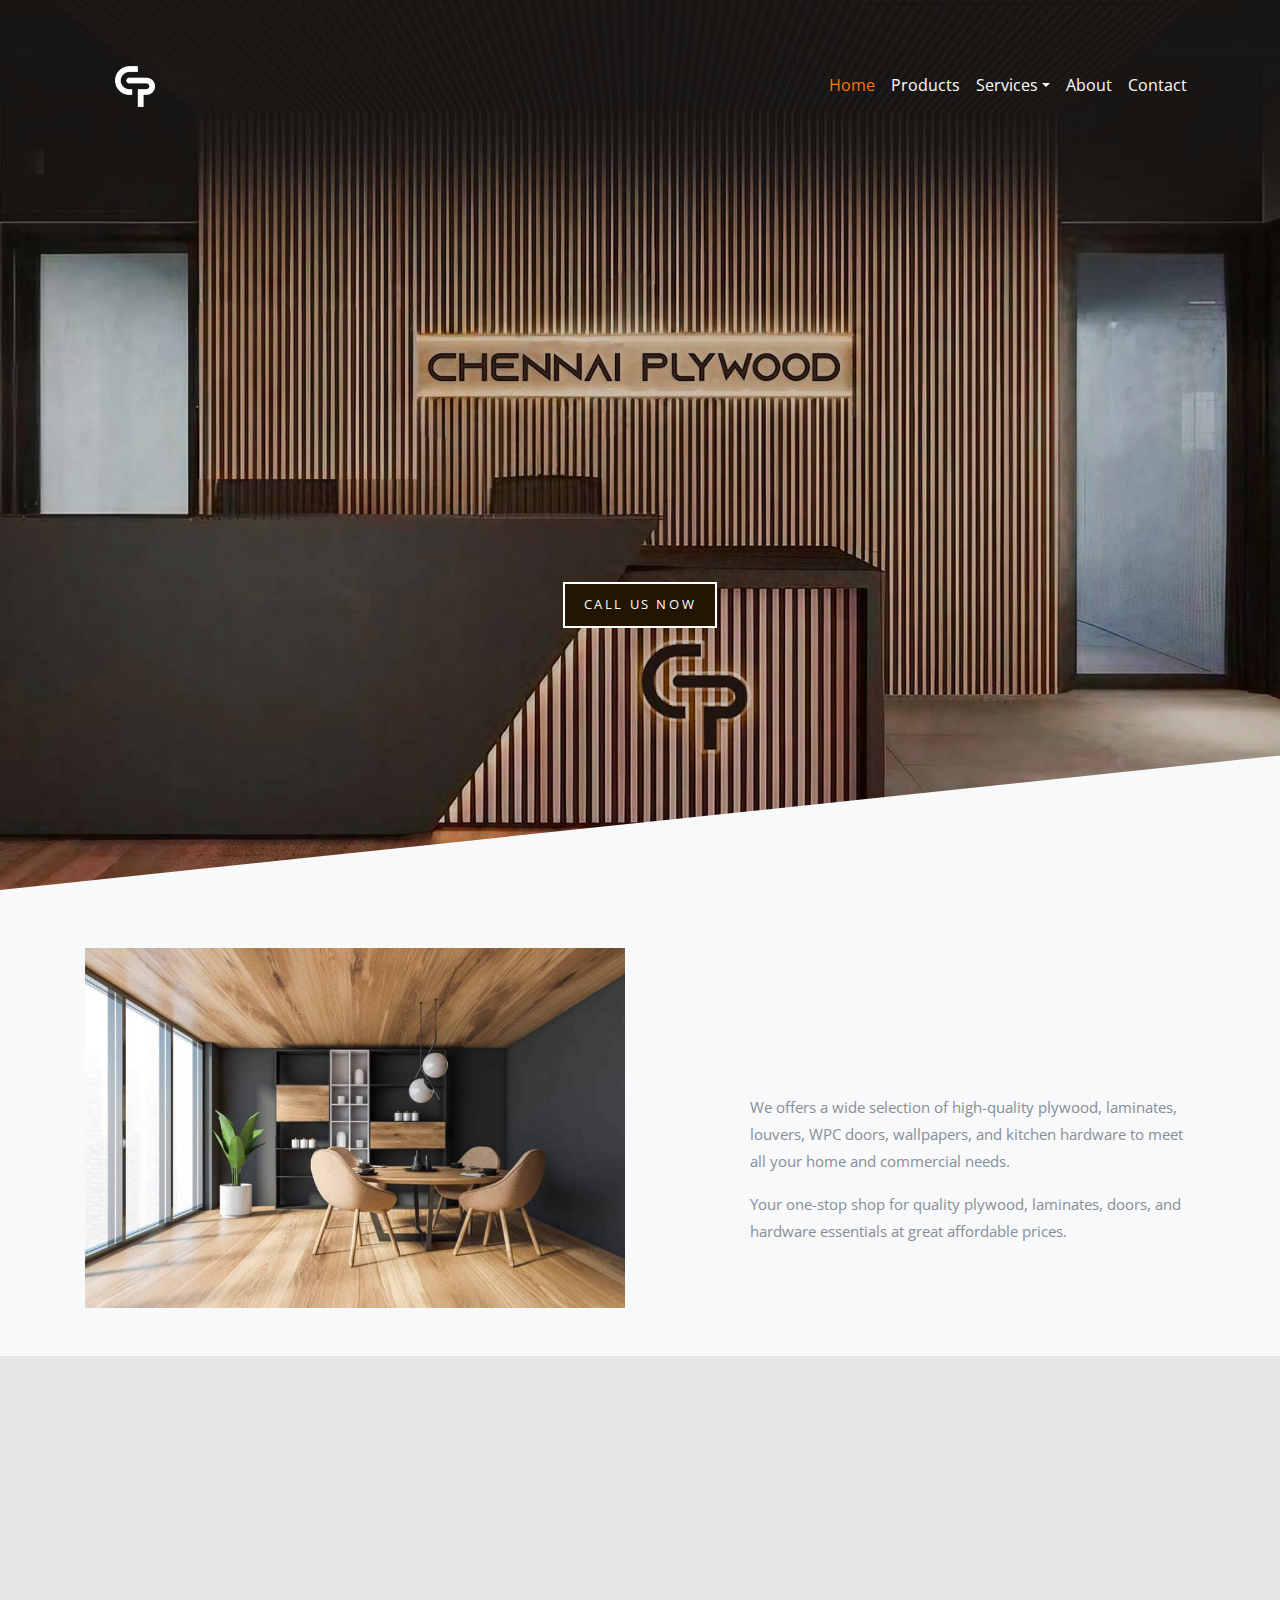
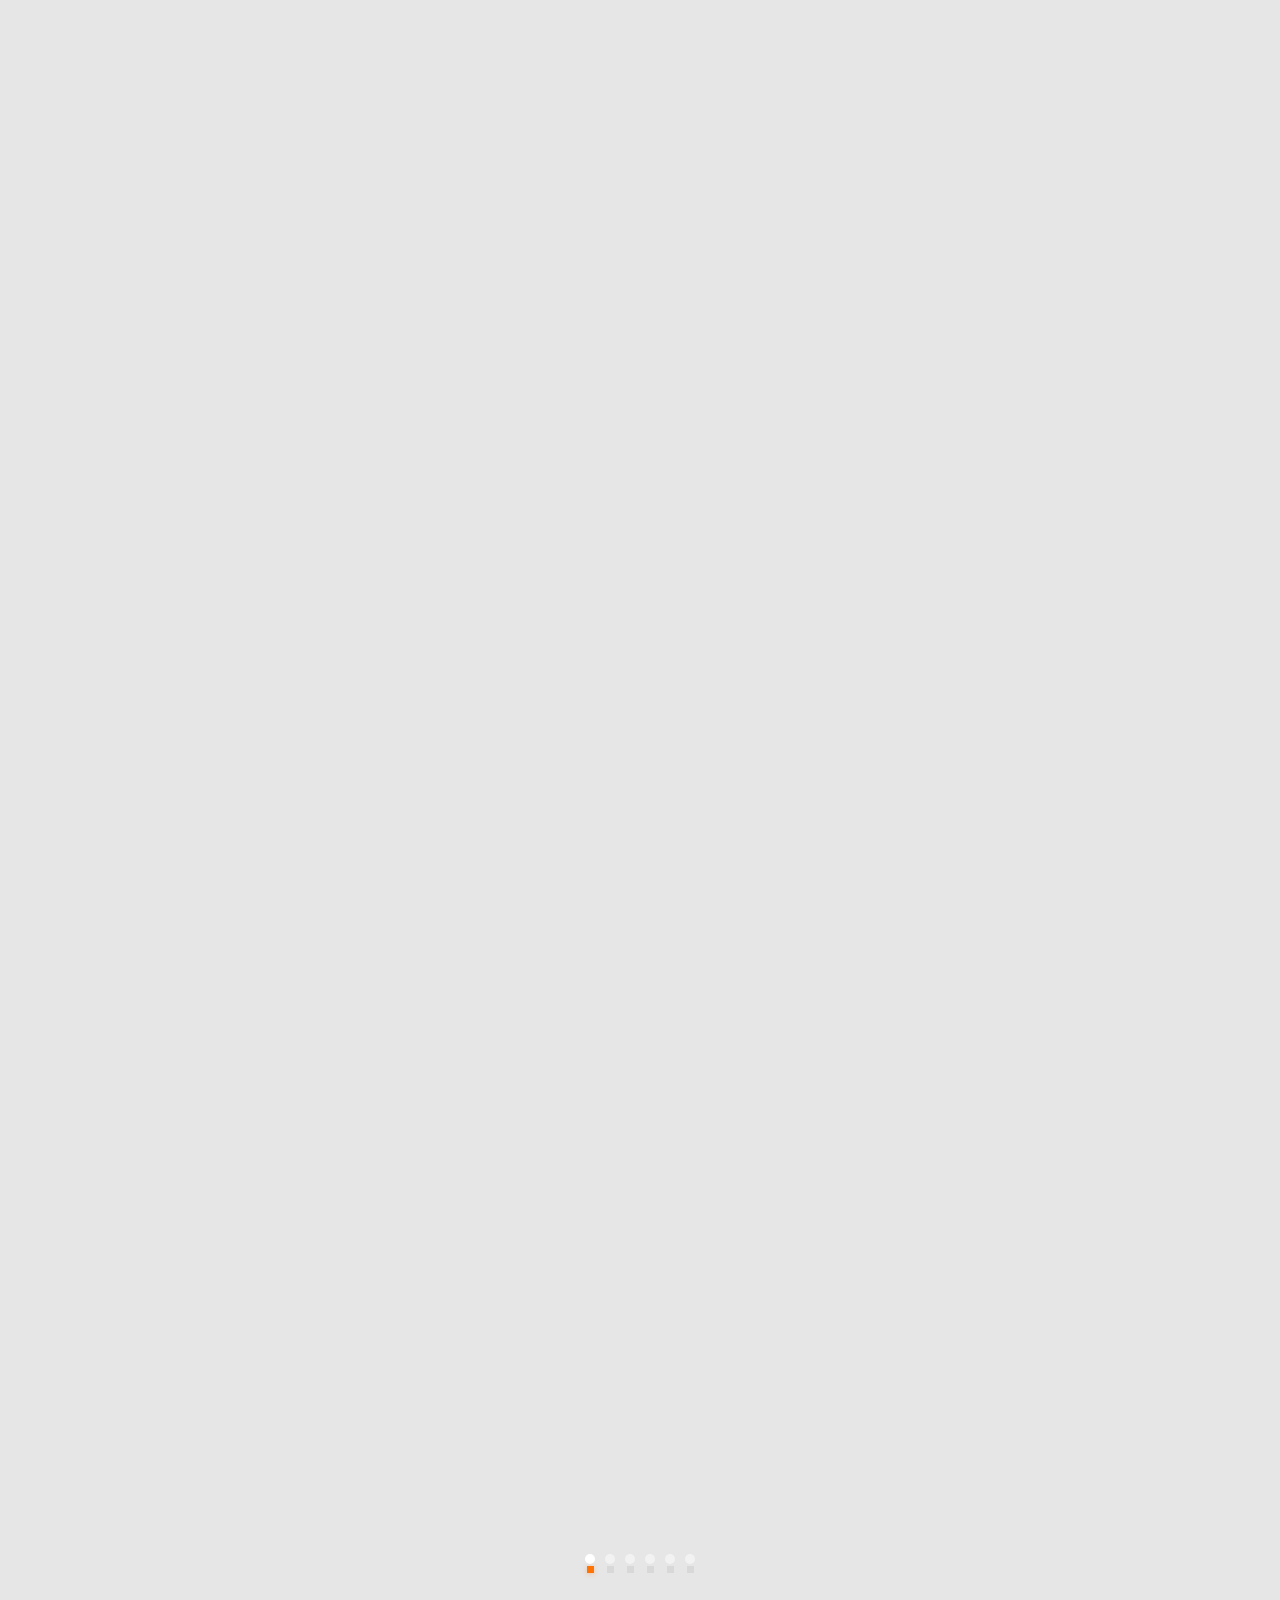
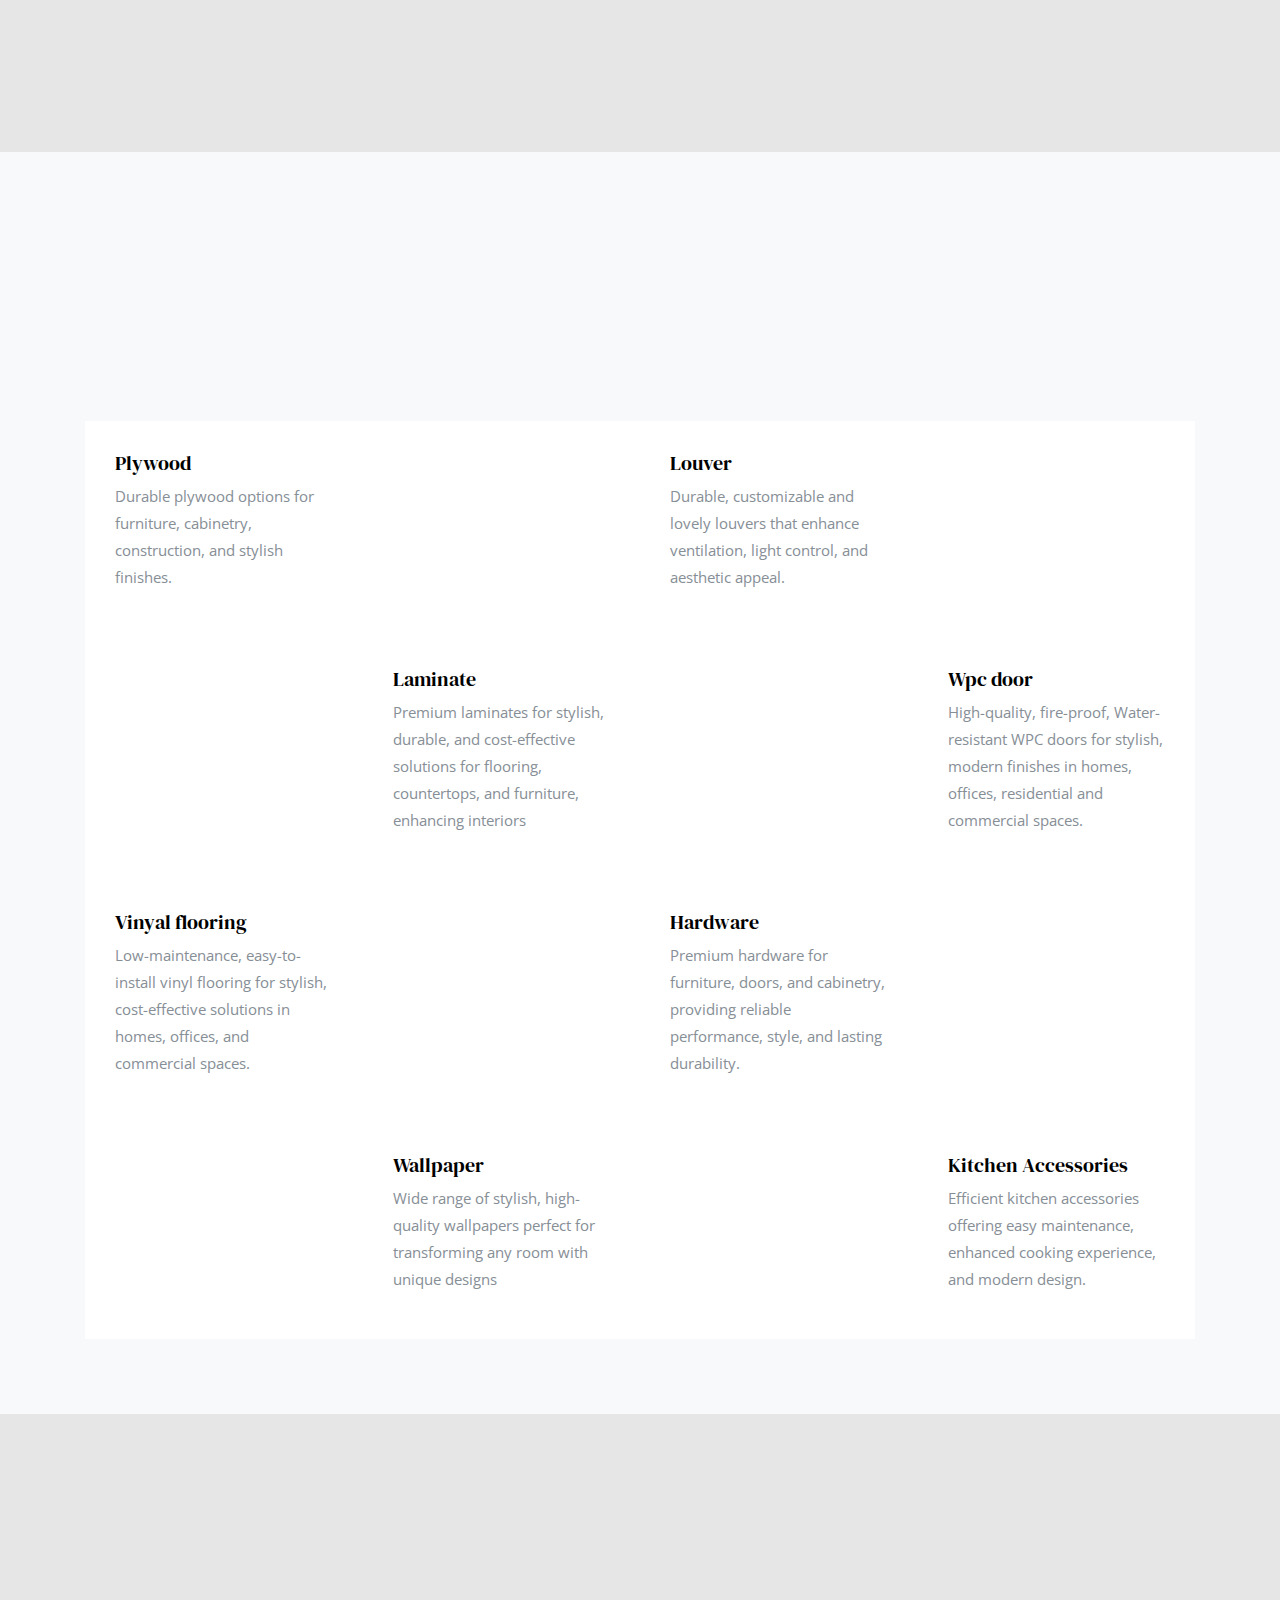
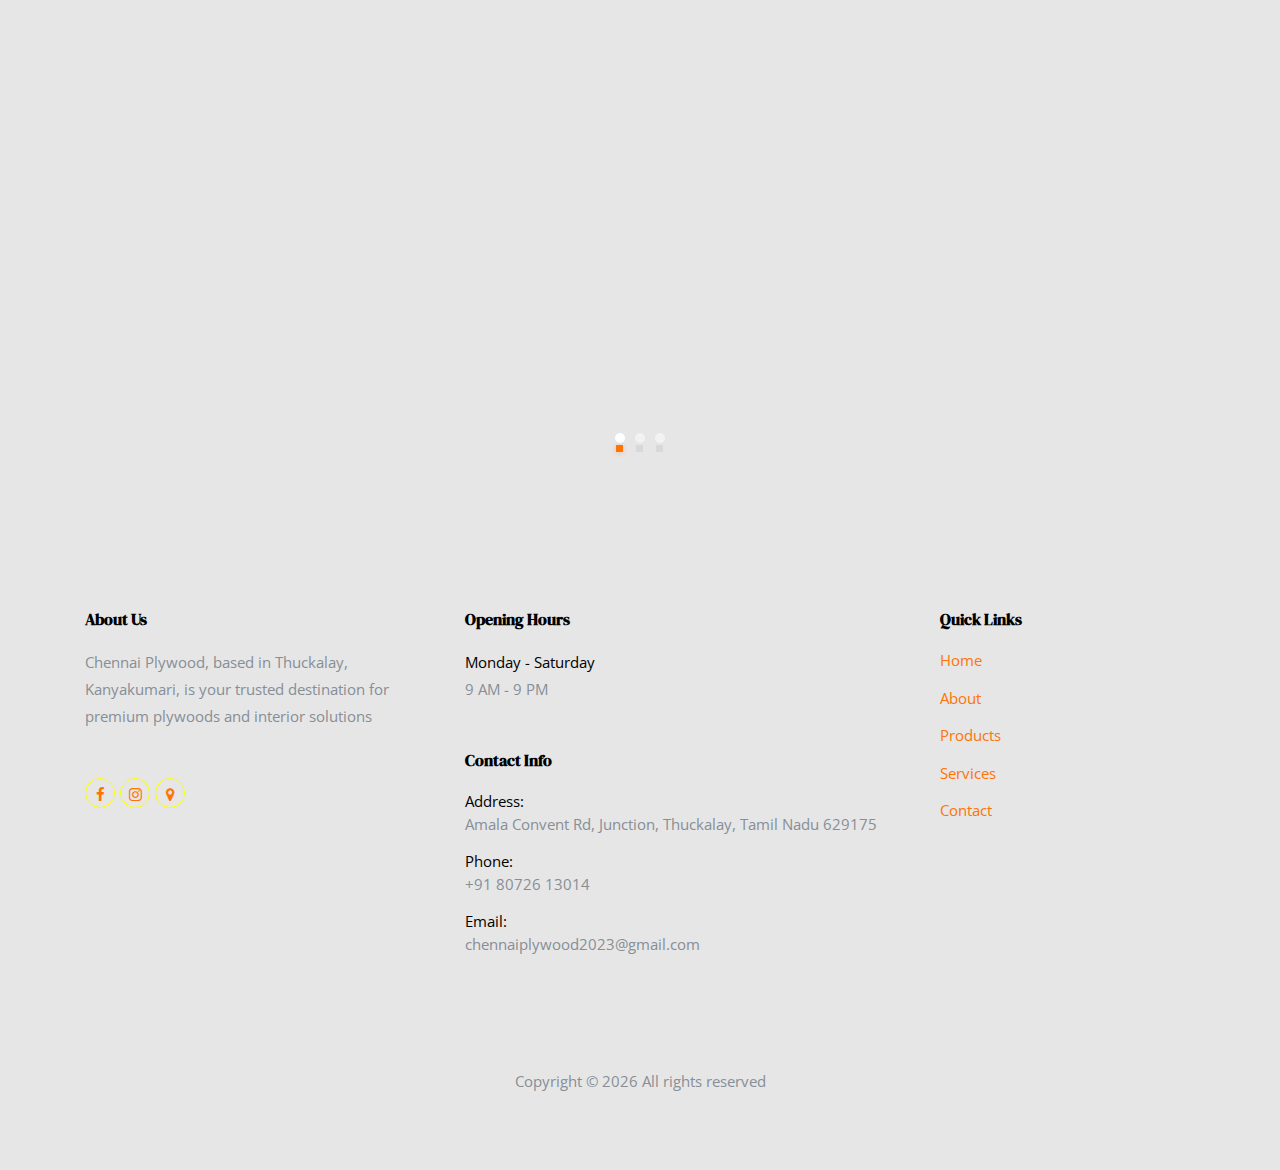
<file: index.html>
<!DOCTYPE html>
<html lang="en">
  <head>
    <!-- Google Tag Manager -->
<script>(function(w,d,s,l,i){w[l]=w[l]||[];w[l].push({'gtm.start':
  new Date().getTime(),event:'gtm.js'});var f=d.getElementsByTagName(s)[0],
  j=d.createElement(s),dl=l!='dataLayer'?'&l='+l:'';j.async=true;j.src=
  'https://www.googletagmanager.com/gtm.js?id='+i+dl;f.parentNode.insertBefore(j,f);
  })(window,document,'script','dataLayer','GTM-KGSQVBS7');</script>
  <!-- End Google Tag Manager -->
    <!-- Google tag (gtag.js) -->
<script async src="https://www.googletagmanager.com/gtag/js?id=G-W6JNERLK6Y"></script>
<script>
  window.dataLayer = window.dataLayer || [];
  function gtag(){dataLayer.push(arguments);}
  gtag('js', new Date());

  gtag('config', 'G-W6JNERLK6Y');
</script>

<!-- G O O G L E  E N D  -->

<script type="application/ld+json">
  {
    "@context": "https://schema.org",
    "@type": "LocalBusiness",
    "name": "Chennai Plywood",
    "telephone": "+918072613014",
    "address": {
      "@type": "PostalAddress",
      "streetAddress": "Amala Convent Rd",
      "addressLocality": "Thuckalay, Kanyakumari",
      "addressRegion": "Tamil Nadu",
      "postalCode": "629175"
    },
    "url": "https://www.chennaiplywood.in"
  }
  </script>

    <!-- S C H E M A  M A R K U P -->

    <title>Chennai Plywood</title>
    <meta name="title" content="Chennai Plywood - Best Interior Solutions">
    <meta name="description" content="Discover premium plywood, laminates, WPC doors, louvers, and hardware at Chennai Plywood, Thuckalay, Kanyakumari, your trusted partner for quality interiors">
    <meta name="keyword" content="Plywood, Hardware, Interior">
    <meta name="author" content="Chennai Plywood">
    <meta charset="utf-8">
    <meta name="viewport" content="width=device-width, initial-scale=1, shrink-to-fit=no">
    <meta name="image" content="https://www.chennaiplywood.in/img/cp1.jpg">
    
    <link href="https://fonts.googleapis.com/css?family=Open+Sans:300,400,700,800|DM+Serif+Display:400,400i&display=swap" rel="stylesheet">
    <link rel="shortcut icon" href="./img/cpicon.png">
    <link href="https://fonts.googleapis.com/css?family=Open+Sans:300,400,700,800" rel="stylesheet">
    <link rel="stylesheet" href="css/bootstrap.css">
    <link rel="stylesheet" href="css/animate.css">
    <link rel="stylesheet" href="css/owl.carousel.min.css">
    <link rel="stylesheet" href="css/aos.css">
    <link rel="stylesheet" href="css/magnific-popup.css">
    <link rel="stylesheet" href="fonts/ionicons/css/ionicons.min.css">
    <link rel="stylesheet" href="fonts/fontawesome/css/font-awesome.min.css">
    <link rel="stylesheet" href="fonts/flaticon/font/flaticon.css">


    <!-- Theme Style -->
    <link rel="stylesheet" href="css/style.css">
  </head>

  <body class="body">
    <!-- Google Tag Manager (noscript) -->
<noscript><iframe src="https://www.googletagmanager.com/ns.html?id=GTM-KGSQVBS7"
  height="0" width="0" style="display:none;visibility:hidden"></iframe></noscript>
  <!-- End Google Tag Manager (noscript) -->


    <header role="banner">
      <nav class="navbar navbar-expand-md navbar-dark bg-dark">
        <div class="container">
          <a class="navbar-brand" href="index.html"><img src="./img/logo.png" alt="chennai plywood logo" class="logo"></a>
          <button class="navbar-toggler" type="button" data-toggle="collapse" data-target="#navbarsExample05" aria-controls="navbarsExample05" aria-expanded="false" aria-label="Toggle navigation">
            <span class="navbar-toggler-icon"></span>
          </button>

          <div class="collapse navbar-collapse" id="navbarsExample05">
            <ul class="navbar-nav ml-auto pl-lg-5 pl-0">
              <li class="nav-item">
                <a class="nav-link active" href="index.html">Home</a>
              </li>
              <li class="nav-item">
                <a class="nav-link" href="products.html">Products</a>
              </li>
              <li class="nav-item dropdown">
                <a class="nav-link dropdown-toggle" href="services.html" id="dropdown04" data-toggle="dropdown" aria-haspopup="true" aria-expanded="false">Services</a>
                <div class="dropdown-menu" aria-labelledby="dropdown04">
                  <a class="dropdown-item" href="plywood.html">Plywood</a>
                  <a class="dropdown-item" href="hardware.html">Hardware</a>
                  <a class="dropdown-item" href="interior.html">Interior</a>
                </div>
              </li>
              <li class="nav-item">
                <a class="nav-link" href="about.html">About</a>
              </li>
              <li class="nav-item">
                <a class="nav-link" href="contact.html">Contact</a>
              </li>
            </ul>

            
            
          </div>
        </div>
      </nav>
    </header>
    <!-- END header -->
    
    <div class="slider-wrap">
      <section class="">


        <div class="slider-item" style="background-image: url('img/cp1.jpg');">
          <div class="container">
            <div class="row slider-text align-items-center justify-content-center">
              <div class="col-md-8 text-center col-sm-12 ">
                <h1 data-aos="fade-up mb-5" aria-hidden="true" class="invisible">Chennai Plywood for all your Interior Solution</h1>
                <p data-aos="fade-up" data-aos-delay="200">  <br/><a onclick="dialNumber()" href="#" class="custom-btn btn btn-white btn-outline-white">Call us now</a></p>
              </div>
            </div>
          </div>
        </div>

        <!-- <div class="slider-item" style="background-image: url('img/hero_2.jpg');">
          <div class="container">
            <div class="row slider-text align-items-center justify-content-center">
              <div class="col-md-8 text-center col-sm-12 ">
                <h1 data-aos="fade-up mb-5"></h1>
                <p data-aos="fade-up" data-aos-delay="200"><a href="#" class="btn btn-white btn-outline-white">Call us</a></p>
              </div>
            </div>
          </div>
        </div> -->

      </section>
    <!-- END slider -->
    </div> 
    

    <section class="section bg-light py-5  bottom-slant-gra">
      <div class="container">
        <div class="row align-items-center">

          <div class="col-lg-6">
            <a href="about.html">
              <img src="img/ply1.jpg" alt="chennai plywood" class="img-fluid">

            </a>
          </div>
          <div class="col-lg-5 ml-auto">
            <div class="text-left heading-wrap">
              <h2 data-aos="fade-up">Chennai Plywood</h2>
            </div>
            <!-- <h3 class="mb-4">Chennai Plywood</h3> -->
            <p>We offers a wide selection of high-quality plywood, laminates, louvers, WPC doors, wallpapers, and kitchen hardware to meet all your home and commercial needs.</p>
            <p>Your one-stop shop for quality plywood, laminates, doors, and hardware essentials at great affordable prices.</p>
            <!-- <p>Weprovides expert guidance and a reliable selection to help you complete any project.</p> -->
          </div>
          
        </div>
      </div>
    </section>
    

    <section class="section pb-0">
      <div class="container">
        <div class="row mb-5 justify-content-center" data-aos="fade">
            <div class="col-md-7 text-center heading-wrap">
              <h2 data-aos="fade-up">Our Service</h2>
              <p data-aos="fade-up" data-aos-delay="100">Our services provides a wide range of solutions, including top-quality plywood, essential hardware, and expert interior works, designed to meet all your construction and design needs. </p>
            </div>
          </div>
        <div class="row align-items-center">
          <div class="col-lg-4">
            <a href="plywood.html">
              <img src="img/service1.jpg" alt="plywood" class="img-fluid about_img_1" data-aos="fade" data-aos-delay="200">
            </a>
            
          </div>
          <div class="col-lg-4">
            <a href="hardware.html">
              <img src="img/hardware1.jpg" alt="hardwares" class="img-fluid about_img_1" data-aos="fade" data-aos-delay="200">
            </a>
            
          </div>
          <div class="col-lg-4">
            <a href="interior.html">
              <img src="img/interior.jpg" alt="Interiors" class="img-fluid about_img_1" data-aos="fade" data-aos-delay="500">
            </a>
            
          </div>
        </div>
      </div>
    </section>

    <section class="section ">

      <div class="clearfix mb-5 pb-5">
        <div class="container-fluid mb-5">
          <div class="row" data-aos="fade">
            <div class="col-md-12 text-center heading-wrap">
              <h2>Projects</h2>
            </div>
          </div>
        </div>
        <div class="page-wrapper">
          <div class="carousel-container">
            <div class="owl-carousel centernonloop">
              <a href="https://goldenmetrohotel.com/" class="item-dishes" data-aos="fade-right" data-aos-delay="100">
                <div class="text">
                  
                  <h2 class="dishes-heading">Golden Metro <br/> Hotel</h2>
                  <p class="dishes-price">BANGALORE</p>
                </div>
                <img src="img/gmh.jpg" alt="Golden Metro Hotel" class="img-fluid">
              </a>
              <a href="https://hotelvashanthkrishna.com/" class="item-dishes" data-aos="fade-right" data-aos-delay="200">
                <div class="text">
                  <h2 class="dishes-heading">HOTEL <br/> VASANTH  KRISHNA</h2>
                  <p class="dishes-price">NAGERCOIL</p>
                </div>
                <img src="img/vasanth.jpg" alt="Hotel Vaasanth Krishna" class="img-fluid">
              </a>
              <a href="https://www.rainbowhotel.in/" class="item-dishes" data-aos="fade-right" data-aos-delay="300">
                <div class="text">
                  <h2 class="dishes-heading">NEW RAINBOW BUSINESS HOTEL</h2>
                  <p class="dishes-price">BANGALORE</p>
                </div>
                <img src="img/rainbow.jpg" alt="" class="img-fluid">
              </a>
              <a href="https://www.rajanandco.in/" class="item-dishes" data-aos="fade-right" data-aos-delay="400">
                <div class="text">
                  <h2 class="dishes-heading">RAJAN & CO</h2>
                  <p class="dishes-price">KARUNGAL</p>
    
                </div>
                <img src="img/rajan.jpg" alt="" class="img-fluid">
              </a>
              <a href="https://odel.co.in/" class="item-dishes" data-aos="fade-right" data-aos-delay="400">
                <div class="text">
                  <h2 class="dishes-heading">ODEL</h2>
                  <p class="dishes-price">NAGERCOIL</p>
    
                </div>
                <img src="img/odel.jpg" alt="" class="img-fluid">
              </a>
              <a href="https://peninsulagrand.com/" class="item-dishes" data-aos="fade-right" data-aos-delay="400">
                <div class="text">
                  <h2 class="dishes-heading">HOTEL <br/> PENINSULA GRAND</h2>
                  <p class="dishes-price">MUMBAI</p>
    
                </div>
                <img src="img/pen.jpg" alt="" class="img-fluid">
              </a>
            </div>
          </div>
          </div>
        </div>
        

    </section> <!-- .section -->

    <section class="section bg-light  top-slant-whit bottom-slant-gra">

      <div class="clearfix mb-5 pb-5">
        <div class="container-fluid">
          <div class="row" data-aos="fade">
            <div class="col-md-12 text-center heading-wrap">
              <h2>Our Products</h2>
            </div>
          </div>
        </div>
      </div>

      <div class="container">
        
        <div class="row no-gutters">
          <div class="col-md-6">
            <div class="sched d-block d-lg-flex">
              <div class="bg-image order-2" style="background-image: url('img/plywood.jpg');" data-aos="fade"></div>
              
              <div class="text order-1">
                <h3>Plywood</h3>
                <p>Durable plywood options for furniture, cabinetry, construction, and stylish finishes.</p>
                <!-- <p class="text-primary h3">$12.00</p> -->
              </div>
            </div>

            <div class="sched d-block d-lg-flex">
              <div class="bg-image" style="background-image: url('img/laminate.jpg');" data-aos="fade"></div>
              <div class="text">
                <h3>Laminate </h3>
                <p>Premium laminates for stylish, durable, and cost-effective solutions for flooring, countertops, and furniture, enhancing interiors</p>
                <!-- <p class="text-primary h3">$12.00</p> -->
              </div>
            </div>
          </div>

          <div class="col-md-6">
            <div class="sched d-block d-lg-flex">
              <div class="bg-image order-2" style="background-image: url('img/louver.jpg');" data-aos="fade"></div>
              <div class="text order-1">
                <h3>Louver </h3>
                <p>Durable, customizable and lovely louvers that enhance ventilation, light control, and aesthetic appeal.</p>
                <!-- <p class="text-primary h3">$18.00</p> -->
              </div>
            </div>

            <div class="sched d-block d-lg-flex">
              <div class="bg-image" style="background-image: url('img/wpc.jpg');" data-aos="fade"></div>
              <div class="text">
                <h3>Wpc door </h3>
                <p>High-quality, fire-proof, Water-resistant WPC doors for stylish, modern finishes in homes, offices, residential  and commercial spaces.</p>
                <!-- <p class="text-primary h3">$16.00</p> -->
              </div>
            </div>
          </div>
        </div>

        <div class="row no-gutters">
          <div class="col-md-6">
            <div class="sched d-block d-lg-flex">
              <div class="bg-image order-2" style="background-image: url('img/vinyl.jpg');" data-aos="fade"></div>
              <div class="text order-1">
                <h3>Vinyal flooring </h3>
                <p>Low-maintenance, easy-to-install vinyl flooring for stylish, cost-effective solutions in homes, offices, and commercial spaces.</p>
                <!-- <p class="text-primary h3">$12.00</p> -->
              </div>
            </div>

            <div class="sched d-block d-lg-flex">
              <div class="bg-image" style="background-image: url('img/wallpaper.jpg');" data-aos="fade"></div>
              <div class="text">
                <h3>Wallpaper </h3>
                <p>Wide range of stylish, high-quality wallpapers perfect for transforming any room with unique designs</p>
                <!-- <p class="text-primary h3">$12.00</p> -->
              </div>
            </div>
          </div> 

          <div class="col-md-6">
            <div class="sched d-block d-lg-flex">
              <div class="bg-image order-2" style="background-image: url('img/hardware.jpg');" data-aos="fade"></div>
              <div class="text order-1">
                <h3>Hardware</h3>
                <p>Premium hardware for furniture, doors, and cabinetry, providing reliable performance, style, and lasting durability.</p>
                <!-- <p class="text-primary h3">$18.00</p> -->
              </div>             
            </div>

            <div class="sched d-block d-lg-flex">
              <div class="bg-image" style="background-image: url('img/kitchen.jpg');" data-aos="fade"></div>
              <div class="text">
                <h3>Kitchen Accessories </h3>
                <p>Efficient kitchen accessories offering easy maintenance, enhanced cooking experience, and modern design.</p>
                <!-- <p class="text-primary h3">$16.00</p> -->
              </div>             
            </div>
          </div> 
        </div>
        

      </div>
    </section> <!-- .section -->

   

    <section class="section relative-higher">

      <div class="clearfix mb-5 pb-5">
        <div class="container-fluid">
          <div class="row" data-aos="fade">
            <div class="col-md-12 text-center heading-wrap">
              <h2>Testimonial</h2>
              <!-- <span class="back-text">Testimonial</span> -->
            </div>
          </div>
        </div>
      </div>

      <div class="container">
        <!-- T E S T I M O N I A L -->
        <div class="row justify-content-center">
          <div class="col-lg-7">
            <div class="owl-carousel centernonloop2">
              <div class="slide" data-aos="fade-left" data-aos-delay="100">
                <blockquote class="testimonial">
                  <p>&ldquo; We recently built our house in Thoothukudi. We chose  to design my house to Chennai Plywood in Thuckalay, knowing their advanced ideas.In my house all wooden works and interiors were all done by Chennai Plywood.. Designs were all good. They used good quality materials..Thanks to Owner Mr. James . &rdquo;</p>
                  <div class="d-flex author">
                    <img src="img/person_1.png" alt="" class="mr-4">
                    <div class="author-info">
                      <h4>Dr A Thangaraj</h4>
                      <p>Thoothukudi</p>
                    </div>
                  </div>  
                </blockquote>
              </div>
              <div class="slide" data-aos="fade-left" data-aos-delay="200">
                <blockquote class="testimonial">
                  <p>&ldquo; Very good professional Team , Fast and perfect interior work done for us. The materials used were all top notch. All the best for the new business and future projects. Congratulations to Mr.James Brother.
                    &rdquo;</p>
                  <div class="d-flex author">
                    <img src="img/person_2.jpg" alt="" class="mr-4">
                    <div class="author-info">
                      <h4>Siva Ramalingam Nellaiappan</h4>
                      <p>Nagercoil</p>
                    </div>
                  </div>  
                </blockquote>
              </div>
              <div class="slide" data-aos="fade-left" data-aos-delay="300">
                <blockquote class="testimonial">
                  <p>&ldquo; The work was really amazing... They did the interior work on my house and completed my work on time... I was really excited after completion of work... And they have so many models, design and so many ideas.... &rdquo;</p>
                  <div class="d-flex author">
                    <img src="img/person_3.jpg" alt="" class="mr-4">
                    <div class="author-info">
                      <h4>Shiju</h4>
                      <p>Thuckalay</p>
                    </div>
                  </div>  
                </blockquote>
              </div>
            </div>
          </div>
        </div>

        

        
      </div>
    </section> <!-- .section -->

    <!-- <section class="section  bg-light top-slant-white">
      <div class="clearfix mb-5 pb-5">
        <div class="container-fluid">
          <div class="row" data-aos="fade">
            <div class="col-md-12 text-center heading-wrap">
              <h2>Blog</h2>
              <span class="back-text">Our Blog</span>
            </div>
          </div>
        </div>
      </div>

      <div class="container">
        <div class="row">
          <div class="col-md-6" data-aos="fade-up" data-aos-delay="100">
            <div class="blog d-block">
              <a class="bg-image d-block" href="single.html" style="background-image: url('img/dishes_1.jpg');"></a>
              <div class="text">
                <h3><a href="single.html">How To Bake A Good Taste Food</a></h3>
                <p class="sched-time">
                  <span> April 22, 2018</span> <br>
                </p>
                <p>Far far away, behind the word mountains, far from the countries Vokalia and Consonantia, there live the blind texts.</p>
                
                <p><a href="#" class="btn btn-primary btn-sm">Read More</a></p>
                
              </div>
              
            </div>
          </div>
          <div class="col-md-6" data-aos="fade-up" data-aos-delay="200">
            <div class="blog d-block">
              <a class="bg-image d-block" href="single.html" style="background-image: url('img/dishes_2.jpg');"></a>
              <div class="text">
                <h3><a href="single.html">How To Bake A Good Taste Food</a></h3>
                <p class="sched-time">
                  <span> April 22, 2018</span> <br>
                </p>
                <p>Far far away, behind the word mountains, far from the countries Vokalia and Consonantia, there live the blind texts.</p>
                
                <p><a href="#" class="btn btn-primary btn-sm">Read More</a></p>
                
              </div>
              
            </div>
          </div>
        </div>
      </div>

    </section>  -->
    <!-- .section -->

    <footer class="site-footer" role="contentinfo">
      
      <div class="container">
        <div class="row mb-5">
          <div class="col-md-4 mb-5">
            <h3>About Us</h3>
            <p class="mb-5">Chennai Plywood, based in Thuckalay, Kanyakumari, is your trusted destination for premium plywoods and interior solutions</p>
            <ul class="list-unstyled footer-link d-flex footer-social">
              <!-- <li><a href="#" class="p-2"><span class="fa fa-twitter"></span></a></li> -->
              <li><a href="https://www.facebook.com/share/19notSxjaJ/" class="p-2"><span class="fa fa-facebook"></span></a></li>
              <li><a href="https://www.instagram.com/chennaiplywood?igsh=MWhodHdsY2Y1eGxjbw==" class="p-2"><span class="fa fa-instagram"></span></a></li>
              <li><a href="https://maps.app.goo.gl/rSTjHB695o1xhXD59" class="p-2"><span class="fa fa-map-marker"></span></a></li>
            </ul>

          </div>
          <div class="col-md-5 mb-5">
            <div class="mb-5">
              <h3>Opening Hours</h3>
              <p><strong class="d-block font-weight-normal text-black">Monday -  Saturday</strong> 9 AM - 9 PM</p>
            </div>
            <div>
              <h3>Contact Info</h3>
              <ul class="list-unstyled footer-link">
                <li class="d-block">
                  <span class="d-block text-black">Address:</span>
                  <span>Amala Convent Rd, Junction, Thuckalay, Tamil Nadu 629175</span></li>
                <li class="d-block"><span class="d-block text-black">Phone:</span><span>+91 80726 13014</span></li>
                <li class="d-block"><span class="d-block text-black">Email:</span><span>chennaiplywood2023@gmail.com</span></li>
              </ul>
            </div>
          </div>
          <div class="col-md-3 mb-5">
            <h3>Quick Links</h3>
            <ul class="list-unstyled footer-link">
              <li><a href="index.html">Home</a></li>
              <li><a href="about.html">About</a></li>
              <li><a href="products.html">Products</a></li>
              <li><a href="services.html">Services</a></li>
              <li><a href="contact.html">Contact</a></li>
            </ul>
          </div>
          <div class="col-md-3">
          
          </div>
        </div>
        <div class="row">
          <div class="col-12 text-md-center text-left">
            <p>
            <!-- Link back to Colorlib can't be removed. Template is licensed under CC BY 3.0. -->
Copyright &copy; <script>document.write(new Date().getFullYear());</script> All rights reserved
 <!-- <a href="https://colorlib.com" target="_blank">Chennai Plywood</a> -->
<!-- Link back to Colorlib can't be removed. Template is licensed under CC BY 3.0. -->

            </p>
          </div>
        </div>
      </div>
    </footer>
    <!-- END footer -->

    <!-- loader -->
    <div id="loader" class="show fullscreen"><svg class="circular" width="48px" height="48px"><circle class="path-bg" cx="24" cy="24" r="22" fill="none" stroke-width="4" stroke="#eeeeee"/><circle class="path" cx="24" cy="24" r="22" fill="none" stroke-width="4" stroke-miterlimit="10" stroke="#cf1d16"/></svg></div>

    <script src="js/jquery-3.2.1.min.js"></script>
    <script src="js/popper.min.js"></script>
    <script src="js/bootstrap.min.js"></script>
    <script src="js/owl.carousel.min.js"></script>
    <script src="js/jquery.waypoints.min.js"></script>
    <script src="js/aos.js"></script>
    <script src="js/jquery.magnific-popup.min.js"></script>
    <script src="js/magnific-popup-options.js"></script>
    <script src="js/main.js"></script>
    
  </body>
</html>
</file>
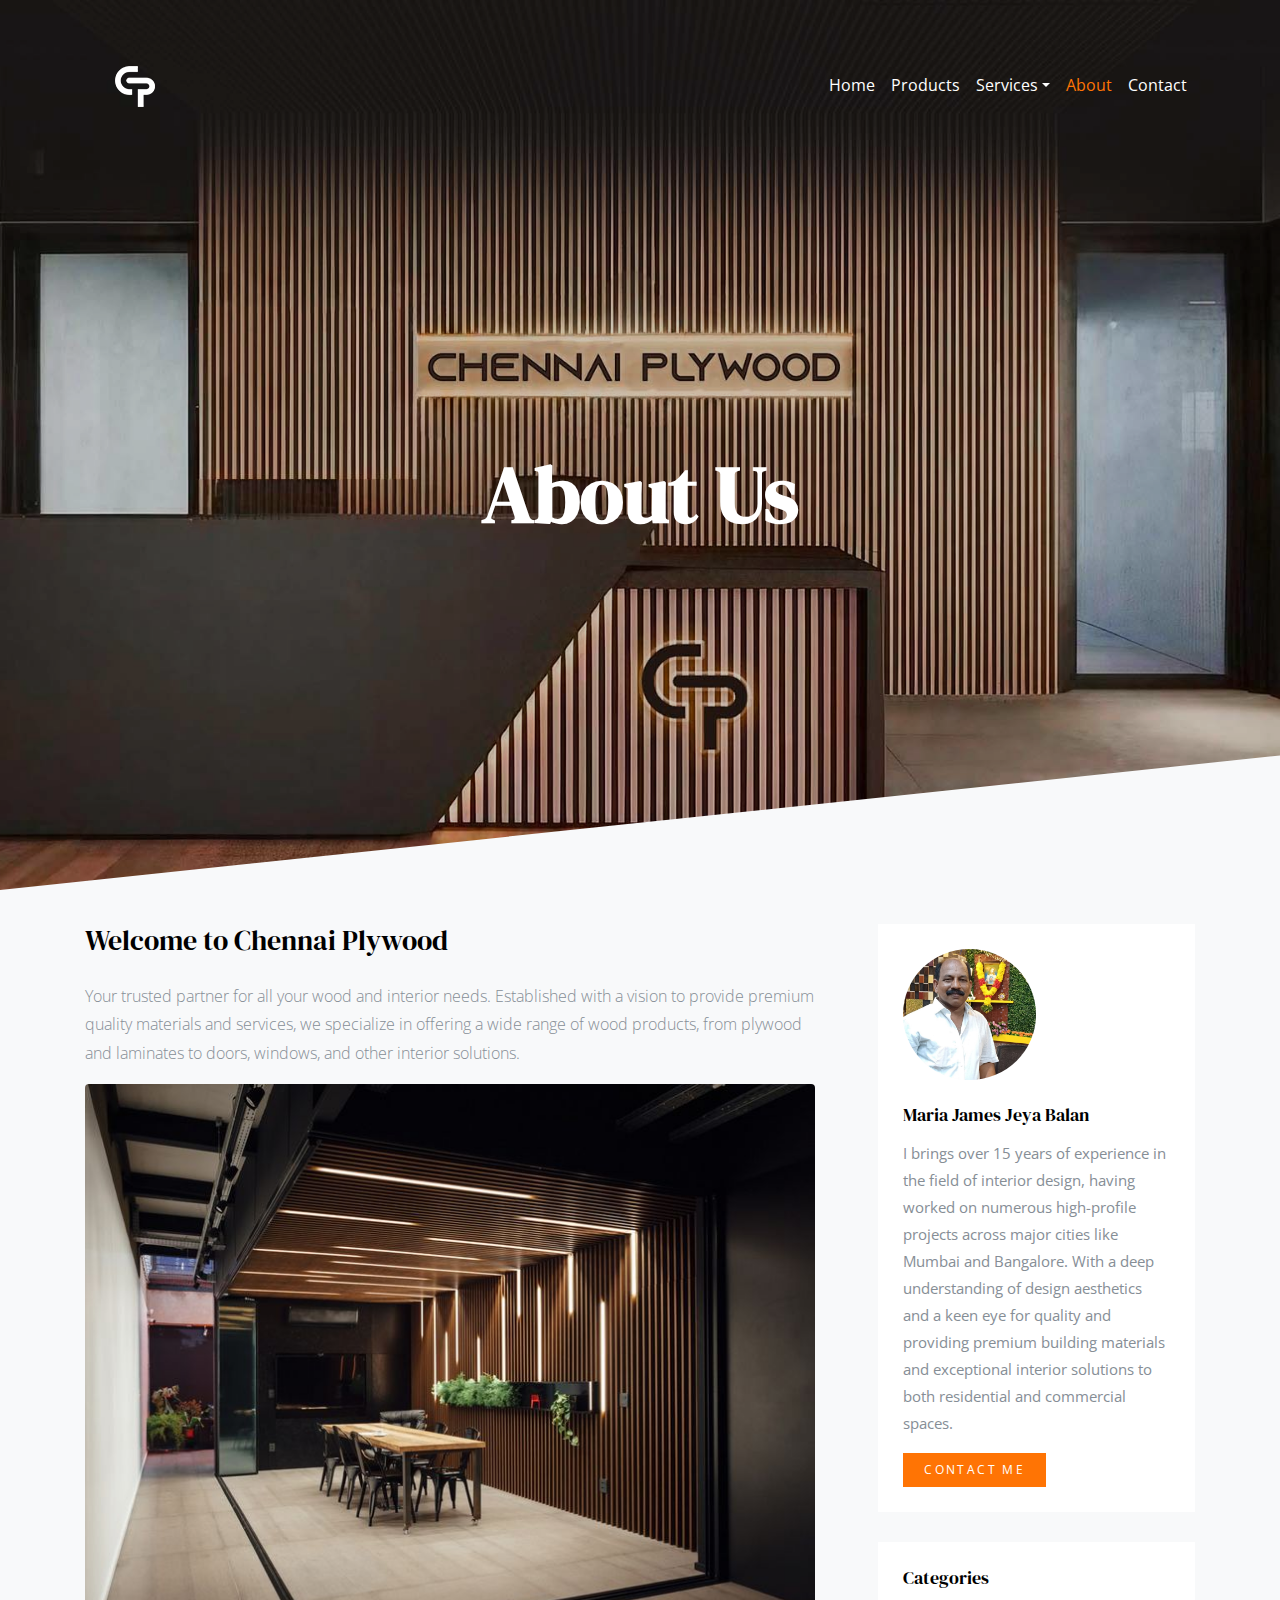
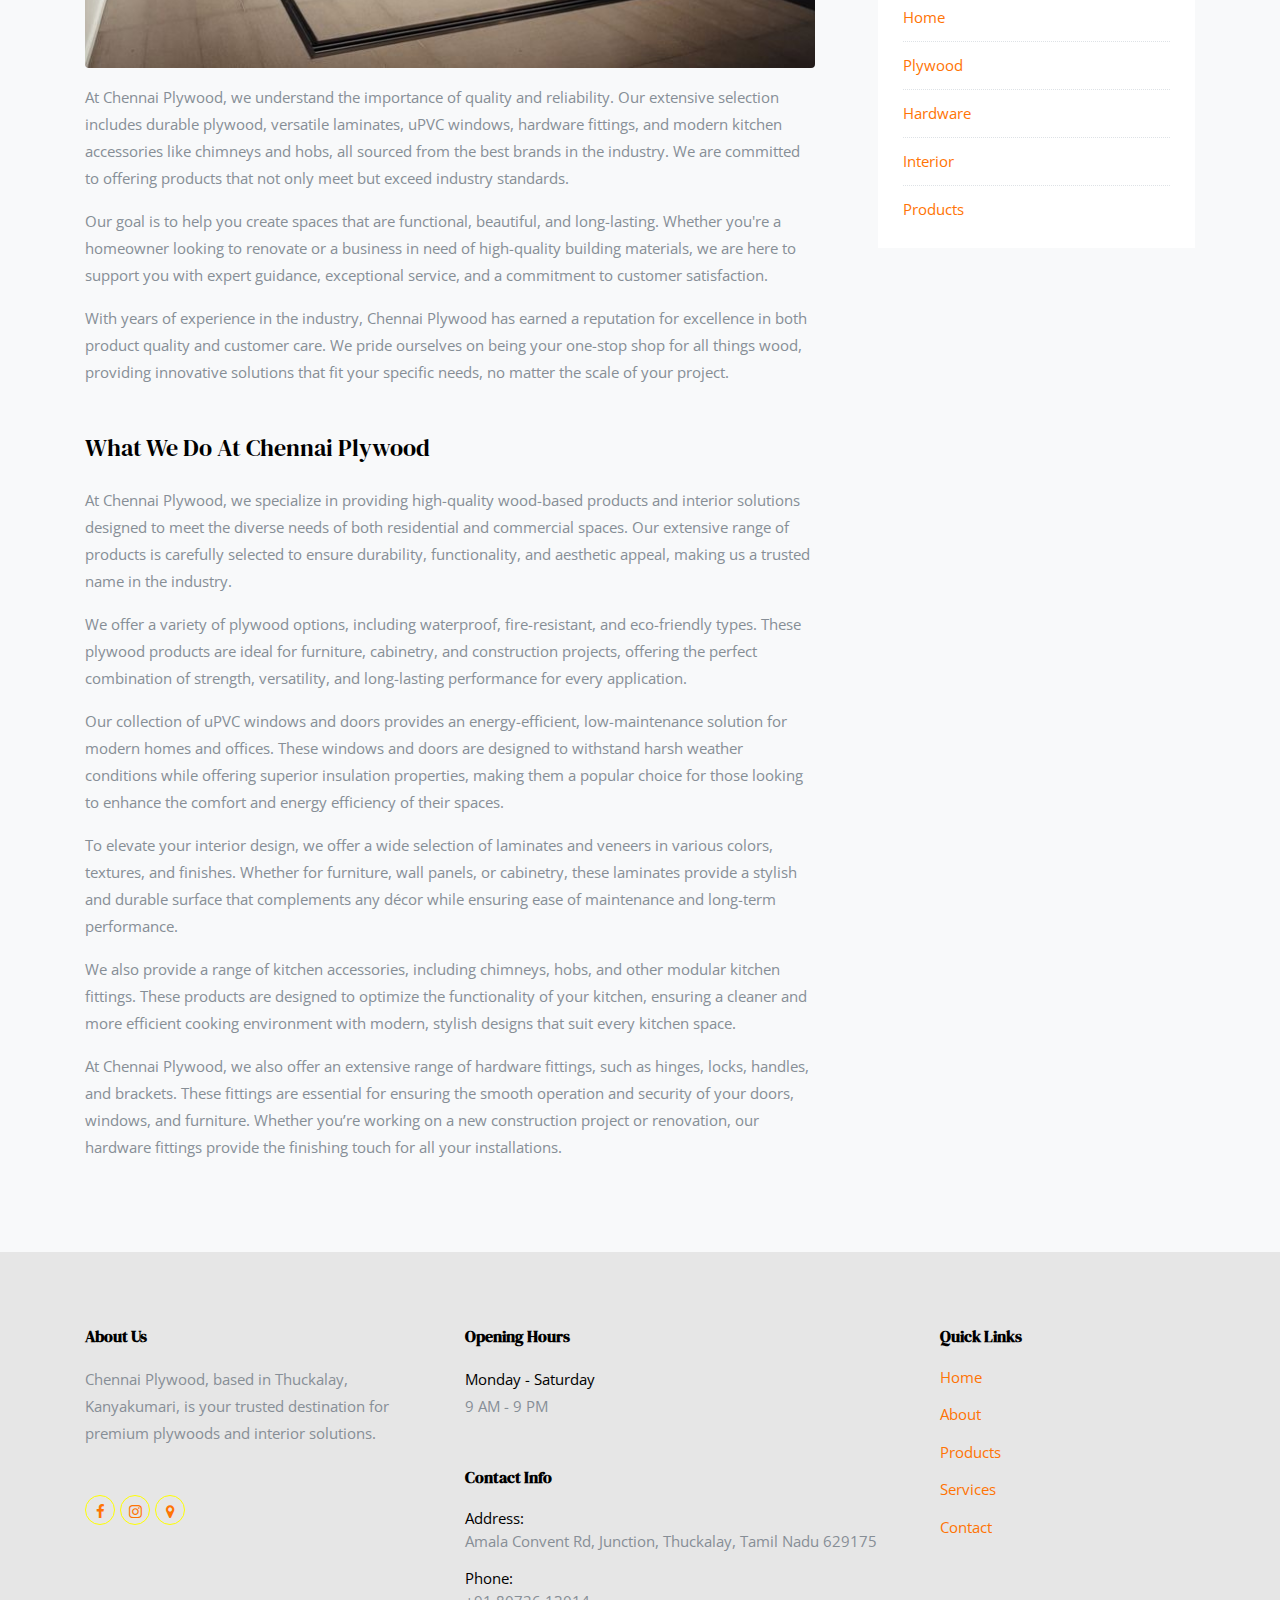
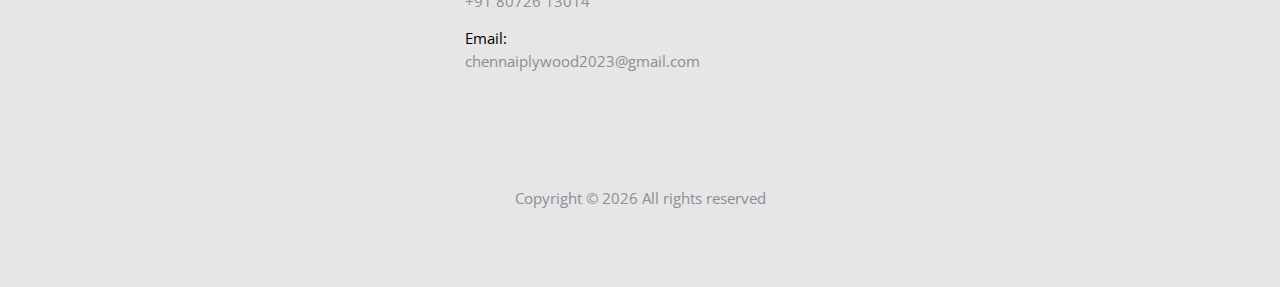
<file: about.html>
<!DOCTYPE html>
<html lang="en">
  <head>
    <!-- Google Tag Manager -->
<script>(function(w,d,s,l,i){w[l]=w[l]||[];w[l].push({'gtm.start':
  new Date().getTime(),event:'gtm.js'});var f=d.getElementsByTagName(s)[0],
  j=d.createElement(s),dl=l!='dataLayer'?'&l='+l:'';j.async=true;j.src=
  'https://www.googletagmanager.com/gtm.js?id='+i+dl;f.parentNode.insertBefore(j,f);
  })(window,document,'script','dataLayer','GTM-KGSQVBS7');</script>
  <!-- End Google Tag Manager -->
    <!-- Google tag (gtag.js) -->
<script async src="https://www.googletagmanager.com/gtag/js?id=G-W6JNERLK6Y"></script>

 <!--E N D  Google tag (gtag.js) -->

<script>
  window.dataLayer = window.dataLayer || [];
  function gtag(){dataLayer.push(arguments);}
  gtag('js', new Date());

  gtag('config', 'G-W6JNERLK6Y');
</script>

<script type="application/ld+json">
  {
    "@context": "https://schema.org",
    "@type": "LocalBusiness",
    "name": "Chennai Plywood",
    "telephone": "+918072613014",
    "address": {
      "@type": "PostalAddress",
      "streetAddress": "Amala Convent Rd",
      "addressLocality": "Thuckalay, Kanyakumari",
      "addressRegion": "Tamil Nadu",
      "postalCode": "629175"
    },
    "url": "https://www.chennaiplywood.in"
  }
  </script>

    <!-- S C H E M A  M A R K U P -->

    <title>Chennai Plywood</title>
    <meta name="title" content="Chennai Plywood - Best Interior Solutions">
    <meta name="description" content="Chennai Plywood is a Thuckalay, Kanyakumari, Tamil Nadu based one stop shop for all interior solutions">
    <meta name="keyword" content="Plywood, Hardware, Interior">
    <meta name="author" content="Chennai Plywood">
    <meta name="image" content="https://www.chennaiplywood.in/img/cp1.jpg">
    <meta charset="utf-8">
    <meta name="viewport" content="width=device-width, initial-scale=1, shrink-to-fit=no">

    <link href="https://fonts.googleapis.com/css?family=Open+Sans:300,400,700,800|DM+Serif+Display:400,400i&display=swap" rel="stylesheet">

    <link rel="shortcut icon" href="ftco-32x32.png">

    <link href="https://fonts.googleapis.com/css?family=Open+Sans:300,400,700,800" rel="stylesheet">
    <link rel="shortcut icon" href="./img/cpicon.png">

    <link rel="stylesheet" href="css/bootstrap.css">
    <link rel="stylesheet" href="css/animate.css">
    <link rel="stylesheet" href="css/owl.carousel.min.css">
    <link rel="stylesheet" href="css/aos.css">

    <link rel="stylesheet" href="css/magnific-popup.css">


    <link rel="stylesheet" href="fonts/ionicons/css/ionicons.min.css">
    <link rel="stylesheet" href="fonts/fontawesome/css/font-awesome.min.css">
    <link rel="stylesheet" href="fonts/flaticon/font/flaticon.css">

    <!-- Theme Style -->
    <link rel="stylesheet" href="css/style.css">
  </head>
  <body>
    <!-- Google Tag Manager (noscript) -->
<noscript><iframe src="https://www.googletagmanager.com/ns.html?id=GTM-KGSQVBS7"
  height="0" width="0" style="display:none;visibility:hidden"></iframe></noscript>
  <!-- End Google Tag Manager (noscript) -->
    <header role="banner">
      <nav class="navbar navbar-expand-md navbar-dark bg-dark">
        <div class="container">
          <a class="navbar-brand" href="index.html"><img src="./img/logo.png" alt="" class="logo"></a>
          <button class="navbar-toggler" type="button" data-toggle="collapse" data-target="#navbarsExample05" aria-controls="navbarsExample05" aria-expanded="false" aria-label="Toggle navigation">
            <span class="navbar-toggler-icon"></span>
          </button>

          <div class="collapse navbar-collapse" id="navbarsExample05">
            <ul class="navbar-nav ml-auto pl-lg-5 pl-0">
              <li class="nav-item">
                <a class="nav-link" href="index.html">Home</a>
              </li>
              <li class="nav-item">
                <a class="nav-link " href="products.html">Products</a>
              </li>
              <li class="nav-item dropdown">
                <a class="nav-link dropdown-toggle" href="services.html" id="dropdown04" data-toggle="dropdown" aria-haspopup="true" aria-expanded="false">Services</a>
                <div class="dropdown-menu" aria-labelledby="dropdown04">
                  <a class="dropdown-item" href="plywood.html">Plywood</a>
                  <a class="dropdown-item" href="hardware.html">Hardware</a>
                  <a class="dropdown-item" href="interior.html">Interior</a>
                </div>
              </li>
              <li class="nav-item">
                <a class="nav-link active" href="about.html">About</a>
              </li>
              <!-- <li class="nav-item">
                <a class="nav-link active" href="news.html">News</a>
              </li> -->
              <li class="nav-item">
                <a class="nav-link" href="contact.html">Contact</a>
              </li>
            </ul>

            
            
          </div>
        </div>
      </nav>
    </header>
    <!-- END header -->
    
    <div class="slider-wrap">
      <div class="slider-item" style="background-image: url('img/cp1.jpg');">
        
        <div class="container">
          <div class="row slider-text align-items-center justify-content-center">
            <div class="col-md-8 text-center col-sm-12 ">
              <!-- <p class="mb-2" data-aos="fade-up">May 2, 2019 <span class="mx-3">&bullet;</span> Posted by <a href="#" target="_blank">Admin</a></p> -->
              <h1 data-aos="fade-up" data-aos-delay="100"><br/>About Us</h1>
              
            </div>
          </div>
        </div>

      </div>
    <!-- END slider -->
    </div> 
    


    <section class="section pt-4 bg-light">
      <div class="container">
        <div class="row">
          <div class="col-lg-8 blog-content">
            <h3 class="mb-4">Welcome to Chennai Plywood</h3>
            <p class="lead"> Your trusted partner for all your wood and interior needs. Established with a vision to provide premium quality materials and services, we specialize in offering a wide range of wood products, from plywood and laminates to doors, windows, and other interior solutions.</p>
            <p><img src="img/louver1.jpg" alt="louver" class="img-fluid rounded"></p>
            <p>At Chennai Plywood, we understand the importance of quality and reliability. Our extensive selection includes durable plywood, versatile laminates, uPVC windows, hardware fittings, and modern kitchen accessories like chimneys and hobs, all sourced from the best brands in the industry. We are committed to offering products that not only meet but exceed industry standards.</p>

            <blockquote><p>Our goal is to help you create spaces that are functional, beautiful, and long-lasting. Whether you're a homeowner looking to renovate or a business in need of high-quality building materials, we are here to support you with expert guidance, exceptional service, and a commitment to customer satisfaction.</p></blockquote>

            <p>With years of experience in the industry, Chennai Plywood has earned a reputation for excellence in both product quality and customer care. We pride ourselves on being your one-stop shop for all things wood, providing innovative solutions that fit your specific needs, no matter the scale of your project.</p>
            <h4 class="mt-5 mb-4">What We Do At Chennai Plywood</h4>
            <p>At Chennai Plywood, we specialize in providing high-quality wood-based products and interior solutions designed to meet the diverse needs of both residential and commercial spaces. Our extensive range of products is carefully selected to ensure durability, functionality, and aesthetic appeal, making us a trusted name in the industry.</p>
            <p>We offer a variety of plywood options, including waterproof, fire-resistant, and eco-friendly types. These plywood products are ideal for furniture, cabinetry, and construction projects, offering the perfect combination of strength, versatility, and long-lasting performance for every application.</p>
            <p>Our collection of uPVC windows and doors provides an energy-efficient, low-maintenance solution for modern homes and offices. These windows and doors are designed to withstand harsh weather conditions while offering superior insulation properties, making them a popular choice for those looking to enhance the comfort and energy efficiency of their spaces.</p>

            <p>To elevate your interior design, we offer a wide selection of laminates and veneers in various colors, textures, and finishes. Whether for furniture, wall panels, or cabinetry, these laminates provide a stylish and durable surface that complements any décor while ensuring ease of maintenance and long-term performance.</p>
            <p>We also provide a range of kitchen accessories, including chimneys, hobs, and other modular kitchen fittings. These products are designed to optimize the functionality of your kitchen, ensuring a cleaner and more efficient cooking environment with modern, stylish designs that suit every kitchen space.</p>
            <p>At Chennai Plywood, we also offer an extensive range of hardware fittings, such as hinges, locks, handles, and brackets. These fittings are essential for ensuring the smooth operation and security of your doors, windows, and furniture. Whether you’re working on a new construction project or renovation, our hardware fittings provide the finishing touch for all your installations.</p>
            <!-- <div class="pt-5">
              <p>Categories:  <a href="#">plywood</a>, <a href="#">Events</a>  Tags: <a href="#">#plywood</a>, <a href="#">#interior</a></p>
            </div> -->

            <!-- C O M M E N T S  -->

            <!-- <div class="pt-5">
              <h3 class="mb-5">6 Comments</h3>
              <ul class="comment-list">
                <li class="comment">
                  <div class="vcard bio">
                    <img src="img/person_2.jpg" alt="Image placeholder">
                  </div>
                  <div class="comment-body">
                    <h3>Jacob Smith</h3>
                    <div class="meta">January 9, 2018 at 2:21pm</div>
                    <p>Lorem ipsum dolor sit amet, consectetur adipisicing elit. Pariatur quidem laborum necessitatibus, ipsam impedit vitae autem, eum officia, fugiat saepe enim sapiente iste iure! Quam voluptas earum impedit necessitatibus, nihil?</p>
                    <p><a href="#" class="reply">Reply</a></p>
                  </div>
                </li>

                <li class="comment">
                  <div class="vcard bio">
                    <img src="img/person_3.jpg" alt="Image placeholder">
                  </div>
                  <div class="comment-body">
                    <h3>Chris Meyer</h3>
                    <div class="meta">January 9, 2018 at 2:21pm</div>
                    <p>Lorem ipsum dolor sit amet, consectetur adipisicing elit. Pariatur quidem laborum necessitatibus, ipsam impedit vitae autem, eum officia, fugiat saepe enim sapiente iste iure! Quam voluptas earum impedit necessitatibus, nihil?</p>
                    <p><a href="#" class="reply">Reply</a></p>
                  </div>

                  <ul class="children">
                    <li class="comment">
                      <div class="vcard bio">
                        <img src="img/person_2.jpg" alt="Image placeholder">
                      </div>
                      <div class="comment-body">
                        <h3>Chintan Patel</h3>
                        <div class="meta">January 9, 2018 at 2:21pm</div>
                        <p>Lorem ipsum dolor sit amet, consectetur adipisicing elit. Pariatur quidem laborum necessitatibus, ipsam impedit vitae autem, eum officia, fugiat saepe enim sapiente iste iure! Quam voluptas earum impedit necessitatibus, nihil?</p>
                        <p><a href="#" class="reply">Reply</a></p>
                      </div>


                      <ul class="children">
                        <li class="comment">
                          <div class="vcard bio">
                            <img src="img/person_1.jpg" alt="Image placeholder">
                          </div>
                          <div class="comment-body">
                            <h3>Jean Doe</h3>
                            <div class="meta">January 9, 2018 at 2:21pm</div>
                            <p>Lorem ipsum dolor sit amet, consectetur adipisicing elit. Pariatur quidem laborum necessitatibus, ipsam impedit vitae autem, eum officia, fugiat saepe enim sapiente iste iure! Quam voluptas earum impedit necessitatibus, nihil?</p>
                            <p><a href="#" class="reply">Reply</a></p>
                          </div>

                            <ul class="children">
                              <li class="comment">
                                <div class="vcard bio">
                                  <img src="img/person_2.jpg" alt="Image placeholder">
                                </div>
                                <div class="comment-body">
                                  <h3>Ben Afflick</h3>
                                  <div class="meta">January 9, 2018 at 2:21pm</div>
                                  <p>Lorem ipsum dolor sit amet, consectetur adipisicing elit. Pariatur quidem laborum necessitatibus, ipsam impedit vitae autem, eum officia, fugiat saepe enim sapiente iste iure! Quam voluptas earum impedit necessitatibus, nihil?</p>
                                  <p><a href="#" class="reply">Reply</a></p>
                                </div>
                              </li>
                            </ul>
                        </li>
                      </ul>
                    </li>
                  </ul>
                </li> -->

                <!-- <li class="comment">
                  <div class="vcard bio">
                    <img src="img/person_1.jpg" alt="Image placeholder">
                  </div>
                  <div class="comment-body">
                    <h3>Jean Doe</h3>
                    <div class="meta">January 9, 2018 at 2:21pm</div>
                    <p>Lorem ipsum dolor sit amet, consectetur adipisicing elit. Pariatur quidem laborum necessitatibus, ipsam impedit vitae autem, eum officia, fugiat saepe enim sapiente iste iure! Quam voluptas earum impedit necessitatibus, nihil?</p>
                    <p><a href="#" class="reply">Reply</a></p>
                  </div>
                </li>
              </ul> -->
              <!-- END comment-list -->
              
              <!-- <div class="comment-form-wrap pt-5">
                <h3 class="mb-5">Leave a comment</h3>
                <form action="#" class="">
                  <div class="form-group">
                    <label for="name">Name *</label>
                    <input type="text" class="form-control" id="name">
                  </div>
                  <div class="form-group">
                    <label for="email">Email *</label>
                    <input type="email" class="form-control" id="email">
                  </div>
                  <div class="form-group">
                    <label for="website">Website</label>
                    <input type="url" class="form-control" id="website">
                  </div>

                  <div class="form-group">
                    <label for="message">Message</label>
                    <textarea name="" id="message" cols="30" rows="10" class="form-control"></textarea>
                  </div>
                  <div class="form-group">
                    <input type="submit" value="Post Comment" class="btn btn-primary btn-md">
                  </div>

                </form>
              </div>
            </div> -->

            <!-- E N D   O F   C O M M E N T S -->
          </div>
          <div class="col-lg-4 sidebar pl-lg-5">
            <!-- <div class="sidebar-box">
              <form action="#" class="search-form">
                <div class="form-group">
                  <span class="icon fa fa-search"></span>
                  <input type="text" class="form-control form-control-lg" placeholder="Type a keyword and hit enter">
                </div>
              </form>
            </div> -->
            <div class="sidebar-box">
              <img src="img/james.jpg" alt="Image placeholder" class="img-fluid mb-4 w-50 rounded-circle">
              <h3>Maria James Jeya Balan</h3>
              <p>I brings over 15 years of experience in the field of interior design, having worked on numerous high-profile projects across major cities like Mumbai and Bangalore. With a deep understanding of design aesthetics and a keen eye for quality and providing premium building materials and exceptional interior solutions to both residential and commercial spaces.</p>
              <p><a href="#" onclick="dialNumber()" class="btn btn-primary btn-sm">Contact Me</a></p>
            </div>

            <div class="sidebar-box">
              <div class="categories">
                <h3>Categories</h3>
                <li><a href="index.html">Home <span></span></a></li>
                <li><a href="plywood.html">Plywood <span></span></a></li>
                <li><a href="hardware.html">Hardware <span></span></a></li>
                <li><a href="interior.html">Interior <span></span></a></li>
                <li><a href="products.html">Products <span></span></a></li>
              </div>
            </div>
            

            <!-- <div class="sidebar-box">
              <h3>Paragraph</h3>
              <p>Lorem ipsum dolor sit amet, consectetur adipisicing elit. Ducimus itaque, autem necessitatibus voluptate quod mollitia delectus aut, sunt placeat nam vero culpa sapiente consectetur similique, inventore eos fugit cupiditate numquam!</p>
            </div> -->
          </div>
        </div>
      </div>
    </section>
    

   

    <footer class="site-footer" role="contentinfo">
      
      <div class="container">
        <div class="row mb-5">
          <div class="col-md-4 mb-5">
            <h3>About Us</h3>
            <p class="mb-5">Chennai Plywood, based in Thuckalay, Kanyakumari, is your trusted destination for premium plywoods and interior solutions.</p>
            <ul class="list-unstyled footer-link d-flex footer-social">
              <!-- <li><a href="#" class="p-2"><span class="fa fa-twitter"></span></a></li> -->
              <li><a href="https://www.facebook.com/share/19notSxjaJ/" class="p-2"><span class="fa fa-facebook"></span></a></li>
              <li><a href="https://www.instagram.com/chennaiplywood?igsh=MWhodHdsY2Y1eGxjbw==" class="p-2"><span class="fa fa-instagram"></span></a></li>
              <li><a href="https://maps.app.goo.gl/rSTjHB695o1xhXD59" class="p-2"><span class="fa fa-map-marker"></span></a></li>
            </ul>

          </div>
          <div class="col-md-5 mb-5">
            <div class="mb-5">
              <h3>Opening Hours</h3>
              <p><strong class="d-block font-weight-normal text-black">Monday -  Saturday</strong> 9 AM - 9 PM</p>
            </div>
            <div>
              <h3>Contact Info</h3>
              <ul class="list-unstyled footer-link">
                <li class="d-block">
                  <span class="d-block text-black">Address:</span>
                  <span>Amala Convent Rd, Junction, Thuckalay, Tamil Nadu 629175</span></li>
                <li class="d-block"><span class="d-block text-black">Phone:</span><span>+91 80726 13014</span></li>
                <li class="d-block"><span class="d-block text-black">Email:</span><span>chennaiplywood2023@gmail.com</span></li>
              </ul>
            </div>
          </div>
          <div class="col-md-3 mb-5">
            <h3>Quick Links</h3>
            <ul class="list-unstyled footer-link">
              <li><a href="index.html">Home</a></li>
              <li><a href="about.html">About</a></li>
              <li><a href="products.html">Products</a></li>
              <li><a href="services.html">Services</a></li>
              <li><a href="contact.html">Contact</a></li>
            </ul>
          </div>
          <div class="col-md-3">
          
          </div>
        </div>
        <div class="row">
          <div class="col-12 text-md-center text-left">
            <p>
            <!-- Link back to Colorlib can't be removed. Template is licensed under CC BY 3.0. -->
Copyright &copy; <script>document.write(new Date().getFullYear());</script> All rights reserved 

<!-- Link back to Colorlib can't be removed. Template is licensed under CC BY 3.0. -->

            </p>
          </div>
        </div>
      </div>
    </footer>
    <!-- END footer -->

    <!-- loader -->
    <div id="loader" class="show fullscreen"><svg class="circular" width="48px" height="48px"><circle class="path-bg" cx="24" cy="24" r="22" fill="none" stroke-width="4" stroke="#eeeeee"/><circle class="path" cx="24" cy="24" r="22" fill="none" stroke-width="4" stroke-miterlimit="10" stroke="#cf1d16"/></svg></div>

    <script src="js/jquery-3.2.1.min.js"></script>
    <script src="js/popper.min.js"></script>
    <script src="js/bootstrap.min.js"></script>
    <script src="js/owl.carousel.min.js"></script>
    <script src="js/jquery.waypoints.min.js"></script>
    <script src="js/aos.js"></script>

    <script src="js/jquery.magnific-popup.min.js"></script>
    <script src="js/magnific-popup-options.js"></script>
    

    <script src="js/main.js"></script>
    
  </body>
</html>
</file>
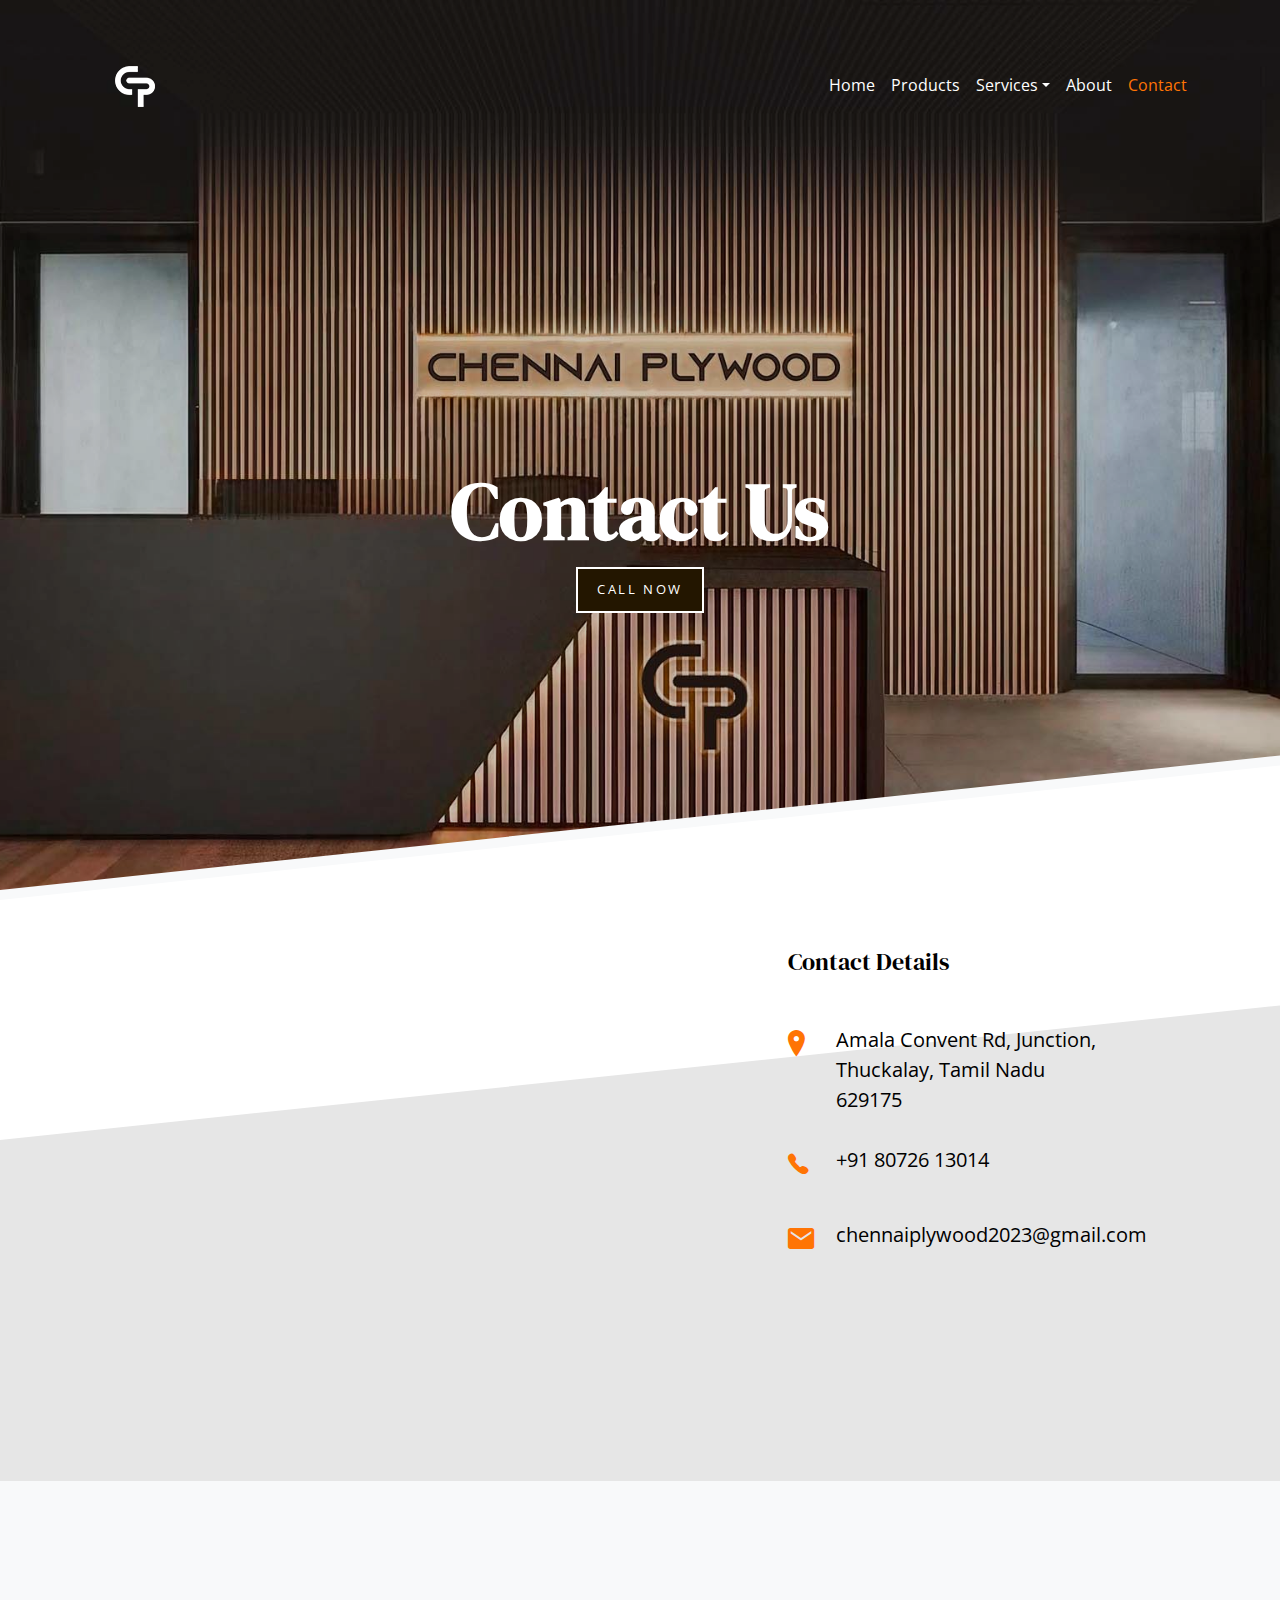
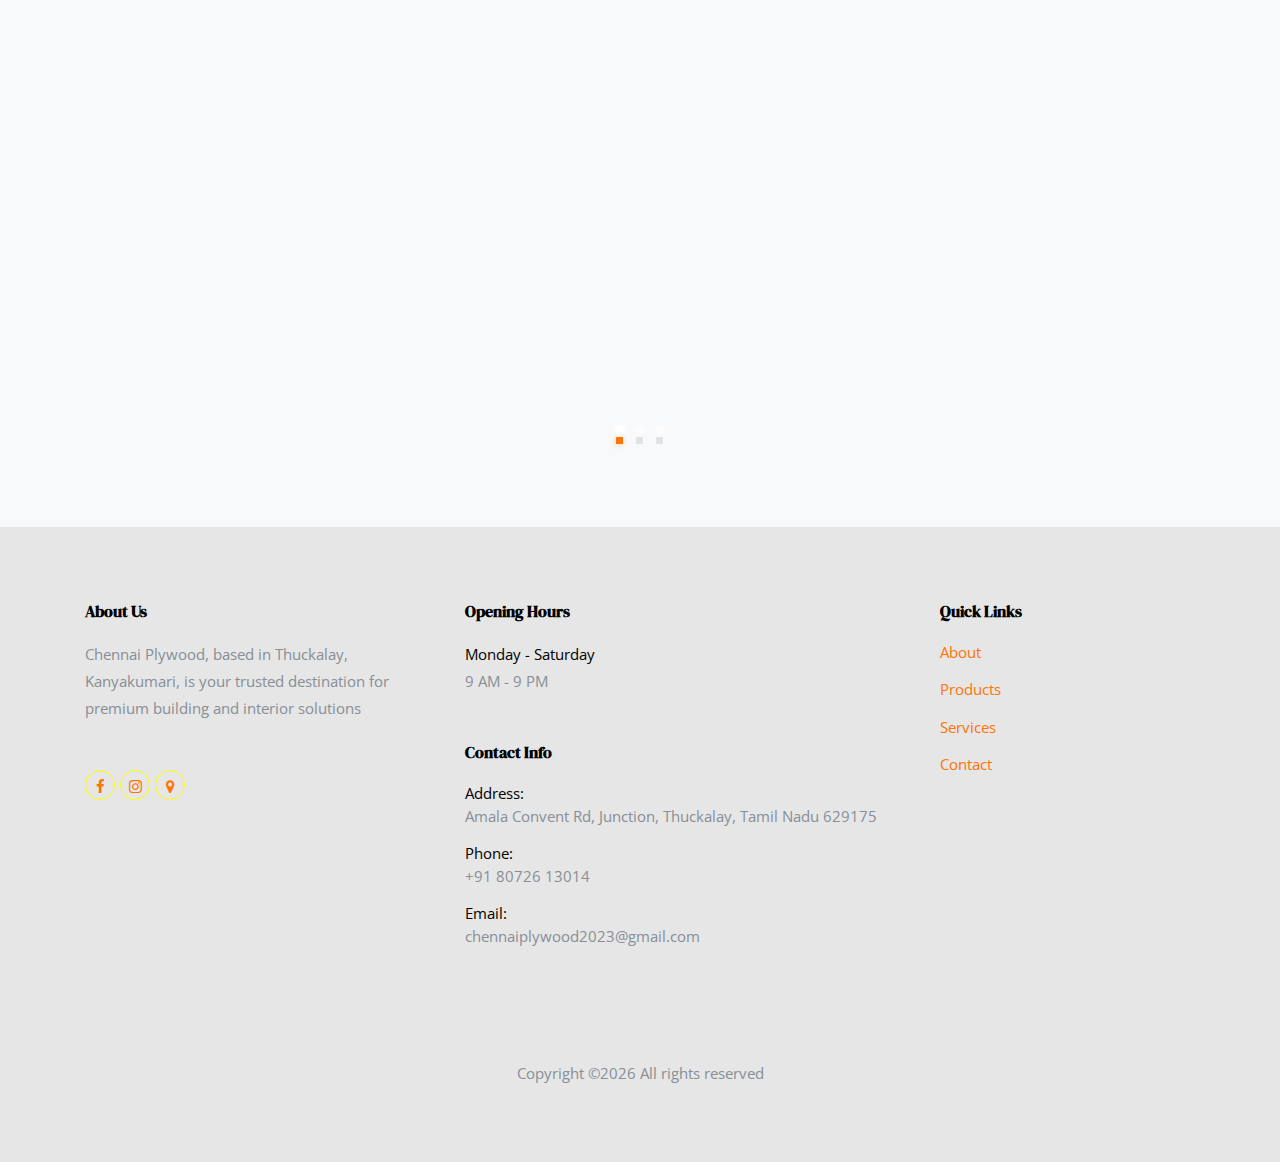
<file: contact.html>
<!DOCTYPE html>
<html lang="en">
  <head>
    <!-- Google Tag Manager -->
<script>(function(w,d,s,l,i){w[l]=w[l]||[];w[l].push({'gtm.start':
  new Date().getTime(),event:'gtm.js'});var f=d.getElementsByTagName(s)[0],
  j=d.createElement(s),dl=l!='dataLayer'?'&l='+l:'';j.async=true;j.src=
  'https://www.googletagmanager.com/gtm.js?id='+i+dl;f.parentNode.insertBefore(j,f);
  })(window,document,'script','dataLayer','GTM-KGSQVBS7');</script>
  <!-- End Google Tag Manager -->
    <!-- Google tag (gtag.js) -->
<script async src="https://www.googletagmanager.com/gtag/js?id=G-W6JNERLK6Y"></script>
<script>
  window.dataLayer = window.dataLayer || [];
  function gtag(){dataLayer.push(arguments);}
  gtag('js', new Date());

  gtag('config', 'G-W6JNERLK6Y');
</script>

<script type="application/ld+json">
  {
    "@context": "https://schema.org",
    "@type": "LocalBusiness",
    "name": "Chennai Plywood",
    "telephone": "+918072613014",
    "address": {
      "@type": "PostalAddress",
      "streetAddress": "Amala Convent Rd",
      "addressLocality": "Thuckalay, Kanyakumari",
      "addressRegion": "Tamil Nadu",
      "postalCode": "629175"
    },
    "url": "https://www.chennaiplywood.in"
  }
  </script>

    <!-- S C H E M A  M A R K U P -->

    <title>Chennai Plywood</title>
    <meta name="title" content="Get a Free Quote at chennai Plywood">
    <meta name="description" content="Chennai Plywood is a Thuckalay, Kanyakumari, Tamil Nadu based one stop shop for all interior solutions">
    <meta name="keyword" content="Plywood, Hardware, Interior">
    <meta name="author" content="Chennai Plywood">
    <meta charset="utf-8">
    <meta name="viewport" content="width=device-width, initial-scale=1, shrink-to-fit=no">
    <meta name="image" content="https://www.chennaiplywood.in/img/cp1.jpg">
    <link href="https://fonts.googleapis.com/css?family=Open+Sans:300,400,700,800|DM+Serif+Display:400,400i&display=swap" rel="stylesheet">

    <link rel="shortcut icon" href="./img/cpicon.png">

    <link href="https://fonts.googleapis.com/css?family=Open+Sans:300,400,700,800" rel="stylesheet">

    <link rel="stylesheet" href="css/bootstrap.css">
    <link rel="stylesheet" href="css/animate.css">
    <link rel="stylesheet" href="css/owl.carousel.min.css">
    <link rel="stylesheet" href="css/aos.css">
    <link rel="shortcut icon" href="./img/cpicon.png">

    <link rel="stylesheet" href="css/magnific-popup.css">


    <link rel="stylesheet" href="fonts/ionicons/css/ionicons.min.css">
    <link rel="stylesheet" href="fonts/fontawesome/css/font-awesome.min.css">
    <link rel="stylesheet" href="fonts/flaticon/font/flaticon.css">

    <!-- Theme Style -->
    <link rel="stylesheet" href="css/style.css">
  </head>
  <body>
    <!-- Google Tag Manager (noscript) -->
<noscript><iframe src="https://www.googletagmanager.com/ns.html?id=GTM-KGSQVBS7"
  height="0" width="0" style="display:none;visibility:hidden"></iframe></noscript>
  <!-- End Google Tag Manager (noscript) -->
    <header role="banner">
      <nav class="navbar navbar-expand-md navbar-dark bg-dark">
        <div class="container">
          <a class="navbar-brand" href="index.html"><img src="./img/logo.png" alt="" class="logo"></a>          <button class="navbar-toggler" type="button" data-toggle="collapse" data-target="#navbarsExample05" aria-controls="navbarsExample05" aria-expanded="false" aria-label="Toggle navigation">
            <span class="navbar-toggler-icon"></span>
          </button>

          <div class="collapse navbar-collapse" id="navbarsExample05">
            <ul class="navbar-nav ml-auto pl-lg-5 pl-0">
              <li class="nav-item">
                <a class="nav-link" href="index.html">Home</a>
              </li>
              <li class="nav-item">
                <a class="nav-link " href="products.html">Products</a>
              </li>
              <li class="nav-item dropdown">
                <a class="nav-link dropdown-toggle" href="services.html" id="dropdown04" data-toggle="dropdown" aria-haspopup="true" aria-expanded="false">Services</a>
                <div class="dropdown-menu" aria-labelledby="dropdown04">
                  <a class="dropdown-item" href="plywood.html">Plywood</a>
                  <a class="dropdown-item" href="hardware.html">Hardware</a>
                  <a class="dropdown-item" href="interior.html">Interior</a>
                </div>
              </li>
              <li class="nav-item">
                <a class="nav-link " href="about.html">About</a>
              </li>
              <!-- <li class="nav-item">
                <a class="nav-link " href="news.html">News</a>
              </li> -->
              <li class="nav-item">
                <a class="nav-link active" href="contact.html">Contact</a>
              </li>
            </ul>

            
            
          </div>
        </div>
      </nav>
    </header>
    <!-- END header -->
    
    <div class="slider-wrap">
      <div class="slider-item" style="background-image: url('img/cp1.jpg');">
        
        <div class="container">
          <div class="row slider-text align-items-center justify-content-center">
            <div class="col-md-8 text-center col-sm-12 ">
              <h1 data-aos="fade-up"><br/><br/>Contact Us</h1>
              <!-- <p class="mb-5" data-aos="fade-up" data-aos-delay="100">A delicious and tasty food</p> -->
              <p data-aos="fade-up" data-aos-delay="200"><a href="#" onclick="dialNumber()" class="custom-btn btn btn-white btn-outline-white">Call Now</a></p>
            </div>
          </div>
        </div>

      </div>
    <!-- END slider -->
    </div> 
    

    <section class="section  pt-5 top-slant-white2 relative-higher bottom-slant-gra">
      
      <div class="container">
        <div class="row">
          <div class="col-lg-6">
            <iframe src="https://www.google.com/maps/embed?pb=!1m18!1m12!1m3!1d3948.6124639126783!2d77.3236945!3d8.2416663!2m3!1f0!2f0!3f0!3m2!1i1024!2i768!4f13.1!3m3!1m2!1s0x3b04f9148f35b297%3A0xa22cd86ac5f19e9!2sChennai%20Plywood%20%26%20hardware!5e0!3m2!1sen!2sin!4v1731930688162!5m2!1sen!2sin" width="600" height="450" style="border:0;" allowfullscreen="" loading="lazy" referrerpolicy="no-referrer-when-downgrade"></iframe>
            <!-- <form action="#" method="post">
              <div class="row">
                <div class="col-md-6 form-group">
                  <label for="name">Name</label>
                  <input type="text" id="name" class="form-control ">
                </div>
                <div class="col-md-6 form-group">
                  <label for="phone">Phone</label>
                  <input type="text" id="phone" class="form-control ">
                </div>
              </div>
              <div class="row">
                <div class="col-md-12 form-group">
                  
                </div>
              </div>
              <div class="row">
                <div class="col-md-12 form-group">
                  <label for="email">Email</label>
                  <input type="email" id="email" class="form-control ">
                </div>
              </div>
              <div class="row">
                <div class="col-md-12 form-group">
                  <label for="message">Write Message</label>
                  <textarea name="message" id="message" class="form-control " cols="30" rows="8"></textarea>
                </div>
              </div>
              <div class="row">
                <div class="col-md-6 form-group">
                  <input type="submit" value="Send Message" class="btn btn-primary">
                </div>
              </div>
            </form> -->
          </div>
          
          <div class="col-lg-6 pl-2 pl-lg-5">

            <div class="col-md-8 mx-auto contact-form-contact-info">
              <h4 class="mb-5">Contact Details</h4>
                <p class="d-flex">
                  <span class="ion-ios-location icon mr-5"></span>
                  <span>Amala Convent Rd, Junction, Thuckalay, Tamil Nadu 629175</span>
                </p>

                <p class="d-flex">
                  <span class="ion-ios-telephone icon mr-5"></span>
                  <span>+91 80726 13014</span>
                </p>

                <p class="d-flex">
                  <span class="ion-android-mail icon mr-5"></span>
                  <span>chennaiplywood2023@gmail.com</span>
                </p>
              </div>

          </div>
        </div>
      </div>

    </section>

    <section class="section bg-light pt-0 relative-higher">

      <div class="clearfix mb-5 pb-5 ">
        <div class="container-fluid">
          <div class="row" data-aos="fade">
            <div class="col-md-12 text-center heading-wrap">
              <h2>Testimonial</h2>
            </div>
          </div>
        </div>
      </div>

      <div class="container">

        <div class="row justify-content-center">
          <div class="col-lg-7">
            <div class="owl-carousel centernonloop2">
              <div class="slide" data-aos="fade-left" data-aos-delay="100">
                <blockquote class="testimonial">
                  <p>&ldquo; We recently built our house in Thoothukudi. We chose  to design my house to Chennai Plywood in Thuckalay, knowing their advanced ideas.In my house all wooden works and interiors were all done by Chennai Plywood.. Designs were all good. They used good quality materials..Thanks to Owner Mr. James . &rdquo;</p>
                  <div class="d-flex author">
                    <img src="img/person_1.png" alt="" class="mr-4">
                    <div class="author-info">
                      <h4>Dr A Thangaraj</h4>
                      <p>Thoothukudi</p>
                    </div>
                  </div>  
                </blockquote>
              </div>
              <div class="slide" data-aos="fade-left" data-aos-delay="200">
                <blockquote class="testimonial">
                  <p>&ldquo; Very good professional Team , Fast and perfect interior work done for us. The materials used were all top notch. All the best for the new business and future projects. Congratulations to Mr.James Brother. &rdquo;</p>
                  <div class="d-flex author">
                    <img src="img/person_2.jpg" alt="" class="mr-4">
                    <div class="author-info">
                      <h4>Siva Ramalingam Nellaiappan</h4>
                      <p>Nagercoil</p>
                    </div>
                  </div>  
                </blockquote>
              </div>
              <div class="slide" data-aos="fade-left" data-aos-delay="300">
                <blockquote class="testimonial">
                  <p>&ldquo; The work was really amazing... They did the interior work on my house and completed my work on time... I was really excited after completion of work... And they have so many models, design and so many ideas....  &rdquo;</p>
                  <div class="d-flex author">
                    <img src="img/person_3.jpg" alt="" class="mr-4">
                    <div class="author-info">
                      <h4>Shiju</h4>
                      <p>Thuckalay</p>
                    </div>
                  </div>  
                </blockquote>
              </div>
            </div>
          </div>
        </div>

        

        
      </div>
    </section> <!-- .section -->

   

    <footer class="site-footer" role="contentinfo">
      
      <div class="container">
        <div class="row mb-5">
          <div class="col-md-4 mb-5">
            <h3>About Us</h3>
            <p class="mb-5">Chennai Plywood, based in Thuckalay, Kanyakumari, is your trusted destination for premium building and interior solutions</p>
            <ul class="list-unstyled footer-link d-flex footer-social">
              <!-- <li><a href="#" class="p-2"><span class="fa fa-twitter"></span></a></li> -->
              <li><a href="https://www.facebook.com/share/19notSxjaJ/" class="p-2"><span class="fa fa-facebook"></span></a></li>
              <li><a href="https://www.instagram.com/chennaiplywood?igsh=MWhodHdsY2Y1eGxjbw==" class="p-2"><span class="fa fa-instagram"></span></a></li>
              <li><a href="https://maps.app.goo.gl/rSTjHB695o1xhXD59" class="p-2"><span class="fa fa-map-marker"></span></a></li>
            </ul>

          </div>
          <div class="col-md-5 mb-5">
            <div class="mb-5">
              <h3>Opening Hours</h3>
              <p><strong class="d-block font-weight-normal text-black">Monday -  Saturday</strong>  9 AM - 9 PM</p>
            </div>
            <div>
              <h3>Contact Info</h3>
              <ul class="list-unstyled footer-link">
                <li class="d-block">
                  <span class="d-block text-black">Address:</span>
                  <span>Amala Convent Rd, Junction, Thuckalay, Tamil Nadu 629175</span></li>
                <li class="d-block"><span class="d-block text-black">Phone:</span><span>+91 80726 13014</span></li>
                <li class="d-block"><span class="d-block text-black">Email:</span><span>chennaiplywood2023@gmail.com</span></li>
              </ul>
            </div>
          </div>
          <div class="col-md-3 mb-5">
            <h3>Quick Links</h3>
            <ul class="list-unstyled footer-link">
              <li><a href="about.html">About</a></li>
              <li><a href="products.html">Products</a></li>
              <li><a href="services.html">Services</a></li>
              <li><a href="contact.html">Contact</a></li>
            </ul>
          </div>
          <div class="col-md-3">
          
          </div>
        </div>
        <div class="row">
          <div class="col-12 text-md-center text-left">
            <p>
            <!-- Link back to Colorlib can't be removed. Template is licensed under CC BY 3.0. -->
Copyright &copy;<script>document.write(new Date().getFullYear());</script> All rights reserved 

<!-- Link back to Colorlib can't be removed. Template is licensed under CC BY 3.0. -->

            </p>
          </div>
        </div>
      </div>
    </footer>
    <!-- END footer -->

    <!-- loader -->
    <div id="loader" class="show fullscreen"><svg class="circular" width="48px" height="48px"><circle class="path-bg" cx="24" cy="24" r="22" fill="none" stroke-width="4" stroke="#eeeeee"/><circle class="path" cx="24" cy="24" r="22" fill="none" stroke-width="4" stroke-miterlimit="10" stroke="#cf1d16"/></svg></div>

    <script src="js/jquery-3.2.1.min.js"></script>
    <script src="js/popper.min.js"></script>
    <script src="js/bootstrap.min.js"></script>
    <script src="js/owl.carousel.min.js"></script>
    <script src="js/jquery.waypoints.min.js"></script>
    <script src="js/aos.js"></script>

    <script src="js/jquery.magnific-popup.min.js"></script>
    <script src="js/magnific-popup-options.js"></script>
    

    <script src="js/main.js"></script>
    
  </body>
</html>
</file>
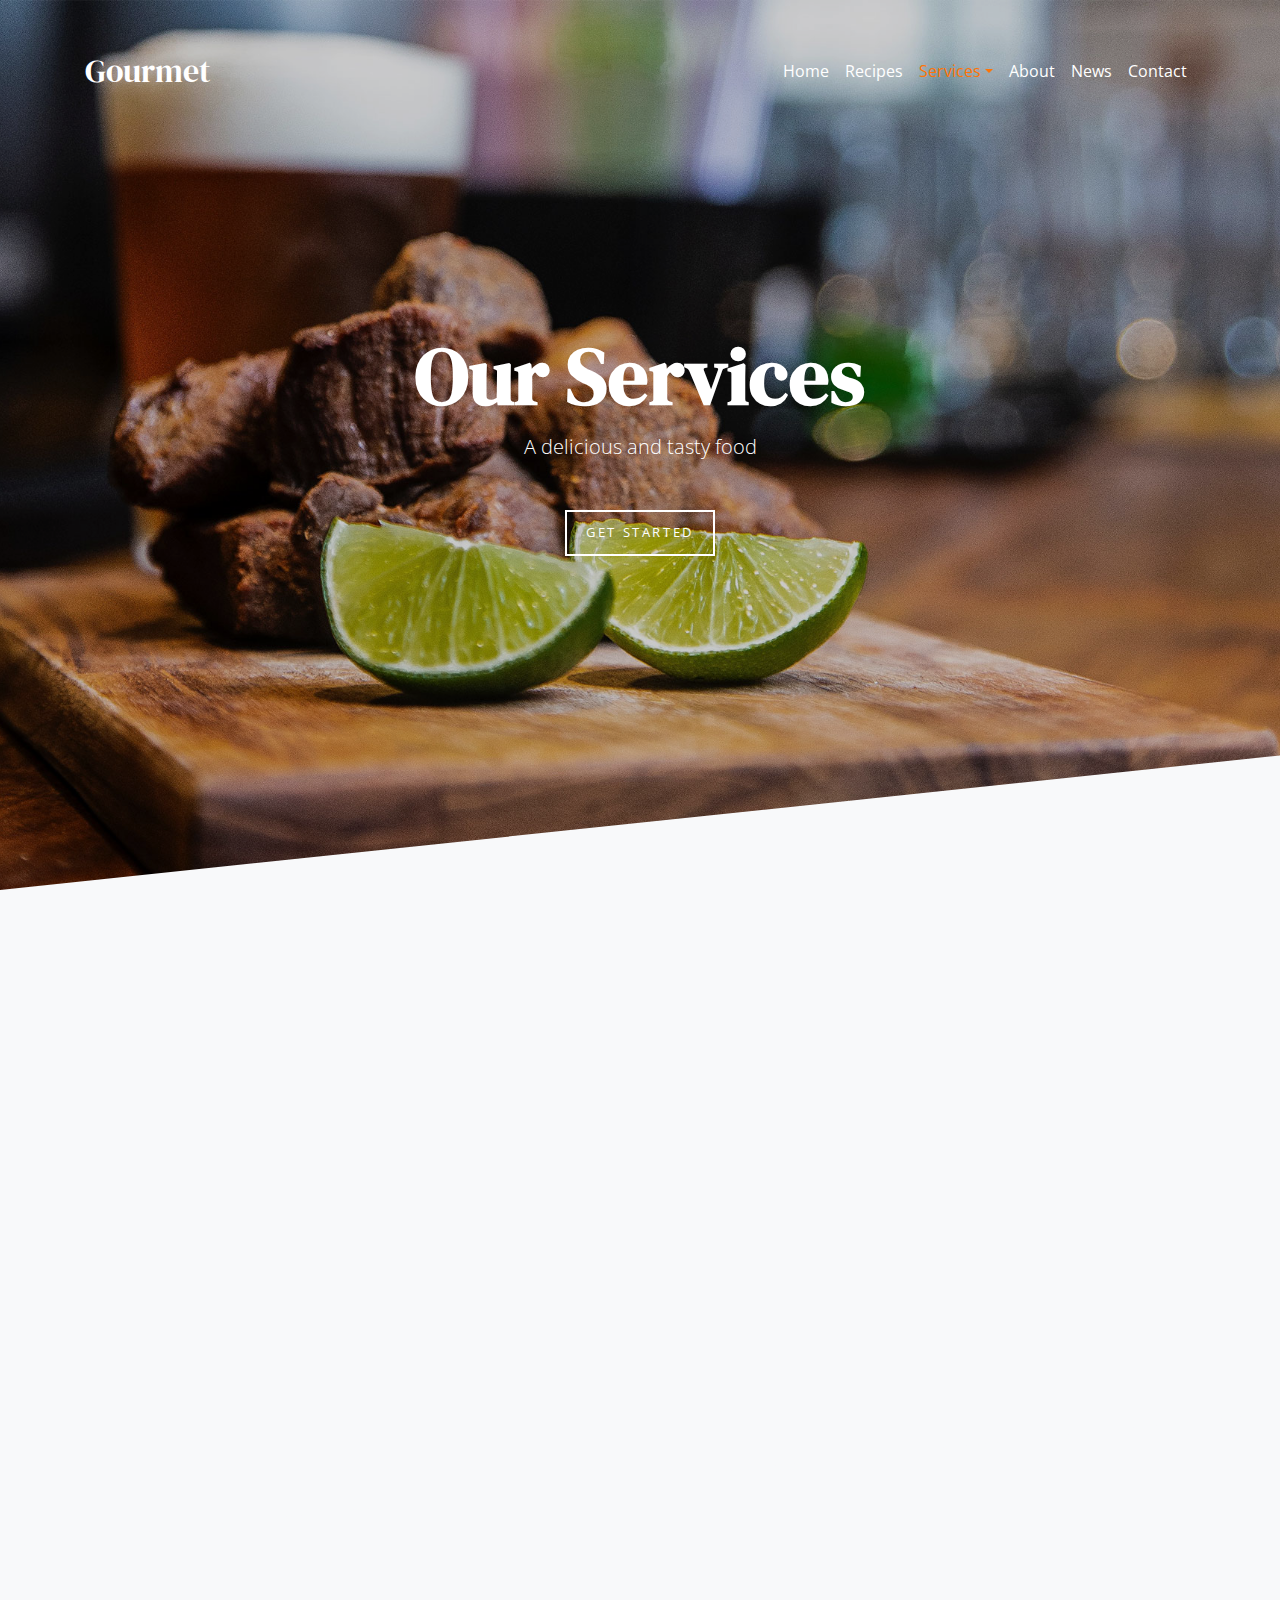
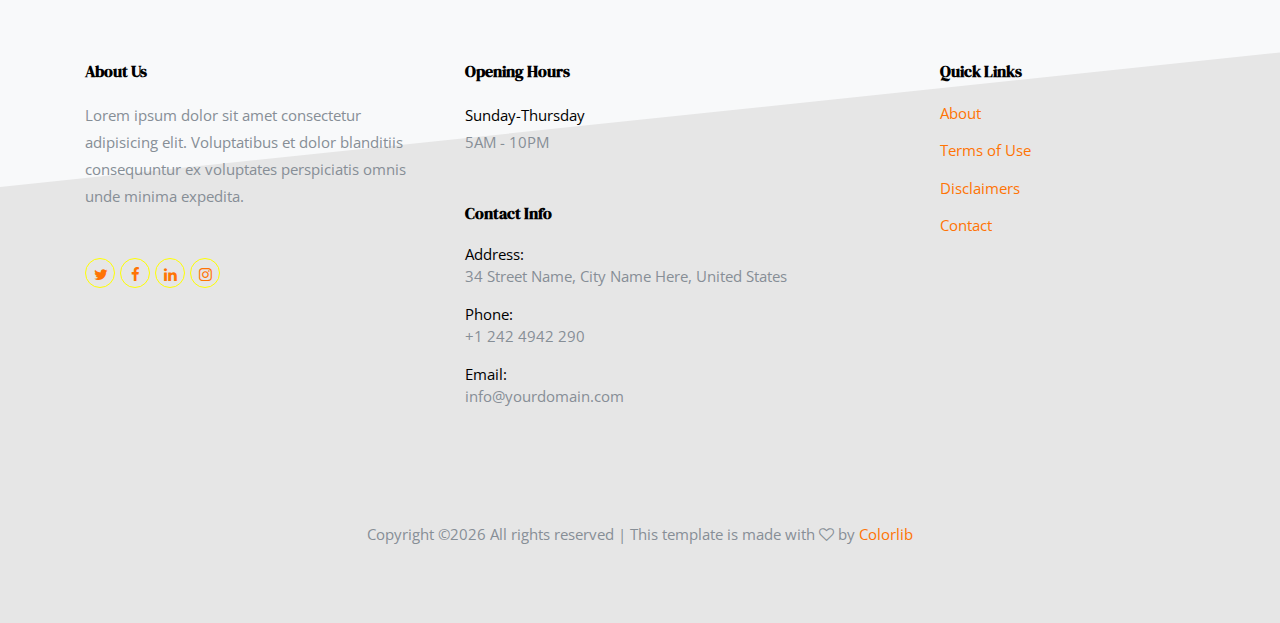
<file: dummy.html>
<!DOCTYPE html>
<html lang="en">
  <head>
    <title>Gourmet &mdash; Colorlib Website Template</title>
    <meta charset="utf-8">
    <meta name="viewport" content="width=device-width, initial-scale=1, shrink-to-fit=no">

    <link href="https://fonts.googleapis.com/css?family=Open+Sans:300,400,700,800|DM+Serif+Display:400,400i&display=swap" rel="stylesheet">

    <link rel="shortcut icon" href="ftco-32x32.png">

    <link href="https://fonts.googleapis.com/css?family=Open+Sans:300,400,700,800" rel="stylesheet">

    <link rel="stylesheet" href="css/bootstrap.css">
    <link rel="stylesheet" href="css/animate.css">
    <link rel="stylesheet" href="css/owl.carousel.min.css">
    <link rel="stylesheet" href="css/aos.css">

    <link rel="stylesheet" href="css/magnific-popup.css">


    <link rel="stylesheet" href="fonts/ionicons/css/ionicons.min.css">
    <link rel="stylesheet" href="fonts/fontawesome/css/font-awesome.min.css">
    <link rel="stylesheet" href="fonts/flaticon/font/flaticon.css">

    <!-- Theme Style -->
    <link rel="stylesheet" href="css/style.css">
  </head>
  <body>
    
    <header role="banner">
      <nav class="navbar navbar-expand-md navbar-dark bg-dark">
        <div class="container">
          <a class="navbar-brand" href="index.html">Gourmet</a>
          <button class="navbar-toggler" type="button" data-toggle="collapse" data-target="#navbarsExample05" aria-controls="navbarsExample05" aria-expanded="false" aria-label="Toggle navigation">
            <span class="navbar-toggler-icon"></span>
          </button>

          <div class="collapse navbar-collapse" id="navbarsExample05">
            <ul class="navbar-nav ml-auto pl-lg-5 pl-0">
              <li class="nav-item">
                <a class="nav-link" href="index.html">Home</a>
              </li>
              <li class="nav-item">
                <a class="nav-link " href="recipes.html">Recipes</a>
              </li>
              <li class="nav-item dropdown">
                <a class="nav-link dropdown-toggle active" href="services.html" id="dropdown04" data-toggle="dropdown" aria-haspopup="true" aria-expanded="false">Services</a>
                <div class="dropdown-menu" aria-labelledby="dropdown04">
                  <a class="dropdown-item" href="services.html">Delicious Food</a>
                  <a class="dropdown-item" href="services.html">Enjoy Drinks</a>
                  <a class="dropdown-item" href="services.html">Eat All You Can</a>
                </div>
              </li>
              <li class="nav-item">
                <a class="nav-link " href="about.html">About</a>
              </li>
              <li class="nav-item">
                <a class="nav-link " href="news.html">News</a>
              </li>
              <li class="nav-item">
                <a class="nav-link" href="contact.html">Contact</a>
              </li>
            </ul>

            
            
          </div>
        </div>
      </nav>
    </header>
    <!-- END header -->
    
    <div class="slider-wrap">
      <div class="slider-item" style="background-image: url('img/hero_1.jpg');">
        
        <div class="container">
          <div class="row slider-text align-items-center justify-content-center">
            <div class="col-md-8 text-center col-sm-12 ">
              <h1 data-aos="fade-up">Our Services</h1>
              <p class="mb-5" data-aos="fade-up" data-aos-delay="100">A delicious and tasty food</p>
              <p data-aos="fade-up" data-aos-delay="200"><a href="#" class="btn btn-white btn-outline-white">Get Started</a></p>
            </div>
          </div>
        </div>

      </div>
    <!-- END slider -->
    </div> 
    

    <section class="section bg-light pt-5  bottom-slant-gray">
      <div class="container">
        <div class="row">
          <div class="col-md-6 mb-4 mb-lg-5 col-lg-3 text-left service-block" data-aos="fade-up" data-aos-delay="">
            <span class="wrap-icon"><span class="flaticon-dinner d-block mb-4"></span></span>
            <h3 class="mb-2 text-primary">Enjoy Eating</h3>
            <p>A small river named Duden flows by their place and supplies it with the necessary regelialia.</p>
          </div>
          <div class="col-md-6 mb-4 mb-lg-5 col-lg-3 text-left service-block" data-aos="fade-up" data-aos-delay="100">
            <span class="wrap-icon"><span class="flaticon-fish d-block mb-4"></span></span>
            <h3 class="mb-2 text-primary">Fresh Sea Foods</h3>
            <p>A small river named Duden flows by their place and supplies it with the necessary regelialia.</p>
          </div>
          <div class="col-md-6 mb-4 mb-lg-5 col-lg-3 text-left service-block" data-aos="fade-up" data-aos-delay="200">
            <span class="wrap-icon"><span class="flaticon-hot-coffee-rounded-cup-on-a-plate-from-side-view d-block mb-4"></span></span>
            <h3 class="mb-2 text-primary">Cup of Coffees</h3>
            <p>A small river named Duden flows by their place and supplies it with the necessary regelialia.</p>
          </div>
          <div class="col-md-6 mb-4 mb-lg-5 col-lg-3 text-left service-block" data-aos="fade-up" data-aos-delay="300">
            <span class="wrap-icon"><span class="flaticon-meat d-block mb-4"></span></span>
            <h3 class="mb-2 text-primary">Meat Eaters</h3>
            <p>A small river named Duden flows by their place and supplies it with the necessary regelialia.</p>
          </div>

          <div class="col-md-6 mb-4 mb-lg-5 col-lg-3 text-left service-block" data-aos="fade-up" data-aos-delay="">
            <span class="wrap-icon"><span class="flaticon-cook d-block mb-4"></span></span>
            <h3 class="mb-2 text-primary">Free Hot Soup</h3>
            <p>A small river named Duden flows by their place and supplies it with the necessary regelialia.</p>
          </div>
          <div class="col-md-6 mb-4 mb-lg-5 col-lg-3 text-left service-block" data-aos="fade-up" data-aos-delay="100">
            <span class="wrap-icon"><span class="flaticon-alcohol d-block mb-4"></span></span>
            <h3 class="mb-2 text-primary">Drinks &amp; Beverages</h3>
            <p>A small river named Duden flows by their place and supplies it with the necessary regelialia.</p>
          </div>
          <div class="col-md-6 mb-4 mb-lg-5 col-lg-3 text-left service-block" data-aos="fade-up" data-aos-delay="300">
            <span class="wrap-icon"><span class="flaticon-meat d-block mb-4"></span></span>
            <h3 class="mb-2 text-primary">Meat Eaters</h3>
            <p>A small river named Duden flows by their place and supplies it with the necessary regelialia.</p>
          </div>
          <div class="col-md-6 mb-4 mb-lg-5 col-lg-3 text-left service-block" data-aos="fade-up" data-aos-delay="200">
            <span class="wrap-icon"><span class="flaticon-hot-coffee-rounded-cup-on-a-plate-from-side-view d-block mb-4"></span></span>
            <h3 class="mb-2 text-primary">Cup of Coffees</h3>
            <p>A small river named Duden flows by their place and supplies it with the necessary regelialia.</p>
          </div>
          

        </div>
      </div>
    </section>
    
    

   

    <footer class="site-footer" role="contentinfo">
      
      <div class="container">
        <div class="row mb-5">
          <div class="col-md-4 mb-5">
            <h3>About Us</h3>
            <p class="mb-5">Lorem ipsum dolor sit amet consectetur adipisicing elit. Voluptatibus et dolor blanditiis consequuntur ex voluptates perspiciatis omnis unde minima expedita.</p>
            <ul class="list-unstyled footer-link d-flex footer-social">
              <li><a href="#" class="p-2"><span class="fa fa-twitter"></span></a></li>
              <li><a href="#" class="p-2"><span class="fa fa-facebook"></span></a></li>
              <li><a href="#" class="p-2"><span class="fa fa-linkedin"></span></a></li>
              <li><a href="#" class="p-2"><span class="fa fa-instagram"></span></a></li>
            </ul>

          </div>
          <div class="col-md-5 mb-5">
            <div class="mb-5">
              <h3>Opening Hours</h3>
              <p><strong class="d-block font-weight-normal text-black">Sunday-Thursday</strong> 5AM - 10PM</p>
            </div>
            <div>
              <h3>Contact Info</h3>
              <ul class="list-unstyled footer-link">
                <li class="d-block">
                  <span class="d-block text-black">Address:</span>
                  <span>34 Street Name, City Name Here, United States</span></li>
                <li class="d-block"><span class="d-block text-black">Phone:</span><span>+1 242 4942 290</span></li>
                <li class="d-block"><span class="d-block text-black">Email:</span><span>info@yourdomain.com</span></li>
              </ul>
            </div>
          </div>
          <div class="col-md-3 mb-5">
            <h3>Quick Links</h3>
            <ul class="list-unstyled footer-link">
              <li><a href="#">About</a></li>
              <li><a href="#">Terms of Use</a></li>
              <li><a href="#">Disclaimers</a></li>
              <li><a href="#">Contact</a></li>
            </ul>
          </div>
          <div class="col-md-3">
          
          </div>
        </div>
        <div class="row">
          <div class="col-12 text-md-center text-left">
            <p>
            <!-- Link back to Colorlib can't be removed. Template is licensed under CC BY 3.0. -->
Copyright &copy;<script>document.write(new Date().getFullYear());</script> All rights reserved | This template is made with <i class="fa fa-heart-o" aria-hidden="true"></i> by <a href="https://colorlib.com" target="_blank">Colorlib</a>
<!-- Link back to Colorlib can't be removed. Template is licensed under CC BY 3.0. -->

            </p>
          </div>
        </div>
      </div>
    </footer>
    <!-- END footer -->

    <!-- loader -->
    <div id="loader" class="show fullscreen"><svg class="circular" width="48px" height="48px"><circle class="path-bg" cx="24" cy="24" r="22" fill="none" stroke-width="4" stroke="#eeeeee"/><circle class="path" cx="24" cy="24" r="22" fill="none" stroke-width="4" stroke-miterlimit="10" stroke="#cf1d16"/></svg></div>

    <script src="js/jquery-3.2.1.min.js"></script>
    <script src="js/popper.min.js"></script>
    <script src="js/bootstrap.min.js"></script>
    <script src="js/owl.carousel.min.js"></script>
    <script src="js/jquery.waypoints.min.js"></script>
    <script src="js/aos.js"></script>

    <script src="js/jquery.magnific-popup.min.js"></script>
    <script src="js/magnific-popup-options.js"></script>
    

    <script src="js/main.js"></script>
    
  </body>
</html>
</file>
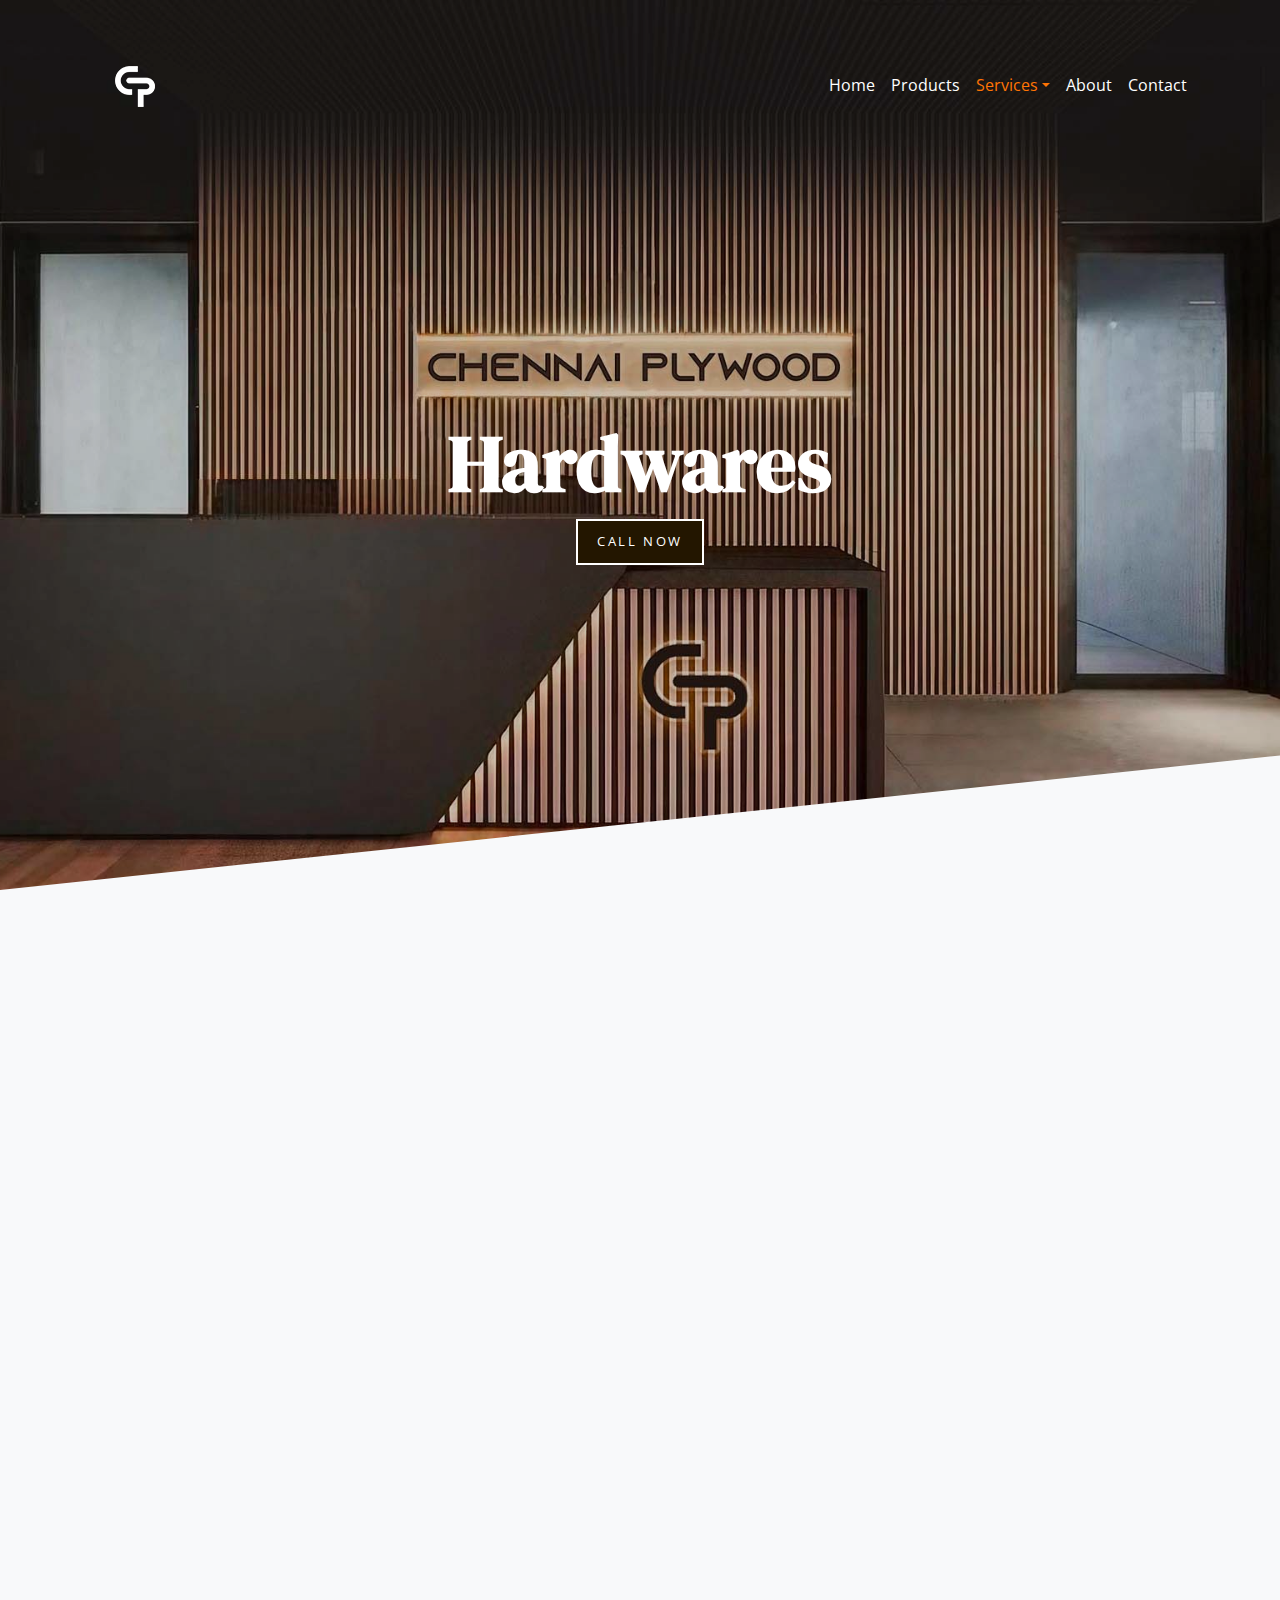
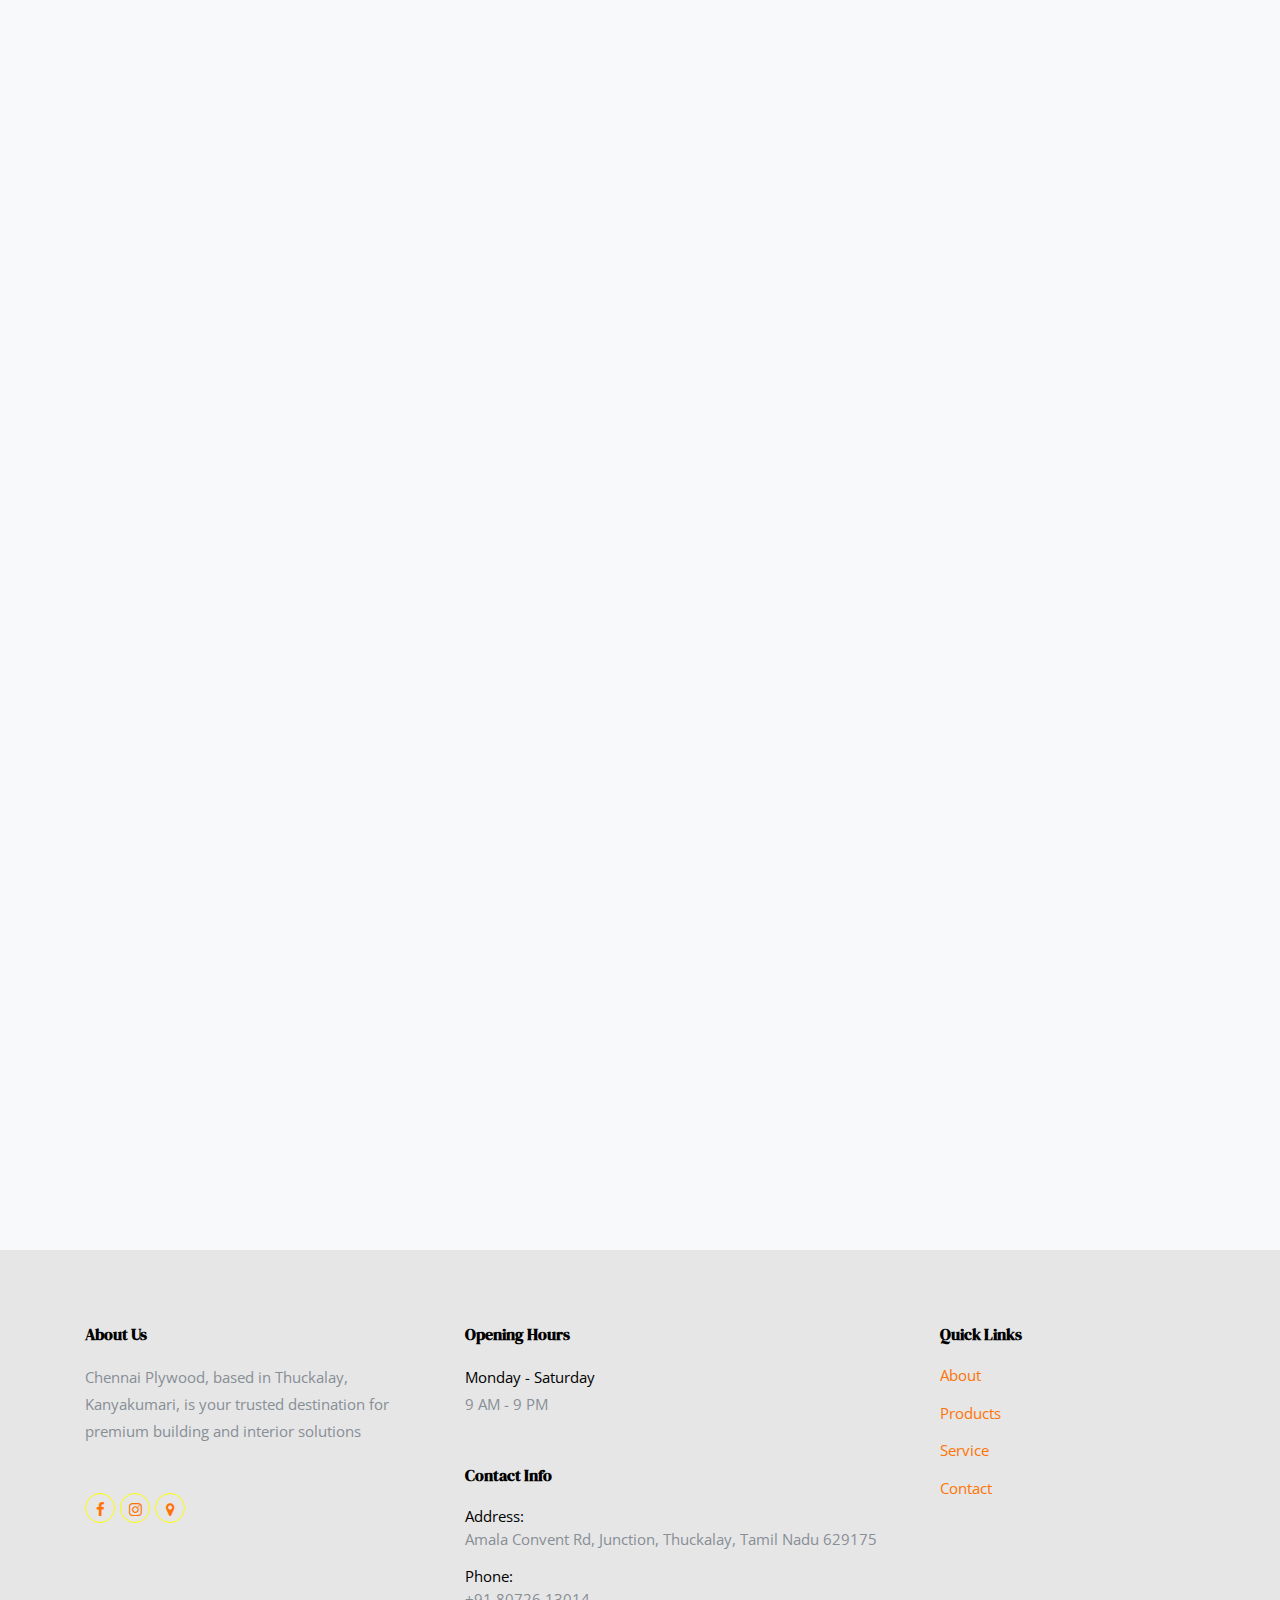
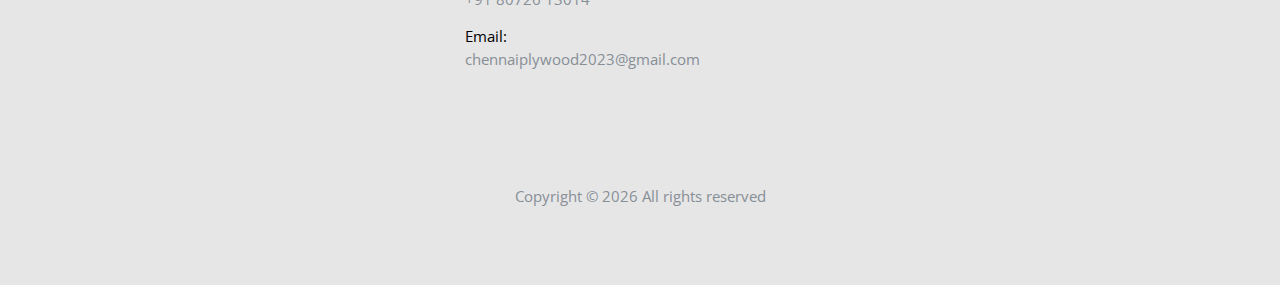
<file: hardware.html>
<!-- P L Y W O O D  -->

<!DOCTYPE html>
<html lang="en">
  <head>
    <!-- Google Tag Manager -->
<script>(function(w,d,s,l,i){w[l]=w[l]||[];w[l].push({'gtm.start':
  new Date().getTime(),event:'gtm.js'});var f=d.getElementsByTagName(s)[0],
  j=d.createElement(s),dl=l!='dataLayer'?'&l='+l:'';j.async=true;j.src=
  'https://www.googletagmanager.com/gtm.js?id='+i+dl;f.parentNode.insertBefore(j,f);
  })(window,document,'script','dataLayer','GTM-KGSQVBS7');</script>
  <!-- End Google Tag Manager -->
    <!-- Google tag (gtag.js) -->
<script async src="https://www.googletagmanager.com/gtag/js?id=G-W6JNERLK6Y"></script>
<script>
  window.dataLayer = window.dataLayer || [];
  function gtag(){dataLayer.push(arguments);}
  gtag('js', new Date());

  gtag('config', 'G-W6JNERLK6Y');
</script>

<script type="application/ld+json">
  {
    "@context": "https://schema.org",
    "@type": "LocalBusiness",
    "name": "Chennai Plywood",
    "telephone": "+918072613014",
    "address": {
      "@type": "PostalAddress",
      "streetAddress": "Amala Convent Rd",
      "addressLocality": "Thuckalay, Kanyakumari",
      "addressRegion": "Tamil Nadu",
      "postalCode": "629175"
    },
    "url": "https://www.chennaiplywood.in"
  }
  </script>

    <!-- S C H E M A  M A R K U P -->

    <title>Chennai Plywood</title>
    <meta name="title" content="Chennai Plywood - Hardwares">
    <meta name="description" content="Chennai Plywood is a Thuckalay, Kanyakumari, Tamil Nadu based one stop shop for all interior solutions">
    <meta name="keyword" content="WPC doors, Wallpaper, Hardware fittings, Kitchen Accessories">
    <meta name="author" content="Chennai Plywood">
    <meta charset="utf-8">
    <meta name="viewport" content="width=device-width, initial-scale=1, shrink-to-fit=no">
    <meta name="image" content="https://www.chennaiplywood.in/img/cp1.jpg">
    <link href="https://fonts.googleapis.com/css?family=Open+Sans:300,400,700,800|DM+Serif+Display:400,400i&display=swap" rel="stylesheet">

    <link rel="shortcut icon" href="./img/cpicon.png">

    <link href="https://fonts.googleapis.com/css?family=Open+Sans:300,400,700,800" rel="stylesheet">
    <link rel="shortcut icon" href="./img/cpicon.png">

    <link rel="stylesheet" href="css/bootstrap.css">
    <link rel="stylesheet" href="css/animate.css">
    <link rel="stylesheet" href="css/owl.carousel.min.css">
    <link rel="stylesheet" href="css/aos.css">

    <link rel="stylesheet" href="css/magnific-popup.css">


    <link rel="stylesheet" href="fonts/ionicons/css/ionicons.min.css">
    <link rel="stylesheet" href="fonts/fontawesome/css/font-awesome.min.css">
    <link rel="stylesheet" href="fonts/flaticon/font/flaticon.css">

    <!-- Theme Style -->
    <link rel="stylesheet" href="css/style.css">
  </head>
  <body>
    <!-- Google Tag Manager (noscript) -->
<noscript><iframe src="https://www.googletagmanager.com/ns.html?id=GTM-KGSQVBS7"
  height="0" width="0" style="display:none;visibility:hidden"></iframe></noscript>
  <!-- End Google Tag Manager (noscript) -->
    <header role="banner">
      <nav class="navbar navbar-expand-md navbar-dark bg-dark">
        <div class="container">
          <a class="navbar-brand" href="index.html"><img src="./img/logo.png" alt="" class="logo"></a>          <button class="navbar-toggler" type="button" data-toggle="collapse" data-target="#navbarsExample05" aria-controls="navbarsExample05" aria-expanded="false" aria-label="Toggle navigation">
            <span class="navbar-toggler-icon"></span>
          </button>

          <div class="collapse navbar-collapse" id="navbarsExample05">
            <ul class="navbar-nav ml-auto pl-lg-5 pl-0">
              <li class="nav-item">
                <a class="nav-link" href="index.html">Home</a>
              </li>
              <li class="nav-item">
                <a class="nav-link " href="products.html">Products</a>
              </li>
              <li class="nav-item dropdown">
                <a class="nav-link dropdown-toggle active" href="services.html" id="dropdown04" data-toggle="dropdown" aria-haspopup="true" aria-expanded="false">Services</a>
                <div class="dropdown-menu" aria-labelledby="dropdown04">
                  <a class="dropdown-item" href="plywood.html">Plywood</a>
                  <a class="dropdown-item" href="hardware.html">Hardware</a>
                  <a class="dropdown-item" href="interior.html">Interior</a>
                </div>
              </li>
              <li class="nav-item">
                <a class="nav-link " href="about.html">About</a>
              </li>
              <!-- <li class="nav-item">
                <a class="nav-link active" href="news.html">News</a>
              </li> -->
              <li class="nav-item">
                <a class="nav-link" href="contact.html">Contact</a>
              </li>
            </ul>
          </div>
        </div>
      </nav>
    </header>
    <!-- END header -->
    
    <div class="slider-wrap">
      <div class="slider-item" style="background-image: url('img/cp1.jpg');">
        
        <div class="container">
          <div class="row slider-text align-items-center justify-content-center">
            <div class="col-md-8 text-center col-sm-12 ">
              <h1 data-aos="fade-up"><br/>Hardwares</h1>
              <!-- <p class="mb-5" data-aos="fade-up" data-aos-delay="100">A delicious and tasty food</p> -->
              <p data-aos="fade-up" data-aos-delay="200"><a href="#" onclick="dialNumber()" class="custom-btn btn btn-white btn-outline-white">Call Now</a></p>
            </div>
          </div>
        </div>

      </div>
    <!-- END slider -->
    </div> 
    

    <section class="section bg-light pt-0 bottom-slant-gra">
      <div class="container">
        <div class="row">
          <div class="col-md-6" data-aos="fade-up" data-aos-delay="100">
            <div class="blog d-block">
              <a class="bg-image d-block" style="background-image: url('img/wpc2.jpg');"></a>
              <div class="text">
                <h3>WPC (Wood Plastic Composite) door</h3>
                <!-- <p class="sched-time">
                  <span> April 22, 2018</span> <br>
                </p> -->
                <p>WPC doors are a durable and eco-friendly alternative to traditional wooden doors. WPC doors are designed to resist moisture, termites, and rot, ensuring long-lasting performance in various environments. </p>
                <p>
                  WPC doors are ideal for both residential and commercial spaces. They are commonly used in bathrooms and kitchens due to their moisture-resistant properties. 
                </p>
                
                <!-- <p><a href="#" class="btn btn-primary btn-sm">Read More</a></p> -->
                
              </div>
              
            </div>
          </div>
          <div class="col-md-6" data-aos="fade-up" data-aos-delay="200">
            <div class="blog d-block">
              <a class="bg-image d-block"style="background-image: url('img/upvc.jpg');"></a>
              <div class="text">
                <h3>UPVC (Unplasticized Polyvinyl Chloride) Window</h3>
                <!-- <p class="sched-time">
                  <span> April 22, 2018</span> <br>
                </p> -->
                <p>UPVC windows are modern, energy-efficient window solutions made from a durable, low-maintenance material that resists corrosion, weathering, and termites.</p>
                
                <p>
                  They are widely used in living rooms, bedrooms, and offices, and are suitable for various styles, including sliding, casement, and fixed windows.
                </p>
                <!-- <p><a href="#" class="btn btn-primary btn-sm">Read More</a></p> -->
                
              </div>
              
            </div>
          </div>

          <div class="col-md-6" data-aos="fade-up" data-aos-delay="100">
            <div class="blog d-block">
              <a class="bg-image d-block"  style="background-image: url('img/wallpaper1.jpg');"></a>
              <div class="text">
                <h3>Wallpaper</h3>
                <!-- <p class="sched-time">
                  <span> April 22, 2018</span> <br>
                </p> -->
                <p>Wallpaper is a decorative material used to cover and enhance the interior walls of homes and offices.   wallpaper is available in a wide range of colors, patterns, and textures. </p>
                
                <p>
                  Wallpaper is ideal for residential and commercial spaces, adding a decorative touch to living rooms, bedrooms, offices, and hallways.
                </p>
                <!-- <p><a href="#" class="btn btn-primary btn-sm">Read More</a></p> -->
                
              </div>
              
            </div>
          </div>
          <div class="col-md-6" data-aos="fade-up" data-aos-delay="200">
            <div class="blog d-block">
              <a class="bg-image d-block" style="background-image: url('img/grass.jpg');"></a>
              <div class="text">
                <h3>Artificial grass
                </h3>
                <!-- <p class="sched-time">
                  <span> April 22, 2018</span> <br>
                </p> -->
                <p>Artificial grass, also known as fake grass. It is a man-made material designed to look like real grass. It is made from plastic fibers that mimic the texture and color of natural grass.</p>
                <p>
                  Artificial grass is perfect for outdoor areas like gardens, balconies, patios, and rooftops. It is also widely used in sports fields, playgrounds, and even indoor spaces.
                </p>
                <!-- <p><a href="#" class="btn btn-primary btn-sm">Read More</a></p> -->
                
              </div>
              
            </div>
          </div>

          <div class="col-md-6" data-aos="fade-up" data-aos-delay="100">
            <div class="blog d-block">
              <a class="bg-image d-block"style="background-image: url('img/hardware2.jpg');"></a>
              <div class="text">
                <h3>Hardware fittings
                </h3>
                <!-- <p class="sched-time">
                  <span> April 22, 2018</span> <br>
                </p> -->
                <p>Hardware which are used to attach items in construction, furniture, and home improvement projects.These fittings include hinges, locks, handles, screws, bolts, and other accessories that help in the functioning or fixing of doors, windows, cabinets, and furniture. </p>
                <p>
                  Hardware fittings are essential for both residential and commercial spaces. They are used in doors, windows, furniture, kitchen cabinets, and more, ensuring smooth operation and secure attachment.
                </p>
                <!-- <p><a href="#" class="btn btn-primary btn-sm">Read More</a></p> -->
                
              </div>
              
            </div>
          </div>
          <div class="col-md-6" data-aos="fade-up" data-aos-delay="200">
            <div class="blog d-block">
              <a class="bg-image d-block"  style="background-image: url('img/chimney.jpg');"></a>
              <div class="text">
                <h3>Kitchen Accessories</h3>
                <!-- <p class="sched-time">
                  <span> April 22, 2018</span> <br>
                </p> -->
                <p>Kitchen accessories like chimneys and hobs are essential appliances that enhance the functionality and efficiency of your kitchen. It keeps the kitchen air fresh and clean.</p>
                <p>
                  A chimney is used to clear cooking fumes, smoke, and grease from the kitchen, making it more breathable and reducing the risk of lingering smells. It’s especially helpful in kitchens with heavy cooking or frying.
                </p>
                <!-- <p><a href="#" class="btn btn-primary btn-sm">Read More</a></p> -->
                
              </div>
              
            </div>
          </div>
        </div>

        <!-- <div class="row mt-5" data-aos="fade-up">
          <div class="col-12 text-center">
            <a href="#" class="p-3">1</a>
            <a href="#" class="p-3">2</a>
            <a href="#" class="p-3">3</a>
            <span class="p-3">...</span>
            <a href="#" class="p-3">5</a>
          </div> -->
        </div>
      </div>
    </section>
    

   

    <footer class="site-footer" role="contentinfo">
      
      <div class="container">
        <div class="row mb-5">
          <div class="col-md-4 mb-5">
            <h3>About Us</h3>
            <p class="mb-5">Chennai Plywood, based in Thuckalay, Kanyakumari, is your trusted destination for premium building and interior solutions</p>
            <ul class="list-unstyled footer-link d-flex footer-social">
              <li><a href="https://www.facebook.com/share/19notSxjaJ/" class="p-2"><span class="fa fa-facebook"></span></a></li>
              <li><a href="https://www.instagram.com/chennaiplywood?igsh=MWhodHdsY2Y1eGxjbw==" class="p-2"><span class="fa fa-instagram"></span></a></li>
              <li><a href="https://maps.app.goo.gl/rSTjHB695o1xhXD59" class="p-2"><span class="fa fa-map-marker"></span></a></li>
            </ul>

          </div>
          <div class="col-md-5 mb-5">
            <div class="mb-5">
              <h3>Opening Hours</h3>
              <p><strong class="d-block font-weight-normal text-black">Monday -  Saturday</strong> 9 AM - 9 PM</p>
            </div>
            <div>
              <h3>Contact Info</h3>
              <ul class="list-unstyled footer-link">
                <li class="d-block">
                  <span class="d-block text-black">Address:</span>
                  <span>Amala Convent Rd, Junction, Thuckalay, Tamil Nadu 629175</span></li>
                <li class="d-block"><span class="d-block text-black">Phone:</span><span>+91 80726 13014</span></li>
                <li class="d-block"><span class="d-block text-black">Email:</span><span>chennaiplywood2023@gmail.com</span></li>
              </ul>
            </div>
          </div>
          <div class="col-md-3 mb-5">
            <h3>Quick Links</h3>
            <ul class="list-unstyled footer-link">
              <li><a href="about.html">About</a></li>
              <li><a href="products.html">Products</a></li>
              <li><a href="services.html">Service</a></li>
              <li><a href="contact.html">Contact</a></li>
            </ul>
          </div>
          <div class="col-md-3">
          
          </div>
        </div>
        <div class="row">
          <div class="col-12 text-md-center text-left">
            <p>
            <!-- Link back to Colorlib can't be removed. Template is licensed under CC BY 3.0. -->
Copyright &copy; <script>document.write(new Date().getFullYear());</script> All rights reserved 
<!-- Link back to Colorlib can't be removed. Template is licensed under CC BY 3.0. -->

            </p>
          </div>
        </div>
      </div>
    </footer>
    <!-- END footer -->

    <!-- loader -->
    <div id="loader" class="show fullscreen"><svg class="circular" width="48px" height="48px"><circle class="path-bg" cx="24" cy="24" r="22" fill="none" stroke-width="4" stroke="#eeeeee"/><circle class="path" cx="24" cy="24" r="22" fill="none" stroke-width="4" stroke-miterlimit="10" stroke="#cf1d16"/></svg></div>

    <script src="js/jquery-3.2.1.min.js"></script>
    <script src="js/popper.min.js"></script>
    <script src="js/bootstrap.min.js"></script>
    <script src="js/owl.carousel.min.js"></script>
    <script src="js/jquery.waypoints.min.js"></script>
    <script src="js/aos.js"></script>

    <script src="js/jquery.magnific-popup.min.js"></script>
    <script src="js/magnific-popup-options.js"></script>
    

    <script src="js/main.js"></script>
    
  </body>
</html>
</file>
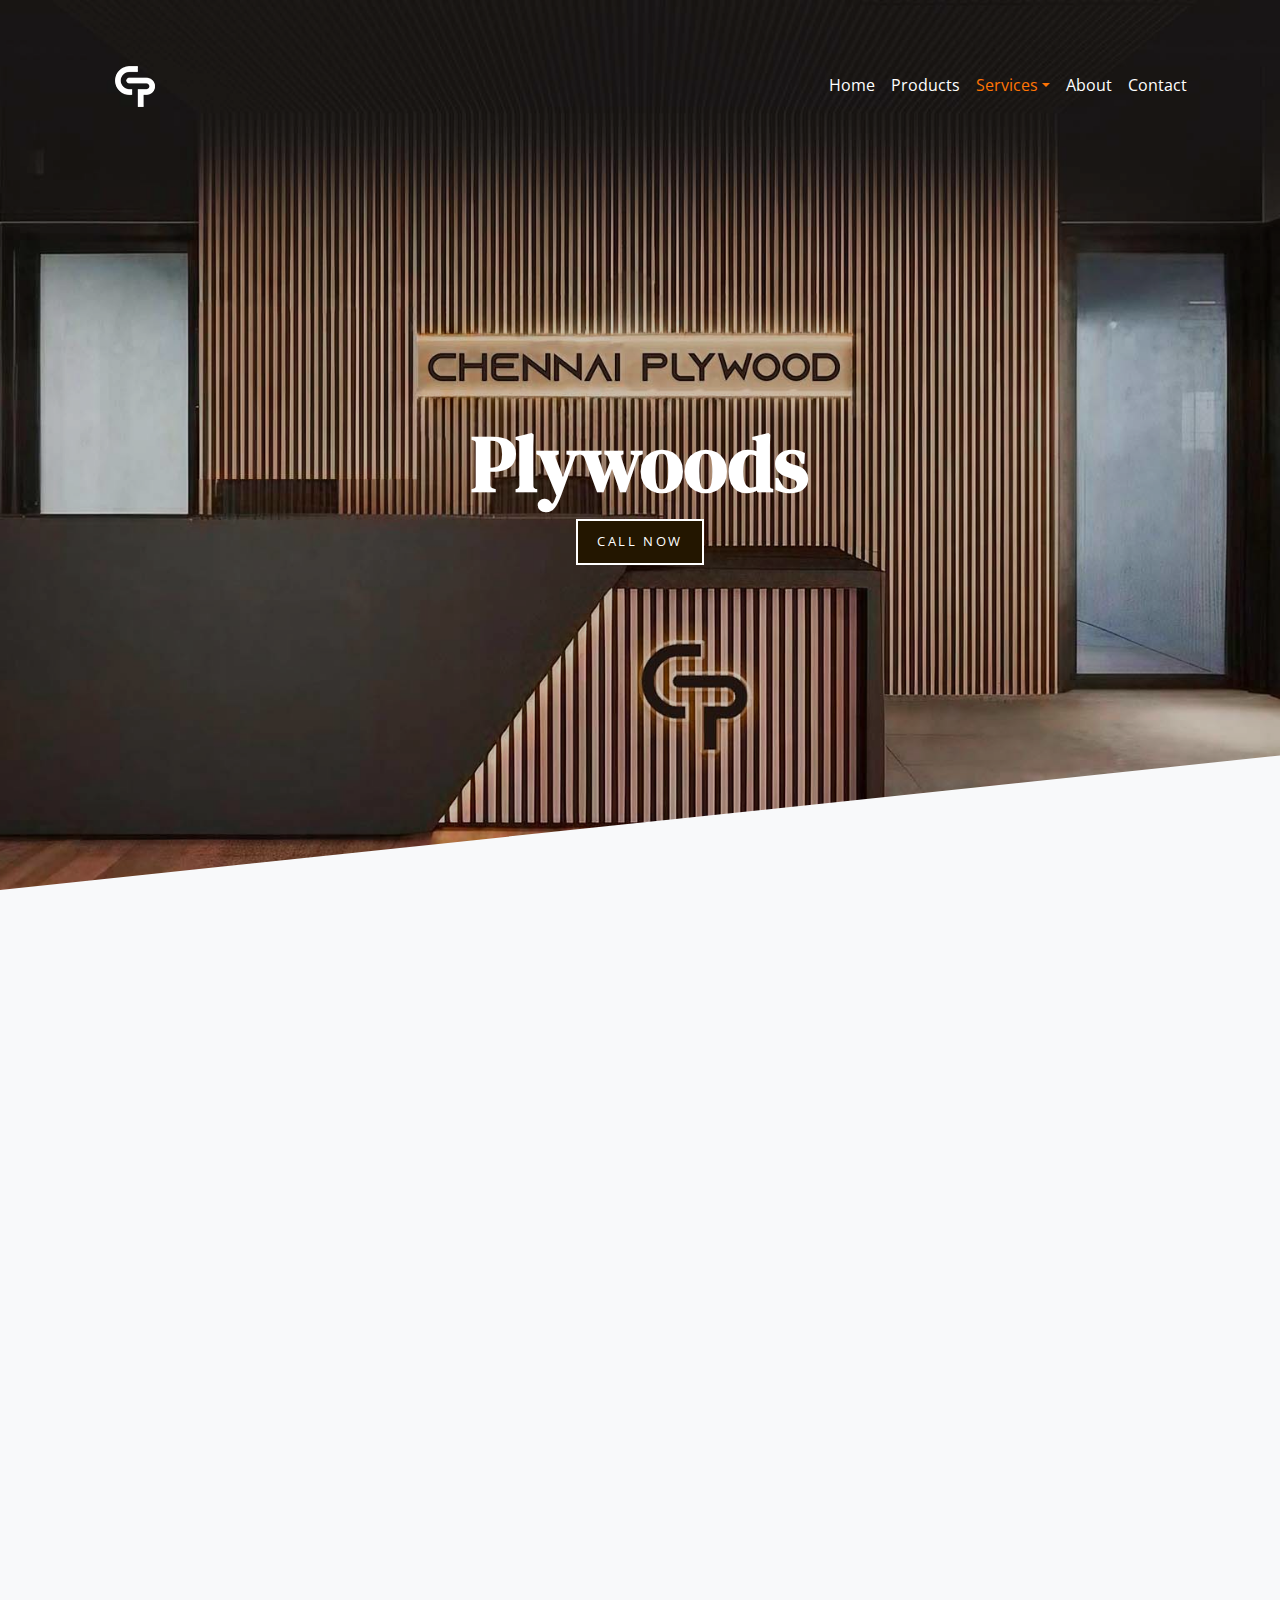
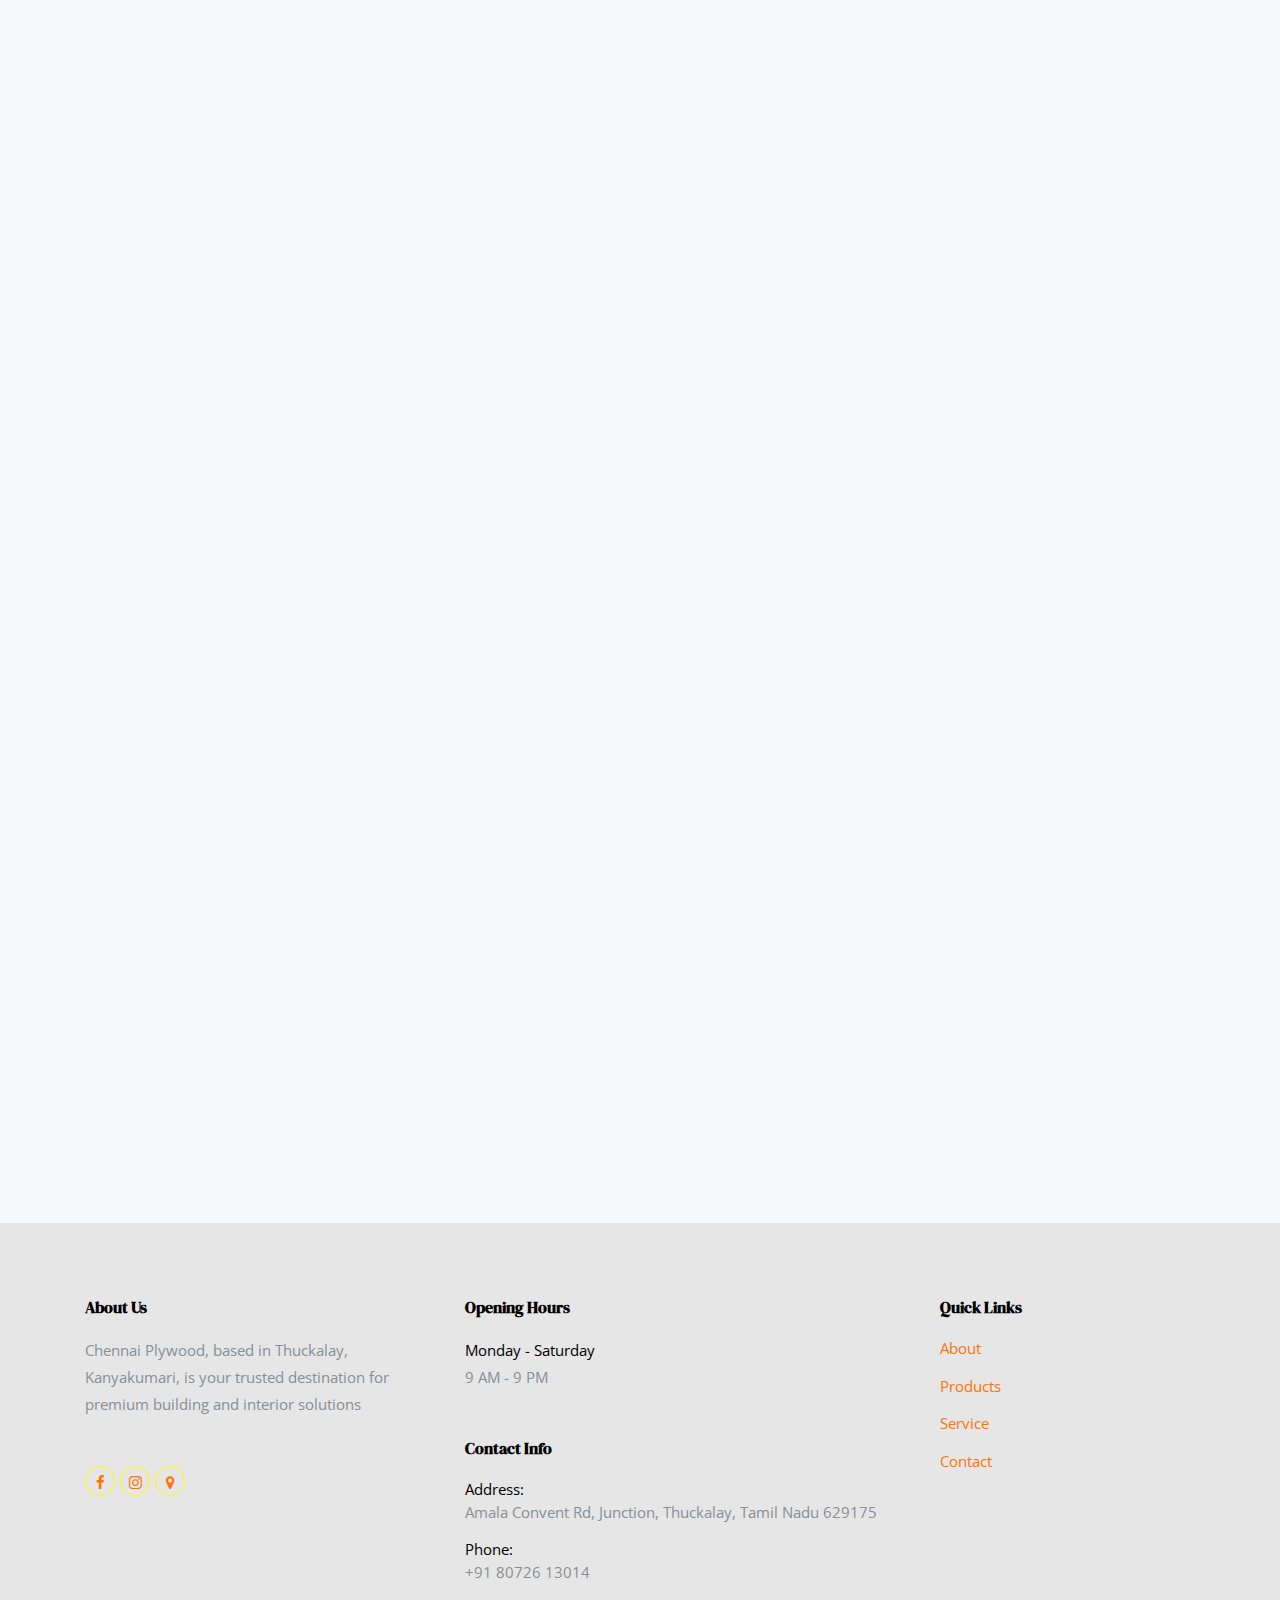
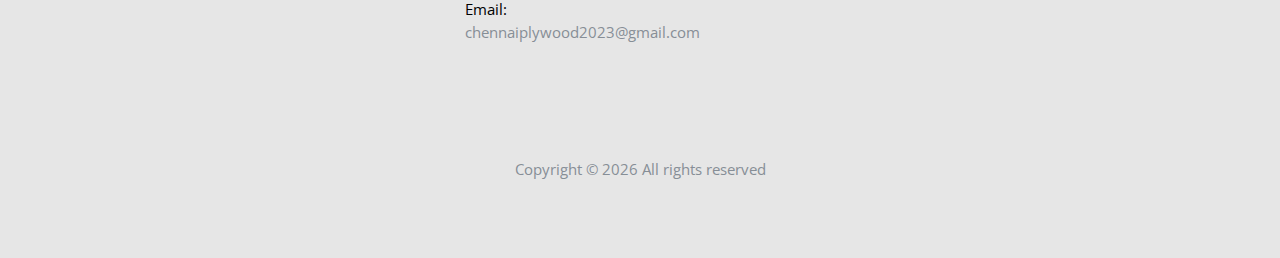
<file: plywood.html>
<!-- P L Y W O O D  -->

<!DOCTYPE html>
<html lang="en">
  <head>
    <!-- Google Tag Manager -->
<script>(function(w,d,s,l,i){w[l]=w[l]||[];w[l].push({'gtm.start':
  new Date().getTime(),event:'gtm.js'});var f=d.getElementsByTagName(s)[0],
  j=d.createElement(s),dl=l!='dataLayer'?'&l='+l:'';j.async=true;j.src=
  'https://www.googletagmanager.com/gtm.js?id='+i+dl;f.parentNode.insertBefore(j,f);
  })(window,document,'script','dataLayer','GTM-KGSQVBS7');</script>
  <!-- End Google Tag Manager -->
    <!-- Google tag (gtag.js) -->
<script async src="https://www.googletagmanager.com/gtag/js?id=G-W6JNERLK6Y"></script>
<script>
  window.dataLayer = window.dataLayer || [];
  function gtag(){dataLayer.push(arguments);}
  gtag('js', new Date());

  gtag('config', 'G-W6JNERLK6Y');
</script>

<script type="application/ld+json">
  {
    "@context": "https://schema.org",
    "@type": "LocalBusiness",
    "name": "Chennai Plywood",
    "telephone": "+918072613014",
    "address": {
      "@type": "PostalAddress",
      "streetAddress": "Amala Convent Rd",
      "addressLocality": "Thuckalay, Kanyakumari",
      "addressRegion": "Tamil Nadu",
      "postalCode": "629175"
    },
    "url": "https://www.chennaiplywood.in"
  }
  </script>

    <!-- S C H E M A  M A R K U P -->
    <title>Chennai Plywood</title>
    <meta name="title" content="Chennai Plywood - Best Plywood in Town">
    <meta name="description" content="Chennai Plywood is a Thuckalay, Kanyakumari, Tamil Nadu based one stop shop for all interior solutions">
    <meta name="keyword" content="MDF, Laminate, Louver, Plywood, WPC">
    <meta name="author" content="Chennai Plywood">
    <meta charset="utf-8">
    <meta name="viewport" content="width=device-width, initial-scale=1, shrink-to-fit=no">
    <meta name="image" content="https://www.chennaiplywood.in/img/cp1.jpg">
    <link href="https://fonts.googleapis.com/css?family=Open+Sans:300,400,700,800|DM+Serif+Display:400,400i&display=swap" rel="stylesheet">


    <link href="https://fonts.googleapis.com/css?family=Open+Sans:300,400,700,800" rel="stylesheet">
    <link rel="shortcut icon" href="./img/cpicon.png">

    <link rel="stylesheet" href="css/bootstrap.css">
    <link rel="stylesheet" href="css/animate.css">
    <link rel="stylesheet" href="css/owl.carousel.min.css">
    <link rel="stylesheet" href="css/aos.css">

    <link rel="stylesheet" href="css/magnific-popup.css">


    <link rel="stylesheet" href="fonts/ionicons/css/ionicons.min.css">
    <link rel="stylesheet" href="fonts/fontawesome/css/font-awesome.min.css">
    <link rel="stylesheet" href="fonts/flaticon/font/flaticon.css">

    <!-- Theme Style -->
    <link rel="stylesheet" href="css/style.css">
  </head>
  <body>
    <!-- Google Tag Manager (noscript) -->
<noscript><iframe src="https://www.googletagmanager.com/ns.html?id=GTM-KGSQVBS7"
  height="0" width="0" style="display:none;visibility:hidden"></iframe></noscript>
  <!-- End Google Tag Manager (noscript) -->
    <header role="banner">
      <nav class="navbar navbar-expand-md navbar-dark bg-dark">
        <div class="container">
          <a class="navbar-brand" href="index.html"><img src="./img/logo.png" alt="" class="logo"></a>          <button class="navbar-toggler" type="button" data-toggle="collapse" data-target="#navbarsExample05" aria-controls="navbarsExample05" aria-expanded="false" aria-label="Toggle navigation">
            <span class="navbar-toggler-icon"></span>
          </button>

          <div class="collapse navbar-collapse" id="navbarsExample05">
            <ul class="navbar-nav ml-auto pl-lg-5 pl-0">
              <li class="nav-item">
                <a class="nav-link" href="index.html">Home</a>
              </li>
              <li class="nav-item">
                <a class="nav-link " href="products.html">Products</a>
              </li>
              <li class="nav-item dropdown">
                <a class="nav-link dropdown-toggle active" href="services.html" id="dropdown04" data-toggle="dropdown" aria-haspopup="true" aria-expanded="false">Services</a>
                <div class="dropdown-menu" aria-labelledby="dropdown04">
                  <a class="dropdown-item" href="plywood.html">Plywood</a>
                  <a class="dropdown-item" href="hardware.html">Hardware</a>
                  <a class="dropdown-item" href="interior.html">Interior</a>
                </div>
              </li>
              <li class="nav-item">
                <a class="nav-link " href="about.html">About</a>
              </li>
              <!-- <li class="nav-item">
                <a class="nav-link active" href="news.html">News</a>
              </li> -->
              <li class="nav-item">
                <a class="nav-link" href="contact.html">Contact</a>
              </li>
            </ul>
          </div>
        </div>
      </nav>
    </header>
    <!-- END header -->
    
    <div class="slider-wrap">
      <div class="slider-item" style="background-image: url('img/cp1.jpg');">
        
        <div class="container">
          <div class="row slider-text align-items-center justify-content-center">
            <div class="col-md-8 text-center col-sm-12 ">
              <h1 data-aos="fade-up"><br/>Plywoods</h1>
              <!-- <p class="mb-5" data-aos="fade-up" data-aos-delay="100">A delicious and tasty food</p> -->
              <p data-aos="fade-up" data-aos-delay="200"><a href="#" onclick="dialNumber()" class="custom-btn btn btn-white btn-outline-white">Call Now</a></p>
            </div>
          </div>
        </div>

      </div>
    <!-- END slider -->
    </div> 
    

    <section class="section bg-light pt-0 bottom-slant-gra">
      <div class="container">
        <div class="row">
          <div class="col-md-6" data-aos="fade-up" data-aos-delay="100">
            <div class="blog d-block">
              <a class="bg-image d-block" style="background-image: url('img/mdf.jpg');"></a>
              <div class="text">
                <h3>MDF (Medium-Density Fiberboard)</h3>
                <!-- <p class="sched-time">
                  <span> April 22, 2018</span> <br>
                </p> -->
                <p>MDF at Chennai Plywood is a high-quality engineered wood product, perfect for furniture, cabinets, and interior decor due to its smooth finish and durability</p>
                <p>
                  It is ideal for furniture, shelving, wall panels, and interior decorations, offering a smooth surface, easy customization, and cost-effective durability for versatile applications.
                </p>
                
                <!-- <p><a href="#" class="btn btn-primary btn-sm">Read More</a></p> -->
                
              </div>
              
            </div>
          </div>
          <div class="col-md-6" data-aos="fade-up" data-aos-delay="200">
            <div class="blog d-block">
              <a class="bg-image d-block"style="background-image: url('img/freelam1.jpg');"></a>
              <div class="text">
                <h3>Freelam Board</h3>
                <!-- <p class="sched-time">
                  <span> April 22, 2018</span> <br>
                </p> -->
                <p>Freelam boards at Chennai Plywood are premium engineered wood products, crafted to provide superior quality and versatility for various applications.</p>
                
                <p>
                  These perfect for creating durable and stylish furniture, cabinets, and partitions. Their smooth surface ensures seamless finishing, making them ideal for laminating and veneering applications.
                </p>
                <!-- <p><a href="#" class="btn btn-primary btn-sm">Read More</a></p> -->
                
              </div>
              
            </div>
          </div>

          <div class="col-md-6" data-aos="fade-up" data-aos-delay="100">
            <div class="blog d-block">
              <a class="bg-image d-block"  style="background-image: url('img/wpc1.jpg');"></a>
              <div class="text">
                <h3>WPC (Wood Plastic Composite) board</h3>
                <!-- <p class="sched-time">
                  <span> April 22, 2018</span> <br>
                </p> -->
                <p>It is an advanced engineered material made by combining wood fibers and thermoplastics, resulting in a durable, eco-friendly alternative to traditional wood.</p>
                
                <p>
                  WPC boards are widely used in modular furniture, kitchen cabinets, partitions, and wall paneling due to their durability and smooth finish.
                </p>
                <!-- <p><a href="#" class="btn btn-primary btn-sm">Read More</a></p> -->
                
              </div>
              
            </div>
          </div>
          <div class="col-md-6" data-aos="fade-up" data-aos-delay="200">
            <div class="blog d-block">
              <a class="bg-image d-block" style="background-image: url('img/laminate1.jpg');"></a>
              <div class="text">
                <h3>Laminate</h3>
                <!-- <p class="sched-time">
                  <span> April 22, 2018</span> <br>
                </p> -->
                <p>Laminate is a durable and decorative surface material used to enhance the appearance and functionality of furniture and interiors.</p>
                <p>
                  These are ideal for covering furniture, cabinets, countertops, and wall paneling, providing a stylish and easy-to-maintain surface.Their resistance to stains, heat, and moisture makes them suitable for both residential and commercial applications.
                </p>
                <!-- <p><a href="#" class="btn btn-primary btn-sm">Read More</a></p> -->
                
              </div>
              
            </div>
          </div>

          <div class="col-md-6" data-aos="fade-up" data-aos-delay="100">
            <div class="blog d-block">
              <a class="bg-image d-block"style="background-image: url('img/louver1.jpg');"></a>
              <div class="text">
                <h3>Louvers</h3>
                <!-- <p class="sched-time">
                  <span> April 22, 2018</span> <br>
                </p> -->
                <p>Louvers are slatted structures designed to allow air and light to pass through while providing privacy and protection from the elements.</p>
                <p>
                  Louvers are commonly used in windows, doors, ventilation panels, and partitions. They enhance airflow and natural lighting in spaces while maintaining privacy.
                </p>
                <!-- <p><a href="#" class="btn btn-primary btn-sm">Read More</a></p> -->
                
              </div>
              
            </div>
          </div>
          <div class="col-md-6" data-aos="fade-up" data-aos-delay="200">
            <div class="blog d-block">
              <a class="bg-image d-block"  style="background-image: url('img/plywood1.jpg');"></a>
              <div class="text">
                <h3>Plywood</h3>
                <!-- <p class="sched-time">
                  <span> April 22, 2018</span> <br>
                </p> -->
                <p>Plywood is a versatile engineered wood product made by bonding thin layers of wood veneer together, ensuring strength, durability, and resistance to warping.</p>
                <p>
                  Plywood is widely used in furniture, cabinetry, and interior paneling due to its strength and smooth finish. It is ideal for construction projects, flooring, and wall partitions.
                </p>
                <!-- <p><a href="#" class="btn btn-primary btn-sm">Read More</a></p> -->
                
              </div>
              
            </div>
          </div>
        </div>

        <!-- <div class="row mt-5" data-aos="fade-up">
          <div class="col-12 text-center">
            <a href="#" class="p-3">1</a>
            <a href="#" class="p-3">2</a>
            <a href="#" class="p-3">3</a>
            <span class="p-3">...</span>
            <a href="#" class="p-3">5</a>
          </div> -->
        </div>
      </div>
    </section>
    

   

    <footer class="site-footer" role="contentinfo">
      
      <div class="container">
        <div class="row mb-5">
          <div class="col-md-4 mb-5">
            <h3>About Us</h3>
            <p class="mb-5">Chennai Plywood, based in Thuckalay, Kanyakumari, is your trusted destination for premium building and interior solutions</p>
            <ul class="list-unstyled footer-link d-flex footer-social">
              <li><a href="https://www.facebook.com/share/19notSxjaJ/" class="p-2"><span class="fa fa-facebook"></span></a></li>
              <li><a href="https://www.instagram.com/chennaiplywood?igsh=MWhodHdsY2Y1eGxjbw==" class="p-2"><span class="fa fa-instagram"></span></a></li>
              <li><a href="https://maps.app.goo.gl/rSTjHB695o1xhXD59" class="p-2"><span class="fa fa-map-marker"></span></a></li>
            </ul>

          </div>
          <div class="col-md-5 mb-5">
            <div class="mb-5">
              <h3>Opening Hours</h3>
              <p><strong class="d-block font-weight-normal text-black">Monday -  Saturday</strong> 9 AM - 9 PM</p>
            </div>
            <div>
              <h3>Contact Info</h3>
              <ul class="list-unstyled footer-link">
                <li class="d-block">
                  <span class="d-block text-black">Address:</span>
                  <span>Amala Convent Rd, Junction, Thuckalay, Tamil Nadu 629175</span></li>
                <li class="d-block"><span class="d-block text-black">Phone:</span><span>+91 80726 13014</span></li>
                <li class="d-block"><span class="d-block text-black">Email:</span><span>chennaiplywood2023@gmail.com</span></li>
              </ul>
            </div>
          </div>
          <div class="col-md-3 mb-5">
            <h3>Quick Links</h3>
            <ul class="list-unstyled footer-link">
              <li><a href="about.html">About</a></li>
              <li><a href="products.html">Products</a></li>
              <li><a href="services.html">Service</a></li>
              <li><a href="contact.html">Contact</a></li>
            </ul>
          </div>
          <div class="col-md-3">
          
          </div>
        </div>
        <div class="row">
          <div class="col-12 text-md-center text-left">
            <p>
            <!-- Link back to Colorlib can't be removed. Template is licensed under CC BY 3.0. -->
Copyright &copy; <script>document.write(new Date().getFullYear());</script> All rights reserved 
<!-- Link back to Colorlib can't be removed. Template is licensed under CC BY 3.0. -->

            </p>
          </div>
        </div>
      </div>
    </footer>
    <!-- END footer -->

    <!-- loader -->
    <div id="loader" class="show fullscreen"><svg class="circular" width="48px" height="48px"><circle class="path-bg" cx="24" cy="24" r="22" fill="none" stroke-width="4" stroke="#eeeeee"/><circle class="path" cx="24" cy="24" r="22" fill="none" stroke-width="4" stroke-miterlimit="10" stroke="#cf1d16"/></svg></div>

    <script src="js/jquery-3.2.1.min.js"></script>
    <script src="js/popper.min.js"></script>
    <script src="js/bootstrap.min.js"></script>
    <script src="js/owl.carousel.min.js"></script>
    <script src="js/jquery.waypoints.min.js"></script>
    <script src="js/aos.js"></script>

    <script src="js/jquery.magnific-popup.min.js"></script>
    <script src="js/magnific-popup-options.js"></script>
    

    <script src="js/main.js"></script>
    
  </body>
</html>
</file>
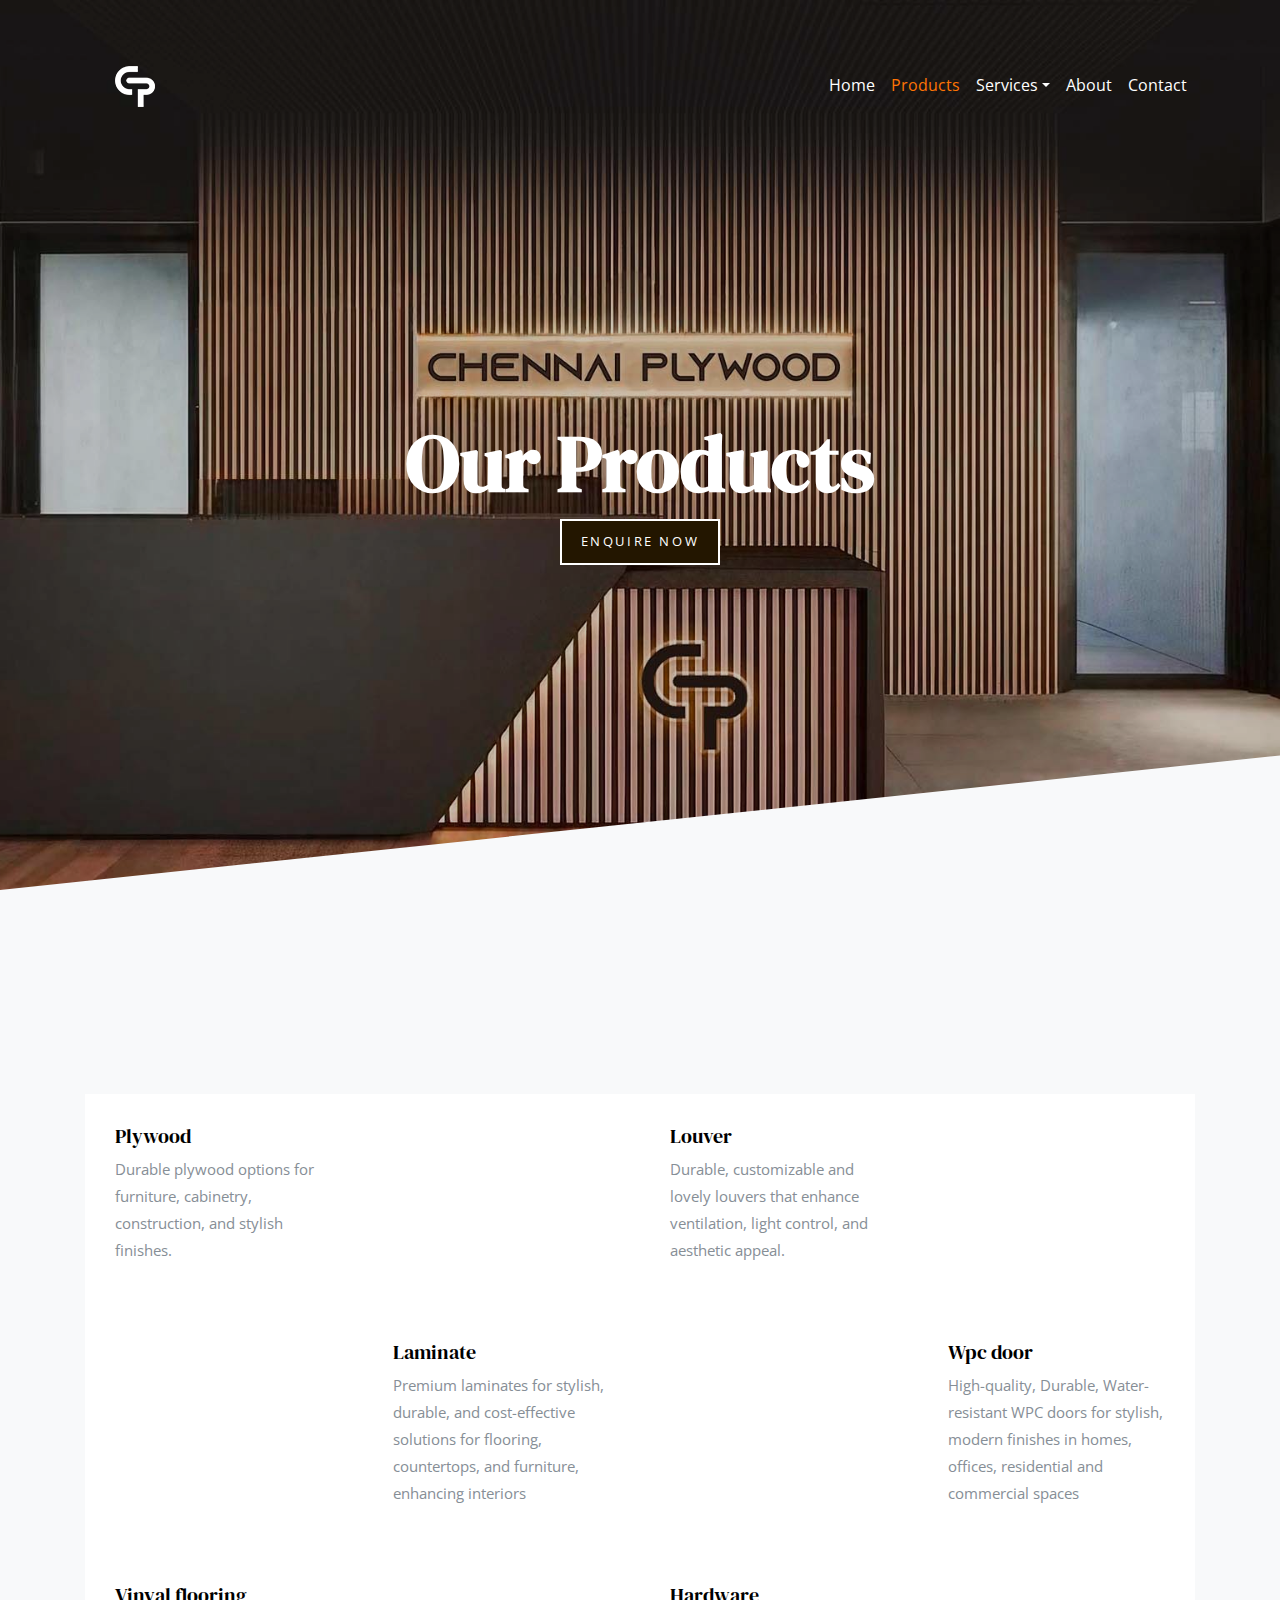
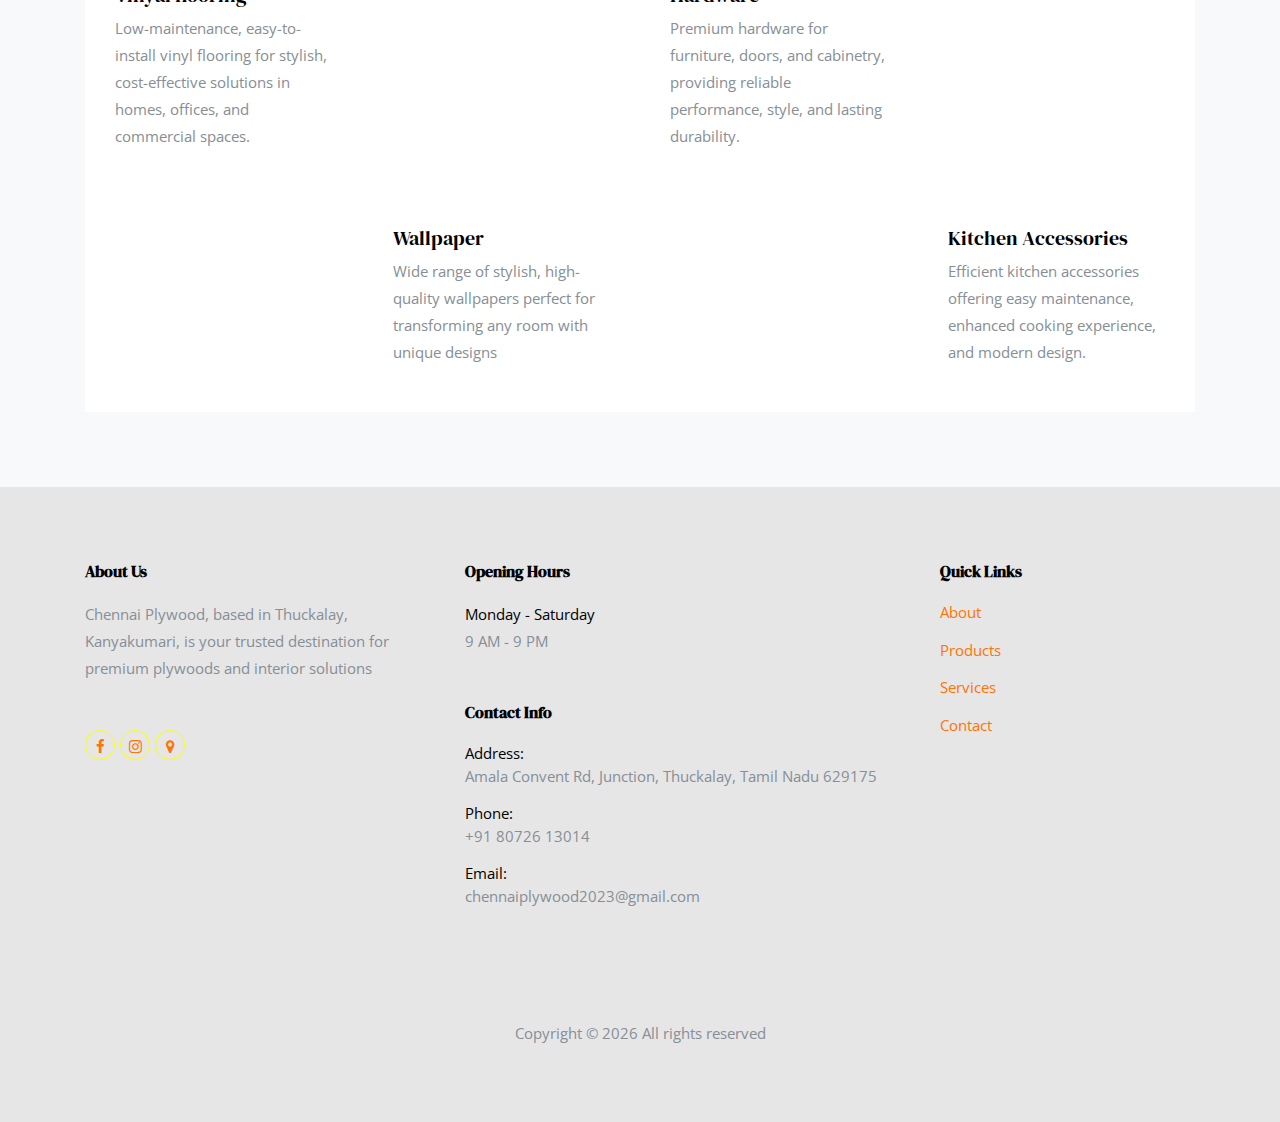
<file: products.html>
<!DOCTYPE html>
<html lang="en">
  <head>
    <!-- Google Tag Manager -->
<script>(function(w,d,s,l,i){w[l]=w[l]||[];w[l].push({'gtm.start':
  new Date().getTime(),event:'gtm.js'});var f=d.getElementsByTagName(s)[0],
  j=d.createElement(s),dl=l!='dataLayer'?'&l='+l:'';j.async=true;j.src=
  'https://www.googletagmanager.com/gtm.js?id='+i+dl;f.parentNode.insertBefore(j,f);
  })(window,document,'script','dataLayer','GTM-KGSQVBS7');</script>
  <!-- End Google Tag Manager -->
    <!-- Google tag (gtag.js) -->
<script async src="https://www.googletagmanager.com/gtag/js?id=G-W6JNERLK6Y"></script>
<script>
  window.dataLayer = window.dataLayer || [];
  function gtag(){dataLayer.push(arguments);}
  gtag('js', new Date());

  gtag('config', 'G-W6JNERLK6Y');
</script>

<script type="application/ld+json">
  {
    "@context": "https://schema.org",
    "@type": "LocalBusiness",
    "name": "Chennai Plywood",
    "telephone": "+918072613014",
    "address": {
      "@type": "PostalAddress",
      "streetAddress": "Amala Convent Rd",
      "addressLocality": "Thuckalay, Kanyakumari",
      "addressRegion": "Tamil Nadu",
      "postalCode": "629175"
    },
    "url": "https://www.chennaiplywood.in"
  }
  </script>

    <!-- S C H E M A  M A R K U P -->
    <title>Chennai Plywood</title>
    <meta name="title" content="Chennai Plywood - Best Interior Products">
    <meta name="description" content="Chennai Plywood is a Thuckalay, Kanyakumari, Tamil Nadu based one stop shop for all interior solutions">
    <meta name="keyword" content="Plywood, wpc doors, hardware, laminate, louver">
    <meta name="author" content="Chennai Plywood">
    <meta charset="utf-8">
    <meta name="viewport" content="width=device-width, initial-scale=1, shrink-to-fit=no">
    <meta name="image" content="https://www.chennaiplywood.in/img/cp1.jpg">
    <link href="https://fonts.googleapis.com/css?family=Open+Sans:300,400,700,800|DM+Serif+Display:400,400i&display=swap" rel="stylesheet">

    <link rel="shortcut icon" href="./img/cpicon.png">

    <link href="https://fonts.googleapis.com/css?family=Open+Sans:300,400,700,800" rel="stylesheet">

    <link rel="stylesheet" href="css/bootstrap.css">
    <link rel="stylesheet" href="css/animate.css">
    <link rel="stylesheet" href="css/owl.carousel.min.css">
    <link rel="stylesheet" href="css/aos.css">

    <link rel="stylesheet" href="css/magnific-popup.css">


    <link rel="stylesheet" href="fonts/ionicons/css/ionicons.min.css">
    <link rel="stylesheet" href="fonts/fontawesome/css/font-awesome.min.css">
    <link rel="stylesheet" href="fonts/flaticon/font/flaticon.css">

    <!-- Theme Style -->
    <link rel="stylesheet" href="css/style.css">
  </head>
  <body>
    <!-- Google Tag Manager (noscript) -->
<noscript><iframe src="https://www.googletagmanager.com/ns.html?id=GTM-KGSQVBS7"
  height="0" width="0" style="display:none;visibility:hidden"></iframe></noscript>
  <!-- End Google Tag Manager (noscript) -->
    <header role="banner">
      <nav class="navbar navbar-expand-md navbar-dark bg-dark">
        <div class="container">
          <a class="navbar-brand" href="index.html"><img src="./img/logo.png" alt="" class="logo"></a>          <button class="navbar-toggler" type="button" data-toggle="collapse" data-target="#navbarsExample05" aria-controls="navbarsExample05" aria-expanded="false" aria-label="Toggle navigation">
            <span class="navbar-toggler-icon"></span>
          </button>

          <div class="collapse navbar-collapse" id="navbarsExample05">
            <ul class="navbar-nav ml-auto pl-lg-5 pl-0">
              <li class="nav-item">
                <a class="nav-link" href="index.html">Home</a>
              </li>
              <li class="nav-item">
                <a class="nav-link active" href="products.html">Products</a>
              </li>
              <li class="nav-item dropdown">
                <a class="nav-link dropdown-toggle" href="services.html" id="dropdown04" data-toggle="dropdown" aria-haspopup="true" aria-expanded="false">Services</a>
                <div class="dropdown-menu" aria-labelledby="dropdown04">
                  <a class="dropdown-item" href="plywood.html">Plywood</a>
                  <a class="dropdown-item" href="hardware.html">Hardware</a>
                  <a class="dropdown-item" href="interior.html">Interior</a>
                </div>
              </li>
              <li class="nav-item">
                <a class="nav-link " href="about.html">About</a>
              </li>
              <!-- <li class="nav-item">
                <a class="nav-link" href="news.html">News</a>
              </li> -->
              <li class="nav-item">
                <a class="nav-link" href="contact.html">Contact</a>
              </li>
            </ul>
          </div>
        </div>
      </nav>
    </header>
    <!-- END header -->
    
    <div class="slider-wrap">
      <div class="slider-item" style="background-image: url('img/cp1.jpg');">
        <div class="container">
          <div class="row slider-text align-items-center justify-content-center">
            <div class="col-md-8 text-center col-sm-12 ">
              <h1 data-aos="fade-up"><br/>Our Products</h1>
              <!-- <p class="mb-5" data-aos="fade-up" data-aos-delay="100">A delicious and tasty food</p> -->
              <p data-aos="fade-up" data-aos-delay="200"><a href="#" onclick="dialNumber()" class="custom-btn btn btn-white btn-outline-white">Enquire Now</a></p>
            </div>
          </div>
        </div>

      </div>
    <!-- END slider -->
    </div> 
    

    <section class="section bg-light pt-0 bottom-slant-gra">

      <div class="clearfix mb-5 pb-5">
        <div class="container-fluid">
          <div class="row" data-aos="fade">
            <div class="col-md-12 text-center heading-wrap">
              <h2>Our Products</h2>
            </div>
          </div>
        </div>
      </div>

      <div class="container">
        
        <div class="row no-gutters">
          <div class="col-md-6">
            <div class="sched d-block d-lg-flex">
              <div class="bg-image order-2" style="background-image: url('img/plywood.jpg');" data-aos="fade"></div>
              <div class="text order-1">
                <h3>Plywood</h3>
                <p>Durable plywood options for furniture, cabinetry, construction, and stylish finishes.</p>
                <!-- <p class="text-primary h3">$12.00</p> -->
              </div>
            </div>

            <div class="sched d-block d-lg-flex">
              <div class="bg-image" style="background-image: url('img/laminate.jpg');" data-aos="fade"></div>
              <div class="text">
                <h3>Laminate</h3>
                <p>Premium laminates for stylish, durable, and cost-effective solutions for flooring, countertops, and furniture, enhancing interiors</p>
                <!-- <p class="text-primary h3">$12.00</p> -->
                
              </div>
              
            </div>

          </div>

          <div class="col-md-6">
            <div class="sched d-block d-lg-flex">
              <div class="bg-image order-2" style="background-image: url('img/louver.jpg');" data-aos="fade"></div>
              <div class="text order-1">
                <h3>Louver</h3>
                <p>Durable, customizable and lovely louvers that enhance ventilation, light control, and aesthetic appeal.</p>
                <!-- <p class="text-primary h3">$18.00</p> -->
                
              </div>
              
            </div>

            <div class="sched d-block d-lg-flex">
              <div class="bg-image" style="background-image: url('img/wpc.jpg');" data-aos="fade"></div>
              <div class="text">
                <h3>Wpc door</h3>
                <p>High-quality, Durable, Water-resistant WPC doors for stylish, modern finishes in homes, offices, residential  and commercial spaces</p>
                <!-- <p class="text-primary h3">$16.00</p> -->
                
              </div>
              
            </div>

          </div>
        </div>

        <div class="row no-gutters">
          <div class="col-md-6">
            <div class="sched d-block d-lg-flex">
              <div class="bg-image order-2" style="background-image: url('img/vinyl.jpg');" data-aos="fade"></div>
              <div class="text order-1">
                <h3>Vinyal flooring</h3>
                <p>Low-maintenance, easy-to-install vinyl flooring for stylish, cost-effective solutions in homes, offices, and commercial spaces.</p>
                <!-- <p class="text-primary h3">$12.00</p> -->
              </div>
              
            </div>

            <div class="sched d-block d-lg-flex">
              <div class="bg-image" style="background-image: url('img/wallpaper.jpg');" data-aos="fade"></div>
              <div class="text">
                <h3>Wallpaper</h3>
                <p>Wide range of stylish, high-quality wallpapers perfect for transforming any room with unique designs</p>
                <!-- <p class="text-primary h3">$12.00</p> -->
                
              </div>
              
            </div>

          </div>

          <div class="col-md-6">
            <div class="sched d-block d-lg-flex">
              <div class="bg-image order-2" style="background-image: url('img/hardware.jpg');" data-aos="fade"></div>
              <div class="text order-1">
                <h3>Hardware</h3>
                <p>Premium hardware for furniture, doors, and cabinetry, providing reliable performance, style, and lasting durability.</p>
                <!-- <p class="text-primary h3">$18.00</p> -->
                
              </div>
              
            </div>

            <div class="sched d-block d-lg-flex">
              <div class="bg-image" style="background-image: url('img/kitchen.jpg');" data-aos="fade"></div>
              <div class="text">
                <h3>Kitchen Accessories</h3>
                <p>Efficient kitchen accessories offering easy maintenance, enhanced cooking experience, and modern design.</p>
                <!-- <p class="text-primary h3">$16.00</p> -->
                
              </div>
              
            </div>

          </div>
        </div>
        

      </div>
    </section> <!-- .section -->
    

   

    <footer class="site-footer" role="contentinfo">
      
      <div class="container">
        <div class="row mb-5">
          <div class="col-md-4 mb-5">
            <h3>About Us</h3>
            <p class="mb-5">Chennai Plywood, based in Thuckalay, Kanyakumari, is your trusted destination for premium plywoods and interior solutions</p>
            <ul class="list-unstyled footer-link d-flex footer-social">
              <!-- <li><a href="#" class="p-2"><span class="fa fa-twitter"></span></a></li> -->
              <li><a href="https://www.facebook.com/share/19notSxjaJ/" class="p-2"><span class="fa fa-facebook"></span></a></li>
              <li><a href="https://www.instagram.com/chennaiplywood?igsh=MWhodHdsY2Y1eGxjbw==" class="p-2"><span class="fa fa-instagram"></span></a></li>
              <li><a href="https://maps.app.goo.gl/rSTjHB695o1xhXD59" class="p-2"><span class="fa fa-map-marker"></span></a></li>
            </ul>

          </div>
          <div class="col-md-5 mb-5">
            <div class="mb-5">
              <h3>Opening Hours</h3>
              <p><strong class="d-block font-weight-normal text-black">Monday - Saturday</strong> 9 AM - 9 PM</p>
            </div>
            <div>
              <h3>Contact Info</h3>
              <ul class="list-unstyled footer-link">
                <li class="d-block">
                  <span class="d-block text-black">Address:</span>
                  <span>Amala Convent Rd, Junction, Thuckalay, Tamil Nadu 629175</span></li>
                <li class="d-block"><span class="d-block text-black">Phone:</span><span>+91 80726 13014</span></li>
                <li class="d-block"><span class="d-block text-black">Email:</span><span>chennaiplywood2023@gmail.com</span></li>
              </ul>
            </div>
          </div>
          <div class="col-md-3 mb-5">
            <h3>Quick Links</h3>
            <ul class="list-unstyled footer-link">
              <li><a href="about.html">About</a></li>
              <li><a href="products.html">Products</a></li>
              <li><a href="services.html">Services</a></li>
              <li><a href="contact.html">Contact</a></li>
            </ul>
          </div>
          <div class="col-md-3">
          
          </div>
        </div>
        <div class="row">
          <div class="col-12 text-md-center text-left">
            <p>
            <!-- Link back to Colorlib can't be removed. Template is licensed under CC BY 3.0. -->
Copyright &copy; <script>document.write(new Date().getFullYear());</script> All rights reserved 
<!-- | This template is made with <i class="fa fa-heart-o" aria-hidden="true"></i> by <a href="https://colorlib.com" target="_blank">Colorlib</a> -->
<!-- Link back to Colorlib can't be removed. Template is licensed under CC BY 3.0. -->

            </p>
          </div>
        </div>
      </div>
    </footer>
    <!-- END footer -->

    <!-- loader -->
    <div id="loader" class="show fullscreen"><svg class="circular" width="48px" height="48px"><circle class="path-bg" cx="24" cy="24" r="22" fill="none" stroke-width="4" stroke="#eeeeee"/><circle class="path" cx="24" cy="24" r="22" fill="none" stroke-width="4" stroke-miterlimit="10" stroke="#cf1d16"/></svg></div>

    <script src="js/jquery-3.2.1.min.js"></script>
    <script src="js/popper.min.js"></script>
    <script src="js/bootstrap.min.js"></script>
    <script src="js/owl.carousel.min.js"></script>
    <script src="js/jquery.waypoints.min.js"></script>
    <script src="js/aos.js"></script>

    <script src="js/jquery.magnific-popup.min.js"></script>
    <script src="js/magnific-popup-options.js"></script>
    

    <script src="js/main.js"></script>
    
  </body>
</html>
</file>
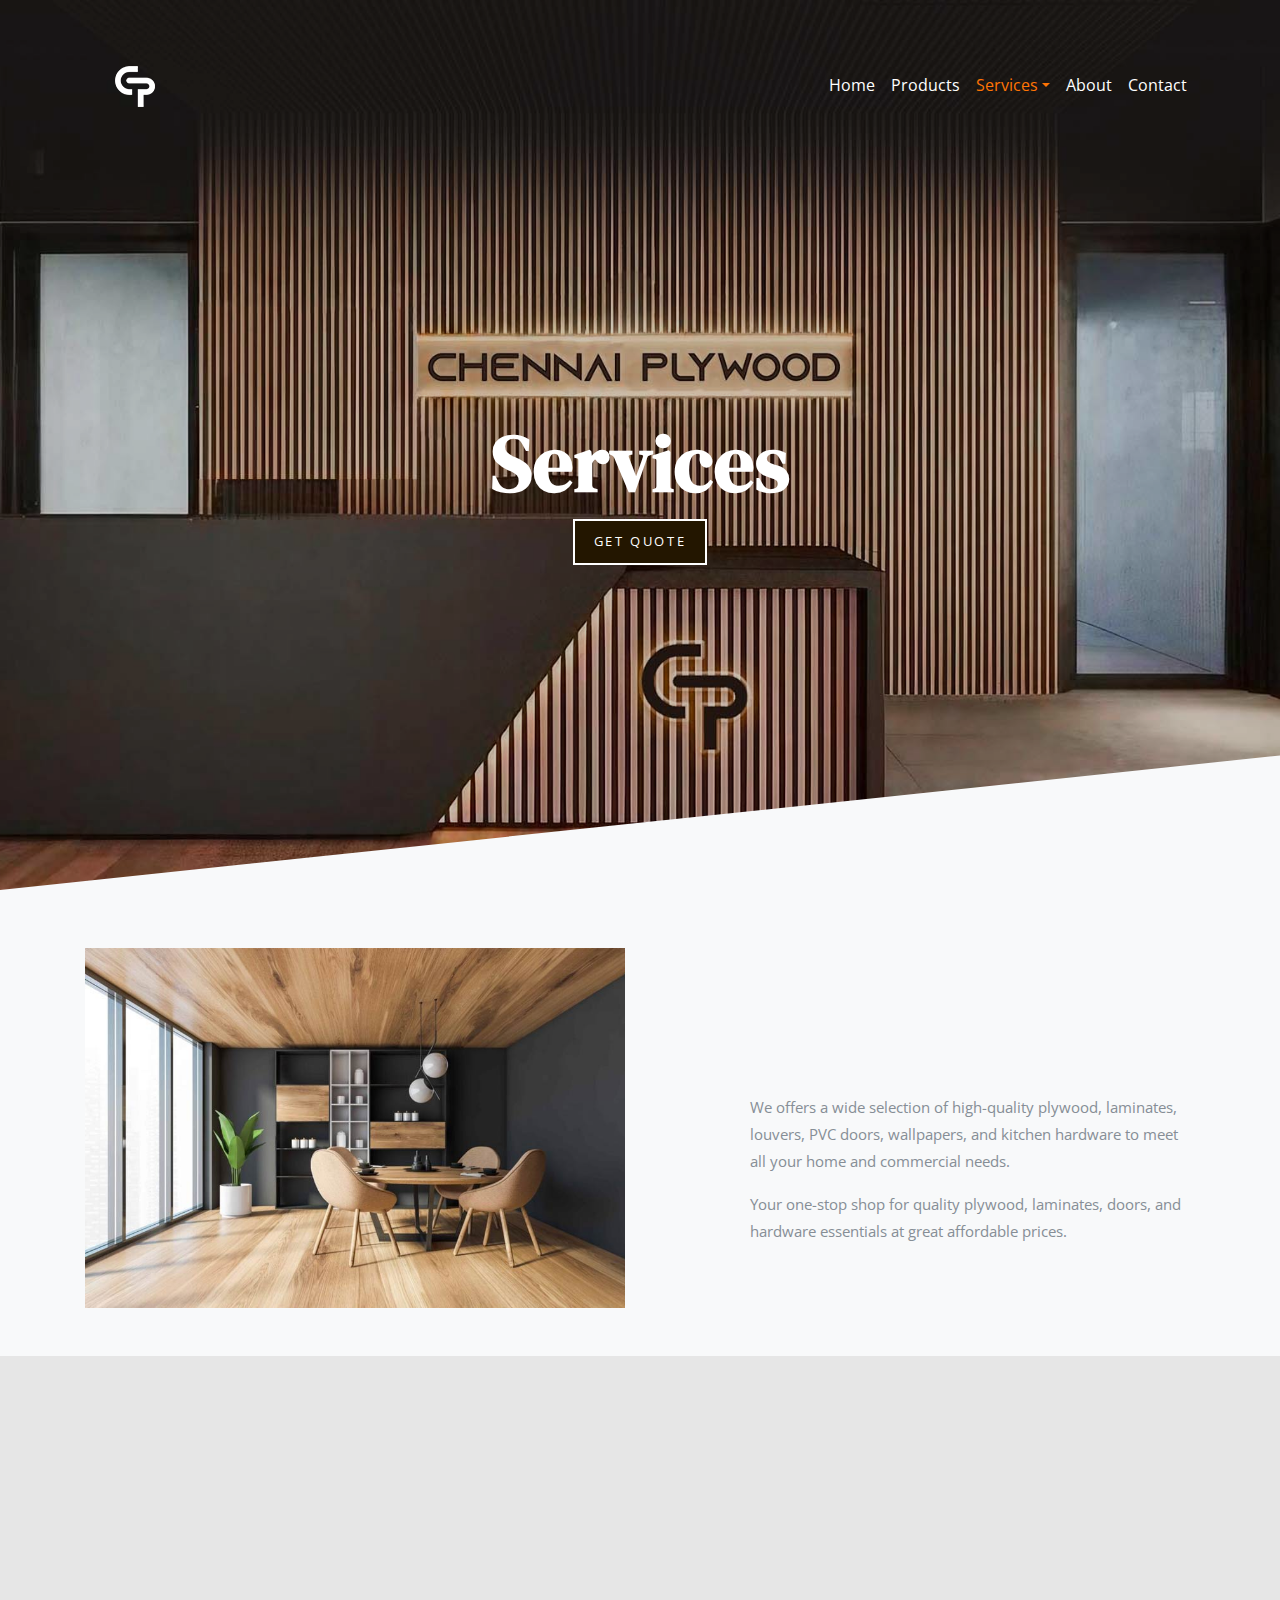
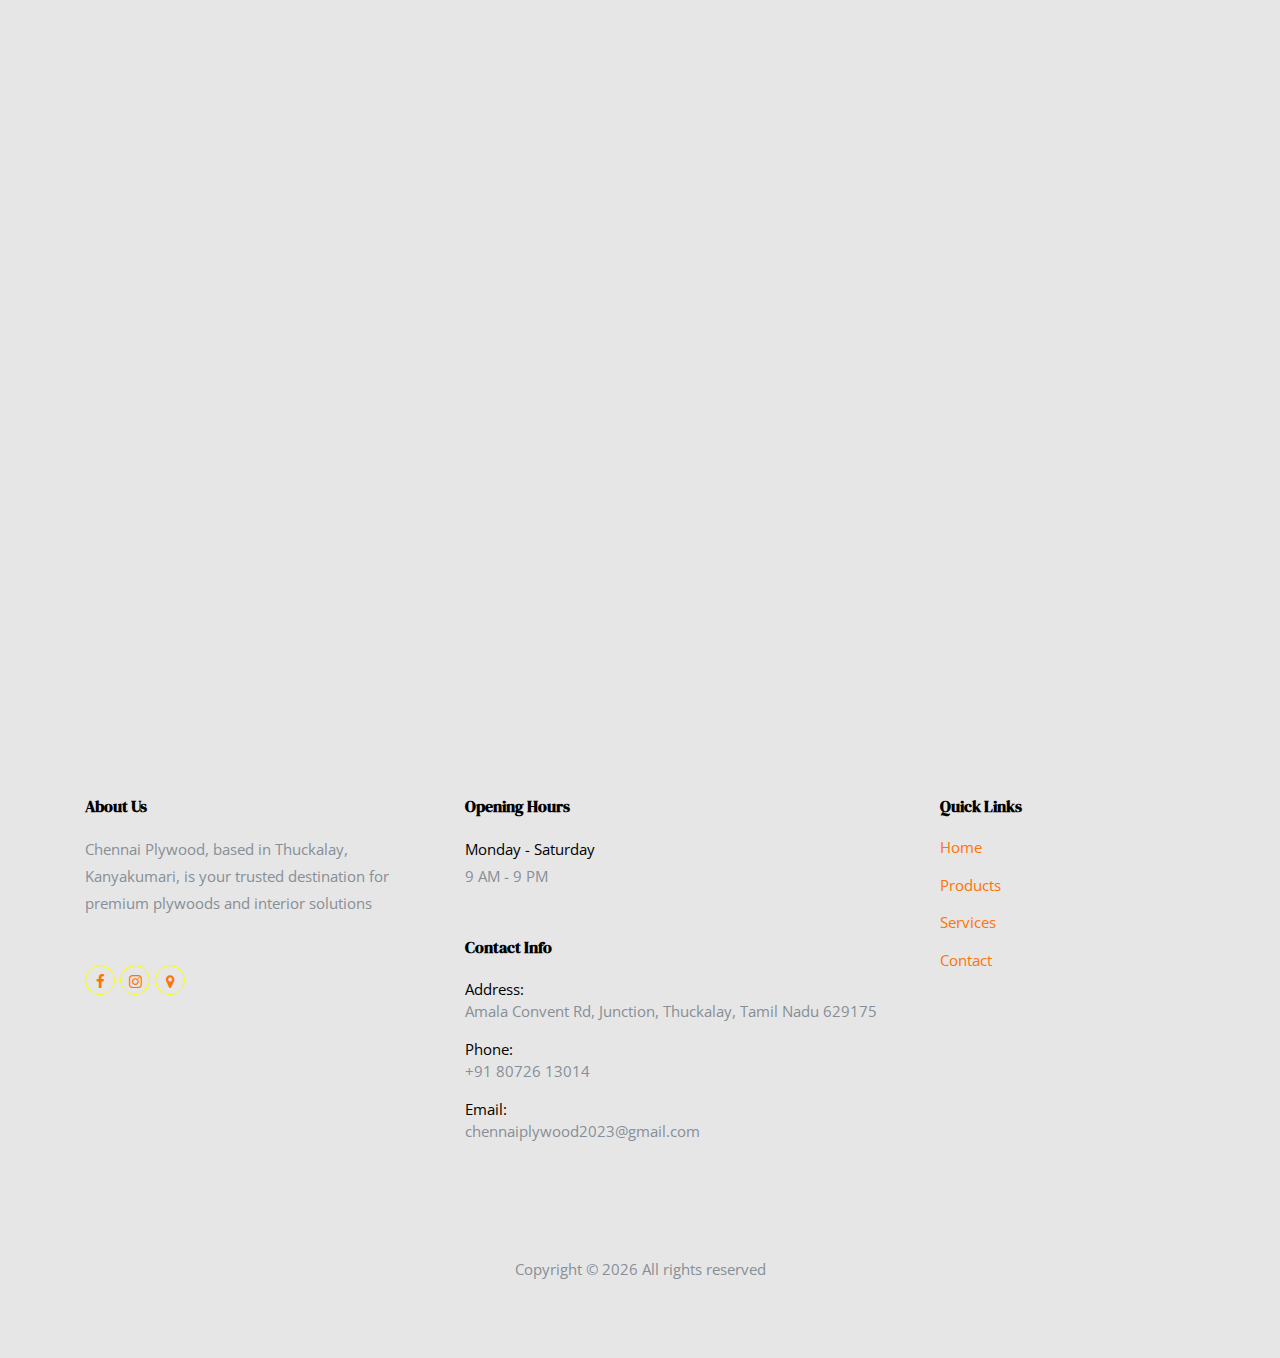
<file: services.html>
<!DOCTYPE html>
<html lang="en">
  <head>
    <!-- Google Tag Manager -->
<script>(function(w,d,s,l,i){w[l]=w[l]||[];w[l].push({'gtm.start':
  new Date().getTime(),event:'gtm.js'});var f=d.getElementsByTagName(s)[0],
  j=d.createElement(s),dl=l!='dataLayer'?'&l='+l:'';j.async=true;j.src=
  'https://www.googletagmanager.com/gtm.js?id='+i+dl;f.parentNode.insertBefore(j,f);
  })(window,document,'script','dataLayer','GTM-KGSQVBS7');</script>
  <!-- End Google Tag Manager -->
    <!-- Google tag (gtag.js) -->
<script async src="https://www.googletagmanager.com/gtag/js?id=G-W6JNERLK6Y"></script>
<script>
  window.dataLayer = window.dataLayer || [];
  function gtag(){dataLayer.push(arguments);}
  gtag('js', new Date());

  gtag('config', 'G-W6JNERLK6Y');
</script>

<script type="application/ld+json">
  {
    "@context": "https://schema.org",
    "@type": "LocalBusiness",
    "name": "Chennai Plywood",
    "telephone": "+918072613014",
    "address": {
      "@type": "PostalAddress",
      "streetAddress": "Amala Convent Rd",
      "addressLocality": "Thuckalay, Kanyakumari",
      "addressRegion": "Tamil Nadu",
      "postalCode": "629175"
    },
    "url": "https://www.chennaiplywood.in"
  }
  </script>

    <!-- S C H E M A  M A R K U P -->
    <title>Chennai Plywood</title>
    <meta name="title" content="Chennai Plywood - Best Interior Service">
    <meta name="description" content="Chennai Plywood is a Thuckalay, Kanyakumari, Tamil Nadu based one stop shop for all interior solutions">
    <meta name="keyword" content="Plywood, Hardware, Interior">
    <meta name="author" content="Chennai Plywood">
    <meta charset="utf-8">
    <meta name="viewport" content="width=device-width, initial-scale=1, shrink-to-fit=no">
    <meta name="image" content="https://www.chennaiplywood.in/img/cp1.jpg">
    <link href="https://fonts.googleapis.com/css?family=Open+Sans:300,400,700,800|DM+Serif+Display:400,400i&display=swap" rel="stylesheet">


    <link href="https://fonts.googleapis.com/css?family=Open+Sans:300,400,700,800" rel="stylesheet">
    <link rel="shortcut icon" href="./img/cpicon.png">

    <link rel="stylesheet" href="css/bootstrap.css">
    <link rel="stylesheet" href="css/animate.css">
    <link rel="stylesheet" href="css/owl.carousel.min.css">
    <link rel="stylesheet" href="css/aos.css">

    <link rel="stylesheet" href="css/magnific-popup.css">


    <link rel="stylesheet" href="fonts/ionicons/css/ionicons.min.css">
    <link rel="stylesheet" href="fonts/fontawesome/css/font-awesome.min.css">
    <link rel="stylesheet" href="fonts/flaticon/font/flaticon.css">

    <!-- Theme Style -->
    <link rel="stylesheet" href="css/style.css">
  </head>
  <body>
    <!-- Google Tag Manager (noscript) -->
<noscript><iframe src="https://www.googletagmanager.com/ns.html?id=GTM-KGSQVBS7"
  height="0" width="0" style="display:none;visibility:hidden"></iframe></noscript>
  <!-- End Google Tag Manager (noscript) -->
    <header role="banner">
      <nav class="navbar navbar-expand-md navbar-dark bg-dark">
        <div class="container">
          <a class="navbar-brand" href="index.html"><img src="./img/logo.png" alt="" class="logo"></a>          <button class="navbar-toggler" type="button" data-toggle="collapse" data-target="#navbarsExample05" aria-controls="navbarsExample05" aria-expanded="false" aria-label="Toggle navigation">
            <span class="navbar-toggler-icon"></span>
          </button>

          <div class="collapse navbar-collapse" id="navbarsExample05">
            <ul class="navbar-nav ml-auto pl-lg-5 pl-0">
              <li class="nav-item">
                <a class="nav-link" href="index.html">Home</a>
              </li>
              <li class="nav-item">
                <a class="nav-link" href="products.html">Products</a>
              </li>
              <li class="nav-item dropdown">
                <a class="nav-link dropdown-toggle active" href="services.html" id="dropdown04" data-toggle="dropdown" aria-haspopup="true" aria-expanded="false">Services</a>
                <div class="dropdown-menu" aria-labelledby="dropdown04">
                  <a class="dropdown-item" href="plywood.html">Plywood</a>
                  <a class="dropdown-item" href="hardware.html">Hardware</a>
                  <a class="dropdown-item" href="interior.html">Interior</a>
                </div>
              </li>
              <li class="nav-item">
                <a class="nav-link " href="about.html">About</a>
              </li>
              <!-- <li class="nav-item">
                <a class="nav-link" href="news.html">News</a>
              </li> -->
              <li class="nav-item">
                <a class="nav-link" href="contact.html">Contact</a>
              </li>
            </ul>

            
            
          </div>
        </div>
      </nav>
    </header>
    <!-- END header -->
    
    <div class="slider-wrap">
      <div class="slider-item" style="background-image: url('img/cp1.jpg');">
        
        <div class="container">
          <div class="row slider-text align-items-center justify-content-center">
            <div class="col-md-8 text-center col-sm-12 ">
              <h1 data-aos="fade-up"><br/>Services</h1>
              <!-- <p class="mb-5" data-aos="fade-up" data-aos-delay="100">A delicious and tasty food</p> -->
              <p data-aos="fade-up" data-aos-delay="200"><a  href="#" onclick="dialNumber()" class="custom-btn btn btn-white btn-outline-white">Get Quote</a></p>
            </div>
          </div>
        </div>

      </div>
    <!-- END slider -->
    </div> 
    

    <section class="section bg-light py-5  bottom-slant-gra">
      <div class="container">
        <div class="row align-items-center">

          <div class="col-lg-6">
            <img src="img/ply1.jpg" alt="Image" class="img-fluid">
          </div>
          <div class="col-lg-5 ml-auto">
            <div class="text-left heading-wrap">
              <h2 data-aos="fade-up">Chennai Plywood</h2>
            </div>
            <!-- <h3 class="mb-4">Welcome To Our Restaurant</h3> -->
            <p>We offers a wide selection of high-quality plywood, laminates, louvers, PVC doors, wallpapers, and kitchen hardware to meet all your home and commercial needs.</p>
            <p>Your one-stop shop for quality plywood, laminates, doors, and hardware essentials at great affordable prices.</p>
            <!-- <p><img src="img/signature.png" alt="Image" class="img-fluid w-25"></p> -->
          </div>
          
        </div>
      </div>
    </section>
    

    <section class="section">
      <div class="container">
        <div class="row mb-5 justify-content-center" data-aos="fade">
            <div class="col-md-7 text-center heading-wrap">
              <h2 data-aos="fade-up">Our Service</h2>
              <p data-aos="fade-up" data-aos-delay="100">Our services provides a wide range of solutions, including top-quality plywood, essential hardware, and expert interior works, designed to meet all your construction and design needs.</p>
            </div>
          </div>
        <div class="row align-items-center">
          <div class="col-lg-4">
            <a href="plywood.html">
              <img src="img/service1.jpg" alt="Image" class="img-fluid about_img_1" data-aos="fade" data-aos-delay="200">
            </a>
            
          </div>
          <div class="col-lg-4">
            <a href="hardware.html">
              <img src="img/hardware1.jpg" alt="Image" class="img-fluid about_img_1" data-aos="fade" data-aos-delay="200">
            </a>
            
          </div>
          <div class="col-lg-4">
            <a href="interior.html">
              <img src="img/interior.jpg" alt="Image" class="img-fluid about_img_1" data-aos="fade" data-aos-delay="500">
            </a>
            
          </div>
        </div>
      </div>
    </section>

    <!-- <section class="section bg-light top-slant-white">

      <div class="clearfix mb-5 pb-5">
        <div class="container-fluid">
          <div class="row">
            <div class="col-md-12 text-center heading-wrap">
              <h2>Chefs</h2>
            </div>
          </div>
        </div>
      </div>
        <div class="container">
          <div class="row">
            <div class="major-caousel js-carousel-1 owl-carousel">
              <div>
                <div class="media d-block media-custom text-center">
                  <a href="adoption-single.html"><img src="img/person_1.jpg" alt="Image Placeholder" class="img-fluid"></a>
                  <div class="media-body">
                    <h3 class="mt-0 text-black">Mellisa Howard</h3>
                    <p class="lead">CEO, Co-Founder</p>
                  </div>
                </div>
              </div>
              <div>
                <div class="media d-block media-custom text-center">
                  <a href="adoption-single.html"><img src="img/person_2.jpg" alt="Image Placeholder" class="img-fluid"></a>
                  <div class="media-body">
                    <h3 class="mt-0 text-black">Mike Richardson</h3>
                    <p class="lead">CEO, Co-Founder</p>
                  </div>
                </div>
              </div>
              <div>
                <div class="media d-block media-custom text-center">
                  <a href="adoption-single.html"><img src="img/person_3.jpg" alt="Image Placeholder" class="img-fluid"></a>
                  <div class="media-body">
                    <h3 class="mt-0 text-black">Charles White</h3>
                    <p class="lead">CEO, Co-Founder</p>
                  </div>
                </div>
              </div>

               <div>
              <div class="media d-block media-custom text-center">
                <a href="adoption-single.html"><img src="img/person_1.jpg" alt="Image Placeholder" class="img-fluid"></a>
                <div class="media-body">
                  <h3 class="mt-0 text-black">Mellisa Howard</h3>
                  <p class="lead">CEO, Co-Founder</p>
                </div>
              </div>
            </div>
            <div>
              <div class="media d-block media-custom text-center">
                <a href="adoption-single.html"><img src="img/person_2.jpg" alt="Image Placeholder" class="img-fluid"></a>
                <div class="media-body">
                  <h3 class="mt-0 text-black">Mike Richardson</h3>
                  <p class="lead">CEO, Co-Founder</p>
                </div>
              </div>
            </div>
            <div>
              <div class="media d-block media-custom text-center">
                <a href="adoption-single.html"><img src="img/person_3.jpg" alt="Image Placeholder" class="img-fluid"></a>
                <div class="media-body">
                  <h3 class="mt-0 text-black">Charles White</h3>
                  <p class="lead">CEO, Co-Founder</p>
                </div>
              </div>
            </div>
            
              
          </div>
           END slider -->
          <!-- </div>
        </div> -->
      
    </section> 
     <!-- .section -->

    <footer class="site-footer" role="contentinfo">
      
      <div class="container">
        <div class="row mb-5">
          <div class="col-md-4 mb-5">
            <h3>About Us</h3>
            <p class="mb-5">Chennai Plywood, based in Thuckalay, Kanyakumari, is your trusted destination for premium plywoods and interior solutions</p>
            <ul class="list-unstyled footer-link d-flex footer-social">
              <!-- <li><a href="#" class="p-2"><span class="fa fa-twitter"></span></a></li> -->
              <li><a href="https://www.facebook.com/share/19notSxjaJ/" class="p-2"><span class="fa fa-facebook"></span></a></li>
              <li><a href="https://www.instagram.com/chennaiplywood?igsh=MWhodHdsY2Y1eGxjbw==" class="p-2"><span class="fa fa-instagram"></span></a></li>
              <li><a href="https://maps.app.goo.gl/rSTjHB695o1xhXD59" class="p-2"><span class="fa fa-map-marker"></span></a></li>
            </ul>

          </div>
          <div class="col-md-5 mb-5">
            <div class="mb-5">
              <h3>Opening Hours</h3>
              <p><strong class="d-block font-weight-normal text-black">Monday - Saturday</strong>  9 AM - 9 PM</p>
            </div>
            <div>
              <h3>Contact Info</h3>
              <ul class="list-unstyled footer-link">
                <li class="d-block">
                  <span class="d-block text-black">Address:</span>
                  <span>Amala Convent Rd, Junction, Thuckalay, Tamil Nadu 629175</span></li>
                <li class="d-block"><span class="d-block text-black">Phone:</span><span>+91 80726 13014</span></li>
                <li class="d-block"><span class="d-block text-black">Email:</span><span>chennaiplywood2023@gmail.com</span></li>
              </ul>
            </div>
          </div>
          <div class="col-md-3 mb-5">
            <h3>Quick Links</h3>
            <ul class="list-unstyled footer-link">
              <li><a href="index.html">Home</a></li>
              <li><a href="products.html">Products</a></li>
              <li><a href="services.html">Services</a></li>
              <li><a href="contact.html">Contact</a></li>
            </ul>
          </div>
          <div class="col-md-3">
          
          </div>
        </div>
        <div class="row">
          <div class="col-12 text-md-center text-left">
            <p>
            <!-- Link back to Colorlib can't be removed. Template is licensed under CC BY 3.0. -->
Copyright &copy; <script>document.write(new Date().getFullYear());</script> All rights reserved 
<!-- | This template is made with <i class="fa fa-heart-o" aria-hidden="true"></i> by <a href="https://colorlib.com" target="_blank">Colorlib</a> -->
<!-- Link back to Colorlib can't be removed. Template is licensed under CC BY 3.0. -->

            </p>
          </div>
        </div>
      </div>
    </footer>
    <!-- END footer -->

    <!-- loader -->
    <div id="loader" class="show fullscreen"><svg class="circular" width="48px" height="48px"><circle class="path-bg" cx="24" cy="24" r="22" fill="none" stroke-width="4" stroke="#eeeeee"/><circle class="path" cx="24" cy="24" r="22" fill="none" stroke-width="4" stroke-miterlimit="10" stroke="#cf1d16"/></svg></div>

    <script src="js/jquery-3.2.1.min.js"></script>
    <script src="js/popper.min.js"></script>
    <script src="js/bootstrap.min.js"></script>
    <script src="js/owl.carousel.min.js"></script>
    <script src="js/jquery.waypoints.min.js"></script>
    <script src="js/aos.js"></script>

    <script src="js/jquery.magnific-popup.min.js"></script>
    <script src="js/magnific-popup-options.js"></script>
    

    <script src="js/main.js"></script>
    
  </body>
</html>
</file>
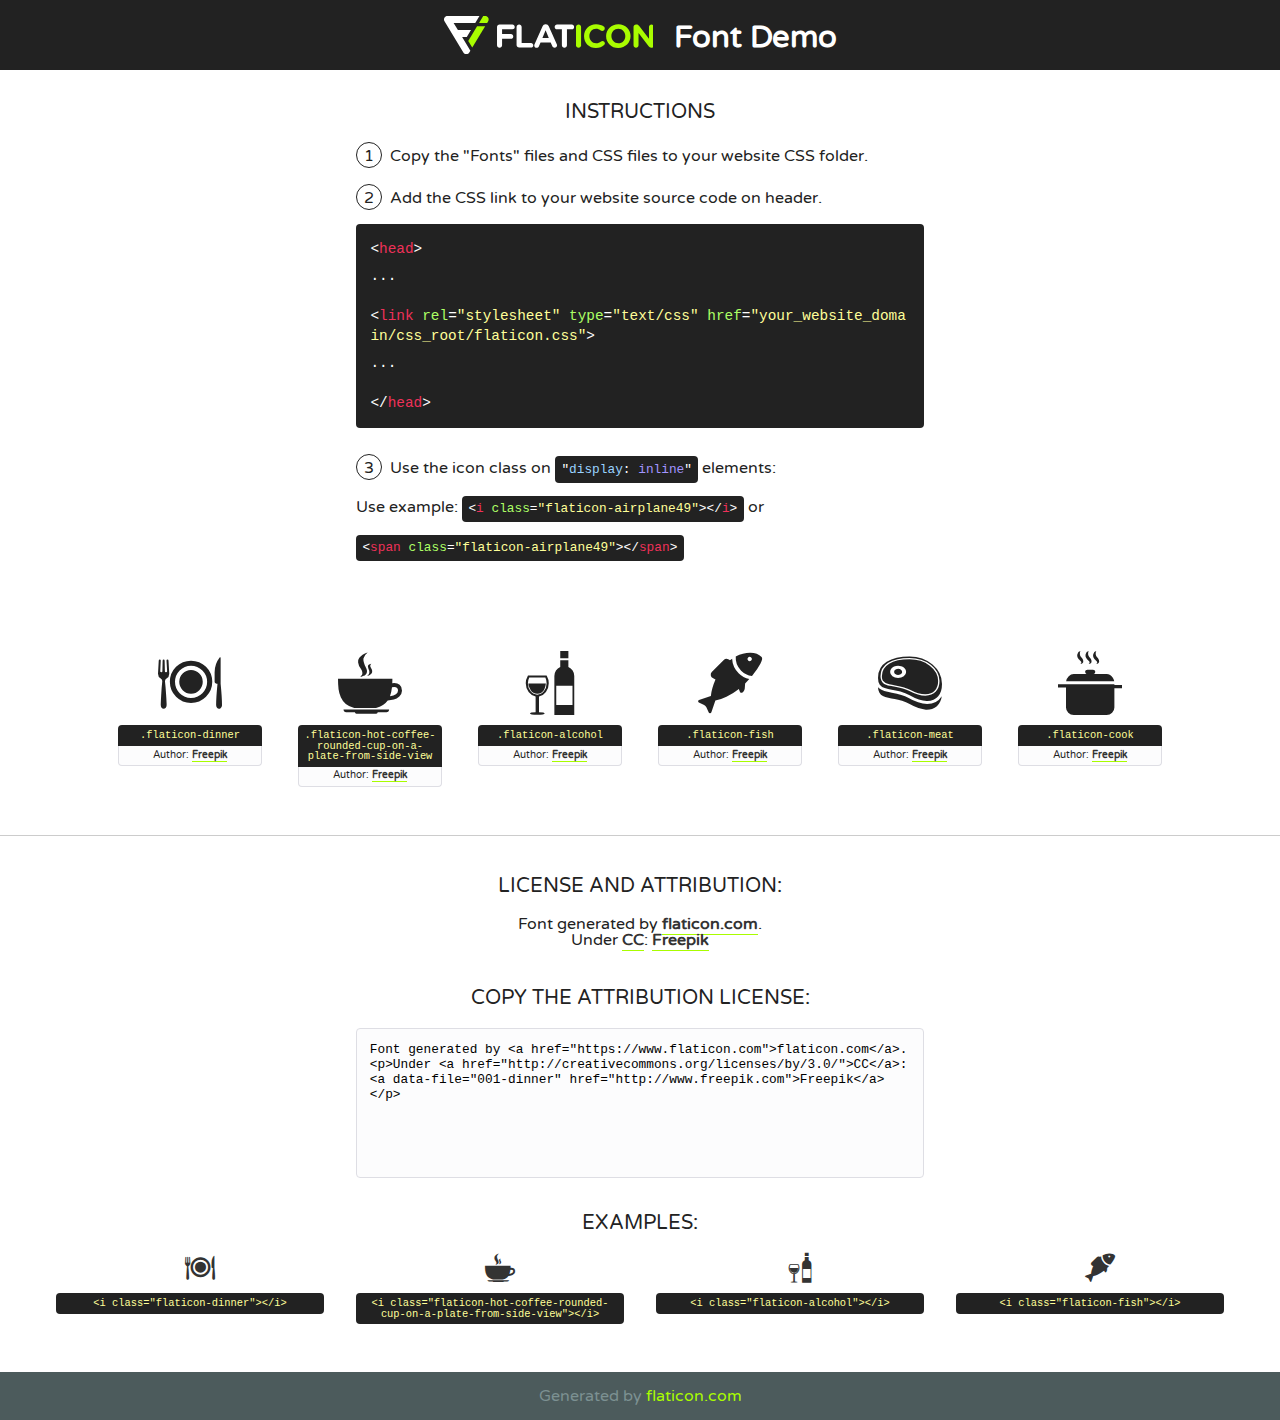
<file: fonts/flaticon/font/flaticon.html>
<!DOCTYPE html>
<!--
  Flaticon icon font: Flaticon
  Creation date: 02/05/2019 01:22
-->
<html>
<!DOCTYPE html>
<html>

<head>
    <title>Flaticon WebFont</title>
    <link href="http://fonts.googleapis.com/css?family=Varela+Round" rel="stylesheet" type="text/css" />
    <link rel="stylesheet" type="text/css" href="flaticon.css">
    <meta charset="UTF-8">
    <style>
    html, body, div, span, applet, object, iframe,
    h1, h2, h3, h4, h5, h6, p, blockquote, pre,
    a, abbr, acronym, address, big, cite, code,
    del, dfn, em, img, ins, kbd, q, s, samp,
    small, strike, strong, sub, sup, tt, var,
    b, u, i, center,
    dl, dt, dd, ol, ul, li,
    fieldset, form, label, legend,
    table, caption, tbody, tfoot, thead, tr, th, td,
    article, aside, canvas, details, embed, 
    figure, figcaption, footer, header, hgroup, 
    menu, nav, output, ruby, section, summary,
    time, mark, audio, video {
        margin: 0;
        padding: 0;
        border: 0;
        font-size: 100%;
        font: inherit;
        vertical-align: baseline;
    }
    /* HTML5 display-role reset for older browsers */
    article, aside, details, figcaption, figure, 
    footer, header, hgroup, menu, nav, section {
        display: block;
    }
    body {
        line-height: 1;
    }
    ol, ul {
        list-style: none;
    }
    blockquote, q {
        quotes: none;
    }
    blockquote:before, blockquote:after,
    q:before, q:after {
        content: '';
        content: none;
    }
    table {
        border-collapse: collapse;
        border-spacing: 0;
    }
    body {
        font-family: 'Varela Round', Helvetica, Arial, sans-serif;
        font-size: 16px;
        color: #222;
    }
    a {
        color: #333;
        border-bottom: 1px solid #a9fd00;
        font-weight: bold;
        text-decoration: none;
    }
    * {
        -moz-box-sizing: border-box;
        -webkit-box-sizing: border-box;
        box-sizing: border-box;
        margin: 0;
        padding: 0;
    }
    [class^="flaticon-"]:before, [class*=" flaticon-"]:before, [class^="flaticon-"]:after, [class*=" flaticon-"]:after {
        font-family: Flaticon;
        font-size: 30px;
        font-style: normal;
        margin-left: 20px;
        color: #333;
    }
    .wrapper {
        max-width: 600px;
        margin: auto;
        padding: 0 1em;
    }
    .title {
        font-size: 1.25em;
        text-align: center;
        margin-bottom: 1em;
        text-transform: uppercase;
    }
    header {
        text-align: center;
        background-color: #222;
        color: #fff;
        padding: 1em;
    }
    header .logo {
        width: 210px;
        height: 38px;
        display: inline-block;
        vertical-align: middle;
        margin-right: 1em;
        border: none;
    }
    header strong {
        font-size: 1.95em;
        font-weight: bold;
        vertical-align: middle;
        margin-top: 5px;
        display: inline-block;
    }
    .demo {
        margin: 2em auto;
        line-height: 1.25em;
    }
    .demo ul li {
        margin-bottom: 1em;
    }
    .demo ul li .num {
        color: #222;
        border-radius: 20px;
        display: inline-block;
        width: 26px;
        padding: 3px;
        height: 26px;
        text-align: center;
        margin-right: 0.5em;
        border: 1px solid #222;
    }
    .demo ul li code {
        background-color: #222;
        border-radius: 4px;
        padding: 0.25em 0.5em;
        display: inline-block;
        color: #fff;
        font-family: Consolas,Monaco,Lucida Console,Liberation Mono,DejaVu Sans Mono,Bitstream Vera Sans Mono,Courier New, monospace;
        font-weight: lighter;
        margin-top: 1em;
        font-size: 0.8em;
        word-break: break-all;
    }
    .demo ul li code.big {
        padding: 1em;
        font-size: 0.9em;
    }
    .demo ul li code .red {
        color: #EF3159;
    }
    .demo ul li code .green {
        color: #ACFF65;
    }
    .demo ul li code .yellow {
        color: #FFFF99;
    }
    .demo ul li code .blue {
        color: #99D3FF;
    }
    .demo ul li code .purple {
        color: #A295FF;
    }
    .demo ul li code .dots {
        margin-top: 0.5em;
        display: block;
    }
    #glyphs {
        border-bottom: 1px solid #ccc;
        padding: 2em 0;
        text-align: center;
    }
    .glyph {
        display: inline-block;
        width: 9em;
        margin: 1em;
        text-align: center;
        vertical-align: top;
        background: #FFF;
    }
    .glyph .glyph-icon {
        padding: 10px;
        display: block;
        font-family:"Flaticon";
        font-size: 64px;
        line-height: 1;
    }
    .glyph .glyph-icon:before {
        font-size: 64px;
        color: #222;
        margin-left: 0;
    }
    .class-name {
        font-size: 0.65em;
        background-color: #222;
        color: #fff;
        border-radius: 4px 4px 0 0;
        padding: 0.5em;
        color: #FFFF99;
        font-family: Consolas,Monaco,Lucida Console,Liberation Mono,DejaVu Sans Mono,Bitstream Vera Sans Mono,Courier New, monospace;
    }
    .author-name {
        font-size: 0.6em;
        background-color: #fcfcfd;
        border: 1px solid #DEDEE4;
        border-top: 0;
        border-radius: 0 0 4px 4px;
        padding: 0.5em;
    }
    .class-name:last-child {
        font-size: 10px;
        color:#888;
    }
    .class-name:last-child a {
        font-size: 10px;
        color:#555;
    }
    .class-name:last-child a:hover {
        color:#a9fd00;
    }
    .glyph > input {
        display: block;
        width: 100px;
        margin: 5px auto;
        text-align: center;
        font-size: 12px;
        cursor: text;
    }
    .glyph > input.icon-input {
        font-family:"Flaticon";
        font-size: 16px;
        margin-bottom: 10px;
    }
    .attribution .title {
        margin-top: 2em;
    }
    .attribution textarea {
        background-color: #fcfcfd;
        padding: 1em;
        border: none;
        box-shadow: none;
        border: 1px solid #DEDEE4;
        border-radius: 4px;
        resize: none;
        width: 100%;
        height: 150px;
        font-size: 0.8em;
        font-family: Consolas,Monaco,Lucida Console,Liberation Mono,DejaVu Sans Mono,Bitstream Vera Sans Mono,Courier New, monospace;
        -webkit-appearance: none;
    }
    .iconsuse {
        margin: 2em auto;
        text-align: center;
        max-width: 1200px;
    }
    .iconsuse:after {
        content: '';
        display: table;
        clear: both;
    }
    .iconsuse .image {
        float: left;
        width: 25%;
        padding: 0 1em;
    }
    .iconsuse .image p {
        margin-bottom: 1em;
    }
    .iconsuse .image span {
        display: block;
        font-size: 0.65em;
        background-color: #222;
        color: #fff;
        border-radius: 4px;
        padding: 0.5em;
        color: #FFFF99;
        margin-top: 1em;
        font-family: Consolas,Monaco,Lucida Console,Liberation Mono,DejaVu Sans Mono,Bitstream Vera Sans Mono,Courier New, monospace;
    }
    #footer {
        text-align: center;
        background-color: #4C5B5C;
        color: #7c9192;
        padding: 1em;
    }
    #footer a {
        border: none;
        color: #a9fd00;
        font-weight: normal;
    }
    @media (max-width: 960px) {
        .iconsuse .image {
            width: 50%;
        }
    }
    @media (max-width: 560px) {
        .iconsuse .image {
            width: 100%;
        }
    }
    </style>
</head>

<body class="characters-off">

    <header>
        <a href="https://www.flaticon.com" target="_blank" class="logo">
            <svg version="1.1" xmlns="http://www.w3.org/2000/svg" xmlns:xlink="http://www.w3.org/1999/xlink" xmlns:a="http://ns.adobe.com/AdobeSVGViewerExtensions/3.0/" viewBox="0 0 560.875 102.036" enable-background="new 0 0 560.875 102.036" xml:space="preserve">
                <defs>
                </defs>
                <g>
                    <g class="letters">
                        <path fill="#ffffff" d="M141.596,29.675c0-3.777,2.985-6.767,6.764-6.767h34.438c3.426,0,6.15,2.728,6.15,6.15
                        c0,3.43-2.724,6.149-6.15,6.149h-27.674v13.091h23.719c3.429,0,6.151,2.724,6.151,6.15c0,3.43-2.723,6.149-6.151,6.149h-23.719
                        v17.574c0,3.773-2.986,6.761-6.764,6.761c-3.779,0-6.764-2.989-6.764-6.761V29.675z"></path>
                        <path fill="#ffffff" d="M193.844,29.149c0-3.781,2.985-6.767,6.764-6.767c3.776,0,6.763,2.985,6.763,6.767v42.957h25.039
                        c3.426,0,6.149,2.726,6.149,6.153c0,3.425-2.723,6.15-6.149,6.15h-31.802c-3.779,0-6.764-2.986-6.764-6.768V29.149z"></path>
                        <path fill="#ffffff" d="M241.891,75.71l21.438-48.407c1.492-3.341,4.215-5.357,7.906-5.357h0.792
                        c3.686,0,6.323,2.017,7.815,5.357l21.439,48.407c0.436,0.967,0.701,1.845,0.701,2.723c0,3.602-2.809,6.501-6.414,6.501
                        c-3.161,0-5.269-1.845-6.499-4.655l-4.132-9.661h-27.059l-4.301,10.102c-1.144,2.631-3.426,4.214-6.237,4.214
                        c-3.517,0-6.24-2.81-6.24-6.325C241.1,77.64,241.451,76.677,241.891,75.71z M279.932,58.666l-8.521-20.297l-8.526,20.297H279.932
                        z"></path>
                        <path fill="#ffffff" d="M314.864,35.387H301.86c-3.429,0-6.239-2.813-6.239-6.238c0-3.429,2.811-6.24,6.239-6.24h39.533
                        c3.426,0,6.237,2.811,6.237,6.24c0,3.425-2.811,6.238-6.237,6.238h-13.001v42.785c0,3.773-2.99,6.761-6.764,6.761
                        c-3.779,0-6.764-2.989-6.764-6.761V35.387z"></path>
                        <path fill="#A9FD00" d="M352.615,29.149c0-3.781,2.985-6.767,6.767-6.767c3.774,0,6.761,2.985,6.761,6.767v49.024
                        c0,3.773-2.987,6.761-6.761,6.761c-3.781,0-6.767-2.989-6.767-6.761V29.149z"></path>
                        <path fill="#A9FD00" d="M374.132,53.836v-0.179c0-17.481,13.178-31.801,32.065-31.801c9.22,0,15.459,2.458,20.557,6.238
                        c1.402,1.054,2.637,2.985,2.637,5.357c0,3.692-2.985,6.59-6.681,6.59c-1.845,0-3.071-0.702-4.044-1.319
                        c-3.776-2.813-7.729-4.393-12.562-4.393c-10.364,0-17.831,8.611-17.831,19.154v0.173c0,10.542,7.291,19.329,17.831,19.329
                        c5.715,0,9.492-1.756,13.359-4.834c1.049-0.874,2.458-1.491,4.039-1.491c3.429,0,6.325,2.813,6.325,6.236
                        c0,2.106-1.056,3.78-2.282,4.834c-5.539,4.834-12.036,7.733-21.878,7.733C387.572,85.464,374.132,71.493,374.132,53.836z"></path>
                        <path fill="#A9FD00" d="M433.009,53.836v-0.179c0-17.481,13.79-31.801,32.766-31.801c18.981,0,32.592,14.143,32.592,31.628v0.173
                        c0,17.483-13.785,31.807-32.769,31.807C446.625,85.464,433.009,71.32,433.009,53.836z M484.224,53.836v-0.179
                        c0-10.539-7.725-19.326-18.626-19.326c-10.893,0-18.449,8.611-18.449,19.154v0.173c0,10.542,7.73,19.329,18.626,19.329
                        C476.676,72.986,484.224,64.378,484.224,53.836z"></path>
                        <path fill="#A9FD00" d="M506.233,29.321c0-3.774,2.99-6.763,6.767-6.763h1.401c3.252,0,5.183,1.583,7.029,3.953l26.093,34.265
                        V29.059c0-3.692,2.99-6.677,6.681-6.677c3.683,0,6.671,2.985,6.671,6.677v48.934c0,3.78-2.987,6.765-6.764,6.765h-0.436
                        c-3.257,0-5.188-1.581-7.034-3.953l-27.056-35.492v32.944c0,3.687-2.985,6.676-6.678,6.676c-3.683,0-6.673-2.989-6.673-6.676
                        V29.321z"></path>
                    </g>
                    <g class="insignia">
                        <path fill="#ffffff" d="M48.372,56.137h12.517l11.156-18.537H37.186L25.688,18.539h57.825L94.668,0H9.271
                        C5.925,0,2.842,1.801,1.198,4.716c-1.644,2.907-1.593,6.482,0.134,9.343l50.38,83.501c1.678,2.781,4.689,4.476,7.938,4.476
                        c3.246,0,6.257-1.695,7.935-4.476l2.898-4.804L48.372,56.137z"></path>
                        <g class="i">
                            <path fill="#A9FD00" d="M93.575,18.539h0.031v0.004l21.652,0.004l2.705-4.488c1.727-2.861,1.778-6.436,0.133-9.343
                            C116.454,1.801,113.371,0,110.026,0h-5.294L93.575,18.539z"></path>
                            <polygon fill="#A9FD00" points="88.291,27.356 64.725,66.486 75.519,84.404 109.942,27.356"></polygon>
                        </g>
                    </g>
                </g>
            </svg>
        </a>
        <strong>Font Demo</strong>
    </header>


    <section class="demo wrapper">

        <p class="title">Instructions</p>

        <ul>
            <li>
                <span class="num">1</span>Copy the "Fonts" files and CSS files to your website CSS folder.
            </li>
            <li>
                <span class="num">2</span>Add the CSS link to your website source code on header.
                <code class="big">
                    &lt;<span class="red">head</span>&gt;
                    <br/><span class="dots">...</span>
                    <br/>&lt;<span class="red">link</span> <span class="green">rel</span>=<span class="yellow">"stylesheet"</span> <span class="green">type</span>=<span class="yellow">"text/css"</span> <span class="green">href</span>=<span class="yellow">"your_website_domain/css_root/flaticon.css"</span>&gt;
                    <br/><span class="dots">...</span>
                    <br/>&lt;/<span class="red">head</span>&gt;
                </code>
            </li>

            <li>
                <p>
                    <span class="num">3</span>Use the icon class on <code>"<span class="blue">display</span>:<span class="purple"> inline</span>"</code> elements:
                    <br />
                    Use example: <code>&lt;<span class="red">i</span> <span class="green">class</span>=<span class="yellow">&quot;flaticon-airplane49&quot;</span>&gt;&lt;/<span class="red">i</span>&gt;</code> or <code>&lt;<span class="red">span</span> <span class="green">class</span>=<span class="yellow">&quot;flaticon-airplane49&quot;</span>&gt;&lt;/<span class="red">span</span>&gt;</code>
            </li>
        </ul>

    </section>




   <section id="glyphs">          
    
      
        <div class="glyph"><div class="glyph-icon flaticon-dinner"></div>
            <div class="class-name">.flaticon-dinner</div>
            <div class="author-name">Author: <a data-file="001-dinner" href="http://www.freepik.com">Freepik</a> </div> 
        </div>        
        
        <div class="glyph"><div class="glyph-icon flaticon-hot-coffee-rounded-cup-on-a-plate-from-side-view"></div>
            <div class="class-name">.flaticon-hot-coffee-rounded-cup-on-a-plate-from-side-view</div>
            <div class="author-name">Author: <a data-file="002-hot-coffee-rounded-cup-on-a-plate-from-side-view" href="http://www.freepik.com">Freepik</a> </div> 
        </div>        
        
        <div class="glyph"><div class="glyph-icon flaticon-alcohol"></div>
            <div class="class-name">.flaticon-alcohol</div>
            <div class="author-name">Author: <a data-file="003-alcohol" href="http://www.freepik.com">Freepik</a> </div> 
        </div>        
        
        <div class="glyph"><div class="glyph-icon flaticon-fish"></div>
            <div class="class-name">.flaticon-fish</div>
            <div class="author-name">Author: <a data-file="004-fish" href="http://www.freepik.com">Freepik</a> </div> 
        </div>        
        
        <div class="glyph"><div class="glyph-icon flaticon-meat"></div>
            <div class="class-name">.flaticon-meat</div>
            <div class="author-name">Author: <a data-file="005-meat" href="http://www.freepik.com">Freepik</a> </div> 
        </div>        
        
        <div class="glyph"><div class="glyph-icon flaticon-cook"></div>
            <div class="class-name">.flaticon-cook</div>
            <div class="author-name">Author: <a data-file="006-cook" href="http://www.freepik.com">Freepik</a> </div> 
        </div>        
        

    </section>



    <section class="attribution wrapper"   style="text-align:center;">

      <div class="title">License and attribution:</div><div class="attrDiv">Font generated by <a href="https://www.flaticon.com">flaticon.com</a>. <div><p>Under <a href="http://creativecommons.org/licenses/by/3.0/">CC</a>: <a data-file="001-dinner" href="http://www.freepik.com">Freepik</a></p>  </div>
      </div>
      <div class="title">Copy the Attribution License:</div>

    <textarea onclick="this.focus();this.select();">Font generated by &lt;a href=&quot;https://www.flaticon.com&quot;&gt;flaticon.com&lt;/a&gt;. <p>Under <a href="http://creativecommons.org/licenses/by/3.0/">CC</a>: <a data-file="001-dinner" href="http://www.freepik.com">Freepik</a></p>  
     </textarea>

    </section>

    <section class="iconsuse">

          <div class="title">Examples:</div>            
             
            <div class="image">
                <p>
                    <i class="glyph-icon flaticon-dinner"></i> 
                    <span>&lt;i class=&quot;flaticon-dinner&quot;&gt;&lt;/i&gt;</span>
                </p>
            </div>
            
            <div class="image">
                <p>
                    <i class="glyph-icon flaticon-hot-coffee-rounded-cup-on-a-plate-from-side-view"></i> 
                    <span>&lt;i class=&quot;flaticon-hot-coffee-rounded-cup-on-a-plate-from-side-view&quot;&gt;&lt;/i&gt;</span>
                </p>
            </div>
            
            <div class="image">
                <p>
                    <i class="glyph-icon flaticon-alcohol"></i> 
                    <span>&lt;i class=&quot;flaticon-alcohol&quot;&gt;&lt;/i&gt;</span>
                </p>
            </div>
            
            <div class="image">
                <p>
                    <i class="glyph-icon flaticon-fish"></i> 
                    <span>&lt;i class=&quot;flaticon-fish&quot;&gt;&lt;/i&gt;</span>
                </p>
            </div>
                       
        </div>
                            
    </section>

<div id="footer">
    <div>Generated by <a href="https://www.flaticon.com">flaticon.com</a>
    </div>
</div>



</body>
</html>
</file>
<file: fonts/flaticon/font/flaticon.css>
/*
  	Flaticon icon font: Flaticon
  	Creation date: 02/05/2019 01:22
  	*/

@font-face {
  font-family: "Flaticon";
  src: url("./Flaticon.eot");
  src: url("./Flaticon.eot?#iefix") format("embedded-opentype"),
       url("./Flaticon.woff2") format("woff2"),
       url("./Flaticon.woff") format("woff"),
       url("./Flaticon.ttf") format("truetype"),
       url("./Flaticon.svg#Flaticon") format("svg");
  font-weight: normal;
  font-style: normal;
}

@media screen and (-webkit-min-device-pixel-ratio:0) {
  @font-face {
    font-family: "Flaticon";
    src: url("./Flaticon.svg#Flaticon") format("svg");
  }
}

[class^="flaticon-"]:before, [class*=" flaticon-"]:before,
[class^="flaticon-"]:after, [class*=" flaticon-"]:after {   
  font-family: Flaticon;
        font-style: normal;
/* Better Font Rendering =========== */
  -webkit-font-smoothing: antialiased;
  -moz-osx-font-smoothing: grayscale;
}

.flaticon-dinner:before { content: "\f100"; }
.flaticon-hot-coffee-rounded-cup-on-a-plate-from-side-view:before { content: "\f101"; }
.flaticon-alcohol:before { content: "\f102"; }
.flaticon-fish:before { content: "\f103"; }
.flaticon-meat:before { content: "\f104"; }
.flaticon-cook:before { content: "\f105"; }
</file>
<file: css/style.css>
html{
    overflow-x:hidden
}
body{
    background:#e6e6e6;
    font-family:"Open Sans", Arial, sans-serif;
    font-weight:400;
    font-size:15px;
    line-height:1.8;
    color:#868e96
}
a{
    -webkit-transition:.3s all ease;-o-transition:.3s all ease;transition:.3s all ease;text-decoration:none
}
a:hover{
    text-decoration:none
}
h1,h2,h3,h4,h5{
    color:#000;font-family:"DM Serif Display", serif
}
.btn,.form-control{
    outline:none;-webkit-box-shadow:none!important;box-shadow:none!important;border-radius:0px!important
}
.btn:active,.btn:focus,.form-control:active,.form-control:focus{
    outline:none
}
.form-control{
    -webkit-box-shadow:none!important;box-shadow:none!important;height:46px;border-width:1px
}
.form-control:active,.form-control:focus{
    border-color:#ff7404
}
textarea.form-control{
    height:inherit
}
.btn{
    font-size:13px;text-transform:uppercase;letter-spacing:.2em
}
.btn.btn-primary{
    color:#fff;border-width:2px
}
.btn.btn-primary:active,.btn.btn-primary:focus,.btn.btn-primary:hover{
    border-color:#ff9037;background:#ff9037
}
.btn.btn-sm{
    font-size:12px
}
.btn.btn-outline-primary{
    border-width:2px;color:#fff
}
.btn.btn-outline-primary:active,.btn.btn-outline-primary:focus,.btn.btn-outline-primary:hover{
    color:#cccccc
}
.btn.btn-outline-white{
    border-width:2px;border-color:#fff;color:#fff
}
.btn.btn-outline-white:focus,.btn.btn-outline-white:hover{
    background:#fff;color:#000!important;border-width:2px
}

.custom-btn {
    color: #000; background-color: #231600;
}
.custom-btn:hover,.custom-btn:focus,.custom-btn:active {
    color: #000; background-color: #e0e0e0
}
.btn:hover{
    text-decoration:none
}
header{
    position:absolute;top:0;left:0;width:100%;z-index:5;padding:0px 0
}

@media (min-width:768px){header{padding:30px 0}}
header .navbar-brand{
    font-family:"DM Serif Display", serif;font-size:2rem
}

header .navbar-brand.absolute{
    position:absolute
}
@media (max-width:991px){
    header .navbar-brand.absolute{
        position:relative
    }}

header .navbar-brand span{
    color:#ff7404
}

@media (min-width:768px){
    header .navbar-brand span{
        color:#ced4da
    }}header .navbar{
    background:black!important;padding-top:.5rem;padding-bottom:.5rem
}

@media (min-width:768px){
    header .navbar{
        padding-top:0;padding-bottom:0;background:none!important;position:relative
    }}header .navbar .nav-link{
    padding:1.7rem 1rem;outline:none!important;font-size:1rem;color:white!important
}

@media (max-width:1199px){
    header .navbar .nav-link{
        padding:.5rem 0rem
    }}
    
    header .navbar .nav-link.active{
        color:#ff7404!important
    }
    
    header .navbar .dropdown-menu{
        font-size:14px;border-radius:4px;border:none;-webkit-box-shadow:0 2px 30px 0px rgba(0, 0, 0, 0.2);box-shadow:0 2px 30px 0px rgba(0, 0, 0, 0.2);min-width:13em;margin-top:-10px
    }
    
header .navbar .dropdown-menu:before{
    bottom:100%;left:10%;border:solid transparent;content:" ";height:0;width:0;position:absolute;pointer-events:none;border-bottom-color:#fff;border-width:7px
}

@media (max-width:991px){
    header .navbar .dropdown-menu:before{display:none
    }}
    
header .navbar .dropdown-menu .dropdown-item:hover{
    background:#ff7404;color:#fff
}

header .navbar .dropdown-menu .dropdown-item.active{
    background:#ff7404;color:#fff
}

header .navbar .dropdown-menu a{
    padding-top:7px;padding-bottom:7px
}

header .navbar .cta-btn a{
    background:#ff7404;
    color:#fff!important;
    text-transform:uppercase;
    font-size:.8rem;padding:15px 20px!important;
    line-height:1;font-weight:bold;-webkit-transition:.3s all ease;
    -o-transition:.3s all ease;
    transition:.3s all ease
}

header .navbar .cta-btn a:hover{
    background:#fff;color:#ff7404!important;-webkit-box-shadow:2px 0 30px -5px rgba(0, 0, 0, 0.2);box-shadow:2px 0 30px -5px rgba(0, 0, 0, 0.2)}.half .image,.half .text{width:50%
    }
@media (max-width:991px){
    .half .image,.half .text{
        width:100%
    }}

.half .text{
    padding:7%
}

.half .image{
    background-size:cover;background-position:center center
}

@media (max-width:991px){
    .half .image{
        height:350px
    }}
    
.section-heading h2{
    font-size:50px
}

.section-heading .small-sub-heading{
    font-size:14px;color:#ff7404
}

.blog .media h3{
    font-size:20px;margin-bottom:10px
}

.blog .media .post-meta{
    font-size:14px;letter-spacing:.2em;text-transform:uppercase
}

.blog .media>a{
    width:40%
}

@media (max-width:767px){
    .blog .media>a{
        width:100%;margin-bottom:30px
    }}
    
    .item-dishes{
        position:relative;display:block;overflow:hidden
    }
    
.item-dishes img{
    -webkit-transform:scale(1);
    -ms-transform:scale(1);
    transform:scale(1);
    -webkit-transition:.3s all ease-out;
    -o-transition:.3s all ease-out;
    transition:.3s all ease-out;
    z-index:1
}

.item-dishes:before{
    position:absolute;
    content:"";
    left:0;
    right:0;
    bottom:0;
    top:0;
    z-index:2;
    background:#000;
    opacity:.3
}

.item-dishes .text{
    z-index:3;
    position:absolute;
    top:50%;
    -webkit-transform:translateY(-50%);
    -ms-transform:translateY(-50%);
    transform:translateY(-50%);
    width:100%;
    text-align:center
}

.item-dishes .text .dishes-heading{
    font-size:30px;font-weight:700;max-width:500px;margin:0 auto;text-transform:uppercase;color:#fff
}

@media (max-width:991px){
    .item-dishes .text .dishes-heading{
        font-size:1.3rem
    }}
    
    .item-dishes .text .dishes-price{
        font-weight:900;
        font-size:30px;
        color:#fff;
        border:none!important;
        line-height:100px;
        border-radius:50%;
        -webkit-transition:.3s all ease;
        -o-transition:.3s all ease;
        transition:.3s all ease
    }
.item-dishes:hover img{
    -webkit-transform:scale(1.1);
    -ms-transform:scale(1.1);
    transform:scale(1.1)
}

.item-dishes:hover .dishes-price{
    background:transparent;border:2px solid #fff
}

.heading-wrap{
    position:relative
}

.heading-wrap h2{
    font-size:50px;
    position:relative;
    padding-top:30px;
    z-index:2;
    font-weight:800
}

.heading-wrap h2:before{
    width:80px;
    height:2px;
    background:#ff7404;
    content:"";
    position:absolute;
    top:0;
    left:50%;
    -webkit-transform:translateX(-50%);
    -ms-transform:translateX(-50%);
    transform:translateX(-50%)
}

.heading-wrap.text-left h2:before{
    left:0;
    -webkit-transform:translateX(0%);
    -ms-transform:translateX(0%);
    transform:translateX(0%)
}

.heading-wrap .back-text,.heading-wrap .back-text-dark{
    z-index:0;
    line-height:1;
    top:.5em;left:50%;
    margin-top:-50px;
    -webkit-transform:translateX(-50%);
    -ms-transform:translateX(-50%);
    transform:translateX(-50%);
    font-weight:800;
    font-size:200px;
    position:absolute;
    width:100%;
    color:#f7f7f7;
    text-transform:uppercase
}

.heading-wrap .back-text-dark{
    color:#f2f2f2!important
}

.lead{
    font-size:16px
}

.testimonial p{
    font-size:20px;color:#000
}

.testimonial .author img{
    width:80px;height:80px;border-radius:50%
}

.testimonial .author .author-info{
    margin-top:20px
}

.testimonial .author h4{
    font-size:18px;
    margin-bottom:0
}

.testimonial .author p{
    color:#cccccc;
    font-size:14px
}

.blog,.sched{
        display:block;background-color:#fff
}

.blog .bg-image,.blog .text,.sched .bg-image,.sched .text{
    width:100%
}

@media (min-width:992px){
    .blog .bg-image,.blog .text,.sched .bg-image,.sched .text{
        width:50%
    }}
    .blog h3,.sched h3{
        font-size:20px
}
    
.blog .text,.sched .text{
    padding:30px
}

.blog .sched-time,.sched .sched-time{
    font-size:13px;color:#999999
}

.blog .bg-image,.sched .bg-image{
    background-size:cover;background-position:center center
}

@media (max-width:991px){
    .blog .bg-image,.sched .bg-image{
        height:200px
    }}
    
@media (min-width:768px){
    .blog{
        margin-bottom:30px
    }}
    
.blog .bg-image,.blog .text{
    width:100%
}

@media (min-width:992px){
    .blog .bg-image,.blog .text{
        width:100%
    }}
    
    .blog .bg-image{
        height:300px
}
    
.custom-icon{
    font-size:70px;color:#ff7404
}

.owl-carousel .owl-item{
    -webkit-transition:.3s all ease-in-out;
    -o-transition:.3s all ease-in-out;
    transition:.3s all ease-in-out;
    opacity:.2
}

.owl-carousel .owl-item.active{
    opacity:1
}

.owl-carousel .owl-nav{
    position:absolute;top:50%;width:100%
}

.owl-carousel .owl-nav .owl-next,.owl-carousel .owl-nav .owl-prev{
    position:absolute;
    -webkit-transform:translateY(-50%);
    -ms-transform:translateY(-50%);
    transform:translateY(-50%);
    margin-top:-10px;opacity:1;
    -webkit-transition:.3s all ease;
    -o-transition:.3s all ease;
    transition:.3s all ease
}
.owl-carousel .owl-nav .owl-next:active,.owl-carousel .owl-nav .owl-next:focus,.owl-carousel .owl-nav .owl-next:hover,.owl-carousel .owl-nav .owl-prev:active,.owl-carousel .owl-nav .owl-prev:focus,.owl-carousel .owl-nav .owl-prev:hover{
    outline:none;
    opacity:1
}

.owl-carousel .owl-nav .owl-next span:before,.owl-carousel .owl-nav .owl-prev span:before{
    font-size:40px
}

.owl-carousel .owl-nav .owl-prev{
    left:30px!important
}

.owl-carousel .owl-nav .owl-next{
    right:30px!important
}

.owl-carousel .owl-dots{
    text-align:center
}

.owl-carousel .owl-dots .owl-dot{
    width:10px;height:10px;margin:5px;border-radius:50%;background:none;background:#fff;opacity:.5
}

.owl-carousel .owl-dots .owl-dot.active{
    opacity:1
}

.owl-carousel.centernonloop2 .owl-dots,.owl-carousel.centernonloop .owl-dots{
    margin-top:50px
}

.owl-carousel.centernonloop2 .owl-dots.disabled,.owl-carousel.centernonloop .owl-dots.disabled{
    display:block!important
}

.owl-carousel.centernonloop2 .owl-dots .owl-dot,.owl-carousel.centernonloop .owl-dots .owl-dot{
    display:inline-block
}

.owl-carousel.centernonloop2 .owl-dots .owl-dot>span,.owl-carousel.centernonloop .owl-dots .owl-dot>span{
    display:inline-block;
    width:7px;
    height:7px;
    background:#ccc;
    -webkit-transition:.6s all ease-in-out;
    -o-transition:.6s all ease-in-out;
    transition:.6s all ease-in-out
}

.owl-carousel.centernonloop2 .owl-dots .owl-dot.active>span,.owl-carousel.centernonloop .owl-dots .owl-dot.active>span{
    background:#ff7404;
    -webkit-box-shadow:0 1px 5px 0px rgba(255, 116, 4, 0.3);
    box-shadow:0 1px 5px 0px rgba(255, 116, 4, 0.3)
}

.owl-carousel.centernonloop2 .owl-dots .owl-dot:active,.owl-carousel.centernonloop2 .owl-dots .owl-dot:focus,.owl-carousel.centernonloop .owl-dots .owl-dot:active,.owl-carousel.centernonloop .owl-dots .owl-dot:focus{
    outline:none
}

.owl-carousel.home-slider,.owl-carousel.home-slider-loop-false{
    z-index:1;position:relative
}

.owl-carousel.home-slider-loop-false .btn-link,.owl-carousel.home-slider .btn-link{
    color:#fff
}

.owl-carousel.home-slider-loop-false .owl-nav,.owl-carousel.home-slider .owl-nav{
    opacity:0;
    visibility:hidden;
    -webkit-transition:.3s all ease;-o-transition:.3s all ease;transition:.3s all ease
}

.owl-carousel.home-slider-loop-false .owl-nav button,.owl-carousel.home-slider .owl-nav button{
    color:#fff
}

.owl-carousel.home-slider-loop-false:focus .owl-nav,.owl-carousel.home-slider-loop-false:hover .owl-nav,.owl-carousel.home-slider:focus .owl-nav,.owl-carousel.home-slider:hover .owl-nav{
    opacity:1;
    visibility:visible
}

.owl-carousel.home-slider-loop-false .slider-item,.owl-carousel.home-slider .slider-item{
    background-size:cover;
    background-repeat:no-repeat;
    background-position:center center;
    height:calc(100vh);
    min-height:1000px;
    position:
}

.owl-carousel.home-slider-loop-false .slider-item:before,.owl-carousel.home-slider .slider-item:before{
    position:absolute;top:0;left:0;right:0;bottom:0;background:rgba(0, 0, 0, 0.2);content:""
}

.owl-carousel.home-slider-loop-false .slider-item .slider-text,.owl-carousel.home-slider .slider-item .slider-text{
    color:#fff;
    height:calc(100vh);
    min-height:1000px
}

.owl-carousel.home-slider-loop-false .slider-item .slider-text .child-name,.owl-carousel.home-slider .slider-item .slider-text .child-name{
    font-size:40px;color:#fff
}

.owl-carousel.home-slider-loop-false .slider-item .slider-text h1,.owl-carousel.home-slider .slider-item .slider-text h1{
    font-size:5rem;color:#fff;line-height:1.2;font-weight:800!important
}

@media (max-width:991px){
    .owl-carousel.home-slider-loop-false .slider-item .slider-text h1,.owl-carousel.home-slider .slider-item .slider-text h1{
        font-size:40px
    }
}

.owl-carousel.home-slider-loop-false .slider-item .slider-text p,.owl-carousel.home-slider .slider-item .slider-text p{
    font-size:20px;
    line-height:1.5;font-weight:300;color:white
}

.owl-carousel.home-slider-loop-false .slider-item .slider-text a,.owl-carousel.home-slider .slider-item .slider-text a{
    color:#fff;
    text-decoration:underline
}

.owl-carousel.home-slider-loop-false .slider-item .slider-text .btn,.owl-carousel.home-slider .slider-item .slider-text .btn{
    text-decoration:none
}

.owl-carousel.home-slider-loop-false.inner-page .slider-item,.owl-carousel.home-slider.inner-page .slider-item{
    height:calc(50vh - 117px);
    min-height:550px
}

.owl-carousel.home-slider-loop-false.inner-page .slider-item .slider-text,.owl-carousel.home-slider.inner-page .slider-item .slider-text{
    color:#fff;
    height:calc(50vh - 117px);
    min-height:550px
}

.owl-carousel.home-slider-loop-false .owl-dots,.owl-carousel.home-slider .owl-dots{
    position:absolute;
    bottom:200px;
    width:100%
}

.owl-carousel.home-slider-loop-false .owl-dots .owl-dot,.owl-carousel.home-slider .owl-dots .owl-dot{
    width:10px;
    height:10px;
    margin:5px;
    border-radius:50%;
    border:2px solid rgba(255, 255, 255, 0.5);
    outline:none!important;
    position:relative;
    -webkit-transition:.3s all ease;-o-transition:.3s all ease;transition:.3s all ease
}

.owl-carousel.home-slider-loop-false .owl-dots .owl-dot.active,.owl-carousel.home-slider .owl-dots .owl-dot.active{
    border:2px solid white
}


.owl-carousel.home-slider-loop-false .owl-dots .owl-dot.active span,.owl-carousel.home-slider .owl-dots .owl-dot.active span{
    background:white
}

.owl-carousel.major-caousel .owl-stage-outer{
    padding-top:30px;padding-bottom:30px
}

.owl-carousel.major-caousel .owl-nav .owl-next,.owl-carousel.major-caousel .owl-nav .owl-prev{
    -webkit-transition:.3s all ease;-o-transition:.3s all ease;transition:.3s all ease;color:#495057
}


.owl-carousel.major-caousel .owl-nav .owl-next:focus,.owl-carousel.major-caousel .owl-nav .owl-next:hover,.owl-carousel.major-caousel .owl-nav .owl-prev:focus,.owl-carousel.major-caousel .owl-nav .owl-prev:hover{
    color:#868e96;
    outline:none
}

.owl-carousel.major-caousel .owl-nav .owl-next.disabled,.owl-carousel.major-caousel .owl-nav .owl-prev.disabled{
    color:#dee2e6
}

.owl-carousel.major-caousel .owl-nav .owl-prev{
    left:-60px!important
}

.owl-carousel.major-caousel .owl-nav .owl-next{
    right:-60px!important
}

.owl-carousel.major-caousel .owl-dots{
    bottom:-30px!important;position:relative
}
.slider-item{
    background-size:cover;
    background-repeat:no-repeat;
    background-position:center center;
    height:calc(100vh);
    min-height:700px;
    position:relative
}

.slider-item:before{
    position:absolute;
    top:0;left:0;
    right:0;bottom:0;
    background:rgba(0, 0, 0, 0.2);
    content:""
}

.slider-item .slider-text{
    color:#fff;
    height:calc(100vh);
    min-height:700px
}

.slider-item .slider-text .child-name{
    font-size:40px;color:#fff
}

.slider-item .slider-text h1{
    font-size:5rem;
    color:#fff;
    line-height:1.2;
    font-weight:800!important
}

@media (max-width:991px){
    .slider-item .slider-text h1{
        font-size:40px
    }}
.slider-item .slider-text p{
    font-size:20px;
    line-height:1.5;
    font-weight:300;
    color:white
}
.slider-item .slider-text a{
    color:#fff;text-decoration:underline
}
.slider-item .slider-text .btn{
    text-decoration:none
}

.slider-wrap{
    position:relative
}
.slider-wrap:after{
    content:"";
    width:100%;
    height:220px;
    background:#fff;
    z-index:1;
    bottom:-210px;
    background-color:#f8f9fa;
    left:0;position:absolute;
    -webkit-transform:skewY(-6deg);
    -ms-transform:skewY(-6deg);
    transform:skewY(-6deg);
    -webkit-transform-origin:top left;
    -ms-transform-origin:top left;
    transform-origin:top left
}

.slider-wrap.no-slanted:after{
    display:none
}

.owl-custom-nav{
    float:right;position:relative;z-index:10
}

.owl-custom-nav .owl-custom-next,.owl-custom-nav .owl-custom-prev{
    padding:10px;
    font-size:30px;
    background:#ccc;
    line-height:0;
    width:60px;
    text-align:center;
    display:inline-block
}

.section{
    padding:5em 0;
    position:relative;
    z-index:2
}

.section-subscribe{
    padding:2em 0
}

.quote-content{
    max-width:350px;
    font-size:16px;
    color:#000;
    font-style:italic;
    position:relative;
    display:table
}

@media (max-width:991px){
    .quote-content{
        max-width:100%
}}

.quote-content .quote,.quote-content .text{
    display:table-cell;
    vertical-align:top
}

.quote-content .quote{
    font-size:100px;
    line-height:.5;
    z-index:0
}

.quote-content .text{
    padding-left:40px;
    line-height:2
}

.quote-content.float-right{
    position:relative;
    margin-left:2em;
    margin-right:-10em
}

@media (max-width:991px){
    .quote-content.float-right{
        margin-left:0em;
        margin-right:0em;
        float:none!important
}}

.quote-content.float-left{
    position:relative;
    margin-right:2em;
    margin-left:-10em
}

@media (max-width:991px){
    .quote-content.float-left{
        margin-right:0em;margin-left:0em;float:none!important
}}

.form-wrap{
    background:#fff;
    padding:50px;-webkit-box-shadow:0 20px 50px -10px rgba(0, 0, 0, 0.5);
    box-shadow:0 20px 50px -10px rgba(0, 0, 0, 0.5)
}

.form-wrap h2{
    font-size:18px;
    text-transform:uppercase;
    color:#000;
    letter-spacing:.1em;
    margin-bottom:40px
}

/* .page-wrapper {
    min-height: 100vh;
    display: flex;
    flex-direction: column;
}

.carousel-container {
    flex-grow: 1;
    overflow: auto;
}

.owl-carousel {
    height: 100%;
} */

.form-wrap.overlap{
    z-index:99;position:relative;margin-top:-10em
}


.form-wrap.primary{
    background:#ff7404
}

.form-wrap.warning{
    background:#ffc107
}

.form-wrap.primary h2,.form-wrap.warning h2{
    color:#fff
}


.form-wrap.primary .form-control,.form-wrap.warning .form-control{
    border:2px solid transparent
}

.form-wrap.primary input[type=submit],.form-wrap.warning input[type=submit]{
    -webkit-box-shadow:0 20px 50px -10px rgba(0, 0, 0, 0.5)!important;
    box-shadow:0 20px 50px -10px rgba(0, 0, 0, 0.5)!important
}

.select-wrap{
    position:relative
}

.select-wrap .select-arrow-icon{
    font-size:20px;
    color:#000;
    position:absolute;
    right:20px;top:50%;
    -webkit-transform:translateY(-50%);
    -ms-transform:translateY(-50%);
    transform:translateY(-50%)
}

.select-wrap select{
    -webkit-appearance:none;
    -moz-appearance:none;
    appearance:none;
    height:50px!important
}

.contact-form-contact-info p{
    margin-bottom:30px;
    font-size:20px;
    line-height:1.5;
    color:#000
}

.contact-form-contact-info p .icon{
    top:-4px;
    position:relative;
    width:0px;
    font-size:30px;
    color:#ff7404
}

.load-more{
    display:block;
    padding:40px;
    text-align:center;
    background:#e9ecef;
    color:#000;
    font-size:20px
}


.load-more:hover{
    background:#ff7404;
    color:#fff
}

.cover_1{
    background-size:cover;
    background-position:center center;
    padding:7em 0
}


.cover_1 .sub-heading{
    color:rgba(255, 255, 255, 0.7);font-size:22px
}

.cover_1 .heading{
    font-size:50px;color:white;font-weight:300
}

.heading{
    color:#000
}

.heading.border-bottom{
    position:relative;padding-bottom:30px
}

.heading.border-bottom:before{
    bottom:0;
    position:absolute;
    content:"";
    width:50px;
    height:2px;
    left:50%;
    -webkit-transform:translateX(-50%);
    -ms-transform:translateX(-50%);
    transform:translateX(-50%);
    background:#ff7404
}

.text-black{
    color:#000!important
}

.stretch-section .video{
    display:block;
    position:relative;
    -webkit-box-shadow:4px 4px 70px -20px rgba(0, 0, 0, 0.5);
    box-shadow:4px 4px 70px -20px rgba(0, 0, 0, 0.5)
}

.media-feature{
    padding:30px;
    -webkit-transition:.2s all ease-out;
    -o-transition:.2s all ease-out;
    transition:.2s all ease-out;
    background:#fff;z-index:1;
    position:relative;
    border-bottom:10px solid transparent;
    border-radius:4px;
    font-size:15px
}


.media-feature .icon{
    font-size:60px;color:#ff7404
}

.media-feature h3{
    font-size:16px;text-transform:uppercase
}

.media-feature:focus,.media-feature:hover{
    -webkit-box-shadow:0 2px 20px -3px rgba(0, 0, 0, 0.1);
    box-shadow:0 2px 20px -3px rgba(0, 0, 0, 0.1);
    -webkit-transform:scale(1.05);
    -ms-transform:scale(1.05);
    transform:scale(1.05);
    z-index:2;
    border-bottom:10px solid #ff7404
}

.media-custom{
    background:#fff;-webkit-transition:.3s all ease;-o-transition:.3s all ease;transition:.3s all ease;margin-bottom:30px;position:relative;top:0
}

.media-custom .meta-post{
    color:#ced4da;font-size:13px;text-transform:uppercase
}

.media-custom>a{
    position:relative;overflow:hidden;display:block
}

.media-custom .meta-chat{
    color:#ced4da
}

.media-custom .meta-chat:hover{
    color:#868e96
}

.media-custom img{
    -webkit-transition:.3s all ease;-o-transition:.3s all ease;transition:.3s all ease
}

.media-custom:focus img,.media-custom:hover img{
    -webkit-transform:scale(1.1);-ms-transform:scale(1.1);transform:scale(1.1)}.media-custom .media-body{
        padding:30px
    }
    
    .media-custom .media-body h3{
        font-size:20px
    }
    
    .media-custom .media-body p:last-child{
        margin-bottom:0
    }
    .list-unstyled.check li{
        position:relative;padding-left:30px;line-height:1.3;margin-bottom:10px
    }
    .list-unstyled.check li:before{
        color:#5AC8D8;left:0;font-family:"Ionicons";content:"\f122";position:absolute
    }
    #modalAppointment .modal-content{
        border-radius:0;border:none
    }#modalAppointment .modal-body,#modalAppointment .modal-footer{
        padding:40px
    }
    @media (max-width:991px){
        .img-md-fluid{
            max-width:100%
        }}
.site-footer{
    position:relative;
    z-index:5;
    padding:5em 0
}
.site-footer:before{
    content:"";
    width:100%;
    height:240px;
    z-index:-1;
    top:0px;
    background-color:#fff;
    left:position:absolute;
    -webkit-transform:skewY(-6deg);
    -ms-transform:skewY(-6degtransform:skewY(-6deg));
    -webkit-transform-origin:top left;
    -ms-transform-origin:top left;
    transform-origin:top left
}

.site-footer p:last-child{
    margin-bottom:0
}
.site-footer h3{
    font-size:16px;margin-bottom:20px;font-weight:bold
}

.site-footer .footer-link li{
    line-height:1.5;margin-bottom:15px
}
.site-footer hr{
    width:100%
}
.footer-social a{
    line-height:0;border-radius:50%;margin:0 5px 5px 0;border:1px solid rgba(255, 255255, 0.1);width:30px;height:30px;text-align:center;display:inline-block
}
.footer-social a:hover{
    background:#fff;border-color:#fff;color:#000
}
.link-thumbnail{
    display:block;position:relative;overflow:hidden;text-align:center
}
@media (max-width:991px){
    .link-thumbnail{
        margin-bottom:30px
}}
    
.link-thumbnail img{
    position:relative;
    -webkit-transition:.3s all ease;
    -o-transition:.3s all ease;
    transition:.3s all ease
}

.link-thumbnail .date{
    display:block;
    font-size:12px;
    color:rgba(255, 255, 255, 0.4);
    text-transform:uppercase;
    margin-bottom:10px
}

.link-thumbnail .icon{
    position:absolute;
    -webkit-transition:.3s all ease;
    -o-transition:.3s all ease;
    transition:.3s all ease;
    z-index:4;top:50%;
    font-size:30px;
    color:#fff;
    left:50%;
    -webkit-transform:translate(-50%, -50%);
    -ms-transform:translate(-50%, -50%);
    transform:translate(-50%, -50%);
    opacity:0;
    visibility:hidden;
    margin-top:30px
}

.link-thumbnail h3{
    opacity:0;
    visibility:hidden;
    position:absolute;
    bottom:-20px;left:0;
    color:#fff;
    font-size:18px;
    -webkit-transition:.5s all ease;
    -o-transition:.5s all ease;
    transition:.5s all ease;
    z-index:10;left:50%;
    display:block;
    width:77%;
    -webkit-transform:translateX(-50%);
    -ms-transform:translateX(-50%);
    transform:translateX(-50%)
}

.link-thumbnail:before{
    opacity:0;
    visibility:hidden;
    z-index:2;
    -webkit-transition:.3s all ease;
    -o-transition:.3s all ease;
    transition:.3s all ease;
    top:0;left:0;right:0;
    bottom:0;content:"";
    background:rgba(0, 0, 0, 0.6);
    position:absolute
}

.link-thumbnail:hover h3{
    opacity:1;visibility:visible;bottom:30px
}

.link-thumbnail:hover img{
    -webkit-transform:scale(1.1);-ms-transform:scale(1.1);transform:scale(1.1)
}

.link-thumbnail:hover .icon{
    opacity:1;visibility:visible;margin-top:0px
}

.link-thumbnail:hover:before{
    opacity:1;visibility:visible
}

.border-t{
    border-top:1px solid #f8f9fa
}

.copyright{
    font-size:14px
}
.element-animate{
    opacity:0;visibility:hidden
}

#loader{
    position:fixed;
    width:96px;
    height:96px;
    left:50%;top:50%;
    -webkit-transform:translate(-50%, -50%);-ms-transform:translate(-50%, -50%);transform:translate(-50%, -50%);background-color:rgba(255, 255, 255, 0.9);-webkit-box-shadow:0px 24px 64px rgba(0, 0, 0, 0.24);
    box-shadow:0px 24px 64px rgba(0, 0, 0, 0.24);
    border-radius:16px;
    opacity:0;
    visibility:hidden;
    -webkit-transition:opacity .2s ease-out, visibility 0s linear .2s;-o-transition:opacity .2s ease-out, visibility 0s linear .2s;transition:opacity .2s ease-out, visibility 0s linear .2s;z-index:1000
}

#loader.fullscreen{
    padding:0;left:0;top:0;width:100%;height:100%;-webkit-transform:none;-ms-transform:none;transform:none;background-color:#fff;border-radius:0;-webkit-box-shadow:none;box-shadow:none
}

#loader.show{
    -webkit-transition:opacity .4s ease-out, visibility 0s linear 0s;-o-transition:opacity .4s ease-out, visibility 0s linear 0s;transition:opacity .4s ease-out, visibility 0s linear 0s;visibility:visible;
    opacity:1
}

#loader .circular{
    -webkit-animation:loader-rotate 2s linear infinite;
    animation:loader-rotate 2s linear infinite;
    position:absolute;
    left:calc(50% - 24px);top:calc(50% - 24px);
    display:block;
    -webkit-transform:rotate(0deg);
    -ms-transform:rotate(0deg);
    transform:rotate(0deg)
}

#loader .path{
    stroke-dasharray:1, 200;
    stroke-dashoffset:0;
    -webkit-animation:loader-dash 1.5s ease-in-out infinite;
    animation:loader-dash 1.5s ease-in-out infinite;
    stroke-linecap:round
}
@-webkit-keyframes loader-rotate{
    to{
        -webkit-transform:rotate(360deg);transform:rotate(360deg)
}}
@keyframes loader-rotate{
    to{-webkit-transform:rotate(360deg);transform:rotate(360deg)
}}
@-webkit-keyframes loader-dash{0%{
    stroke-dasharray:1, 200;stroke-dashoffset:0
}50%{stroke-dasharray:89, 200;stroke-dashoffset:-35px}to{stroke-dasharray:89, 200;stroke-dashoffset:-136px
}}
@keyframes loader-dash{0%{
    stroke-dasharray:1, 200;stroke-dashoffset:0
}50%{stroke-dasharray:89, 200;stroke-dashoffset:-35px
}to{stroke-dasharray:89, 200;stroke-dashoffset:-136px
}}

.bottom-slant-gray{
    position:relative
}

.bottom-slant-gray:after{
    content:"";
    width:100%;
    height:240px;
    background:#fff;
    z-index:-1;
    bottom:-200px;
    background-color:#f8f9fa;
    left:0;position:absolute;
    -webkit-transform:skewY(-6deg);
    -ms-transform:skewY(-6deg);
    transform:skewY(-6deg);
    -webkit-transform-origin:top left;
    -ms-transform-origin:top left;
    transform-origin:top left
}

.top-slant-white{
    position:relative;
    margin-top:-200px;
    z-index:-1
}

.top-slant-white:before{
    content:"";
    width:100%;
    height:240px;
    background:#fff;
    z-index:-1;
    top:0px;
    background-color:#fff;
    left:0;position:absolute;
    -webkit-transform:skewY(-6deg);
    -ms-transform:skewY(-6deg);
    transform:skewY(-6deg);
    -webkit-transform-origin:top left;
    -ms-transform-origin:top left;
    transform-origin:top left
}

.top-slant-white2{
    position:relative
}

.top-slant-white2:before{
    content:"";
    width:100%;
    height:240px;
    background:#fff;
    z-index:-1;top:0px;
    background-color:#fff;
    left:0;position:absolute;
    -webkit-transform:skewY(-6deg);
    -ms-transform:skewY(-6deg);
    transform:skewY(-6deg);
    -webkit-transform-origin:top left;
    -ms-transform-origin:top left;
    transform-origin:top left
}

.relative-higher{
    position:relative;z-index:5
}

.service-block h3{
    font-size:1rem;text-transform:uppercase;letter-spacing:.2rem
}

.about_img_1{
    margin-bottom:30px
}

.wrap-icon{
    width:80px;
    height:80px;
    margin-bottom:30px;border-radius:50%;
    position:relative;
    display:block;
    background:#ff7404
}

.wrap-icon>span{
    font-size:2rem;
    color:#fff;
    position:absolute;top:50%;left:50%;
    -webkit-transform:translate(-50%, -50%);
    -ms-transform:translate(-50%, -50%);
    transform:translate(-50%, -50%)
}
.comment-form-wrap{
    clear:both
}

.comment-list{
    padding:0;margin:0
}

.comment-list .children{
    padding:50px 0 0 40px;margin:0;float:left;width:100%
}

.comment-list li{
    padding:0;
    margin:0 0 30px 0;
    float:left;
    width:100%;clear:both;list-style:none
}

.comment-list li .vcard{
    width:80px;float:left
}

.comment-list li .vcard img{
    width:50px;border-radius:50%
}

.comment-list li .comment-body{
    float:right;width:calc(100% - 80px)
}

.comment-list li .comment-body h3{
    font-size:20px
}

.comment-list li .comment-body .meta{
    text-transform:uppercase;
    font-size:13px;
    letter-spacing:.1em;color:#ccc
}

.comment-list li .comment-body .reply{
    padding:5px 10px;
    background:#e6e6e6;
    color:#000;
    text-transform:uppercase;
    font-size:14px
}

.comment-list li .comment-body .reply:hover{
    color:#000;background:#e3e3e3
}

.search-form{
    background:#f7f7f7
}

.search-form .form-group{
    position:relative
}

.search-form .icon{
    position:absolute;
    top:50%;right:20px;
    -webkit-transform:translateY(-50%);
    -ms-transform:translateY(-50%);
    transform:translateY(-50%)
}

.post-meta{
    font-size:13px;text-transform:uppercase;letter-spacing:.2em
}

.post-meta a{
    color:#fff;
    border-bottom:1px solid rgba(255, 255, 255, 0.5)
}

.sidebar-box{
    margin-bottom:30px;
    padding:25px;font-size:15px;
    width:100%;
    float:left;
    background:#fff
}


.sidebar-box :last-child{
    margin-bottom:0
}


.sidebar-box h3{
    font-size:18px;margin-bottom:15px
}

.categories li,.sidelink li{
    position:relative;
    margin-bottom:10px;
    padding-bottom:10px;
    border-bottom:1px dotted #dee2e6;
    list-style:none
}

.categories li:last-child,.sidelink li:last-child{
    margin-bottom:0;
    border-bottom:none;
    padding-bottom:0
}

.categories li a,.sidelink li a{
    display:block
}

.categories li a span,.sidelink li a span{
    position:absolute;
    right:0;top:0;color:#ccc
}

.categories li.active a,.sidelink li.active a{
    color:#000;
    font-style:italic
}
/*# sourceMappingURL=style.css.map */
</file>
